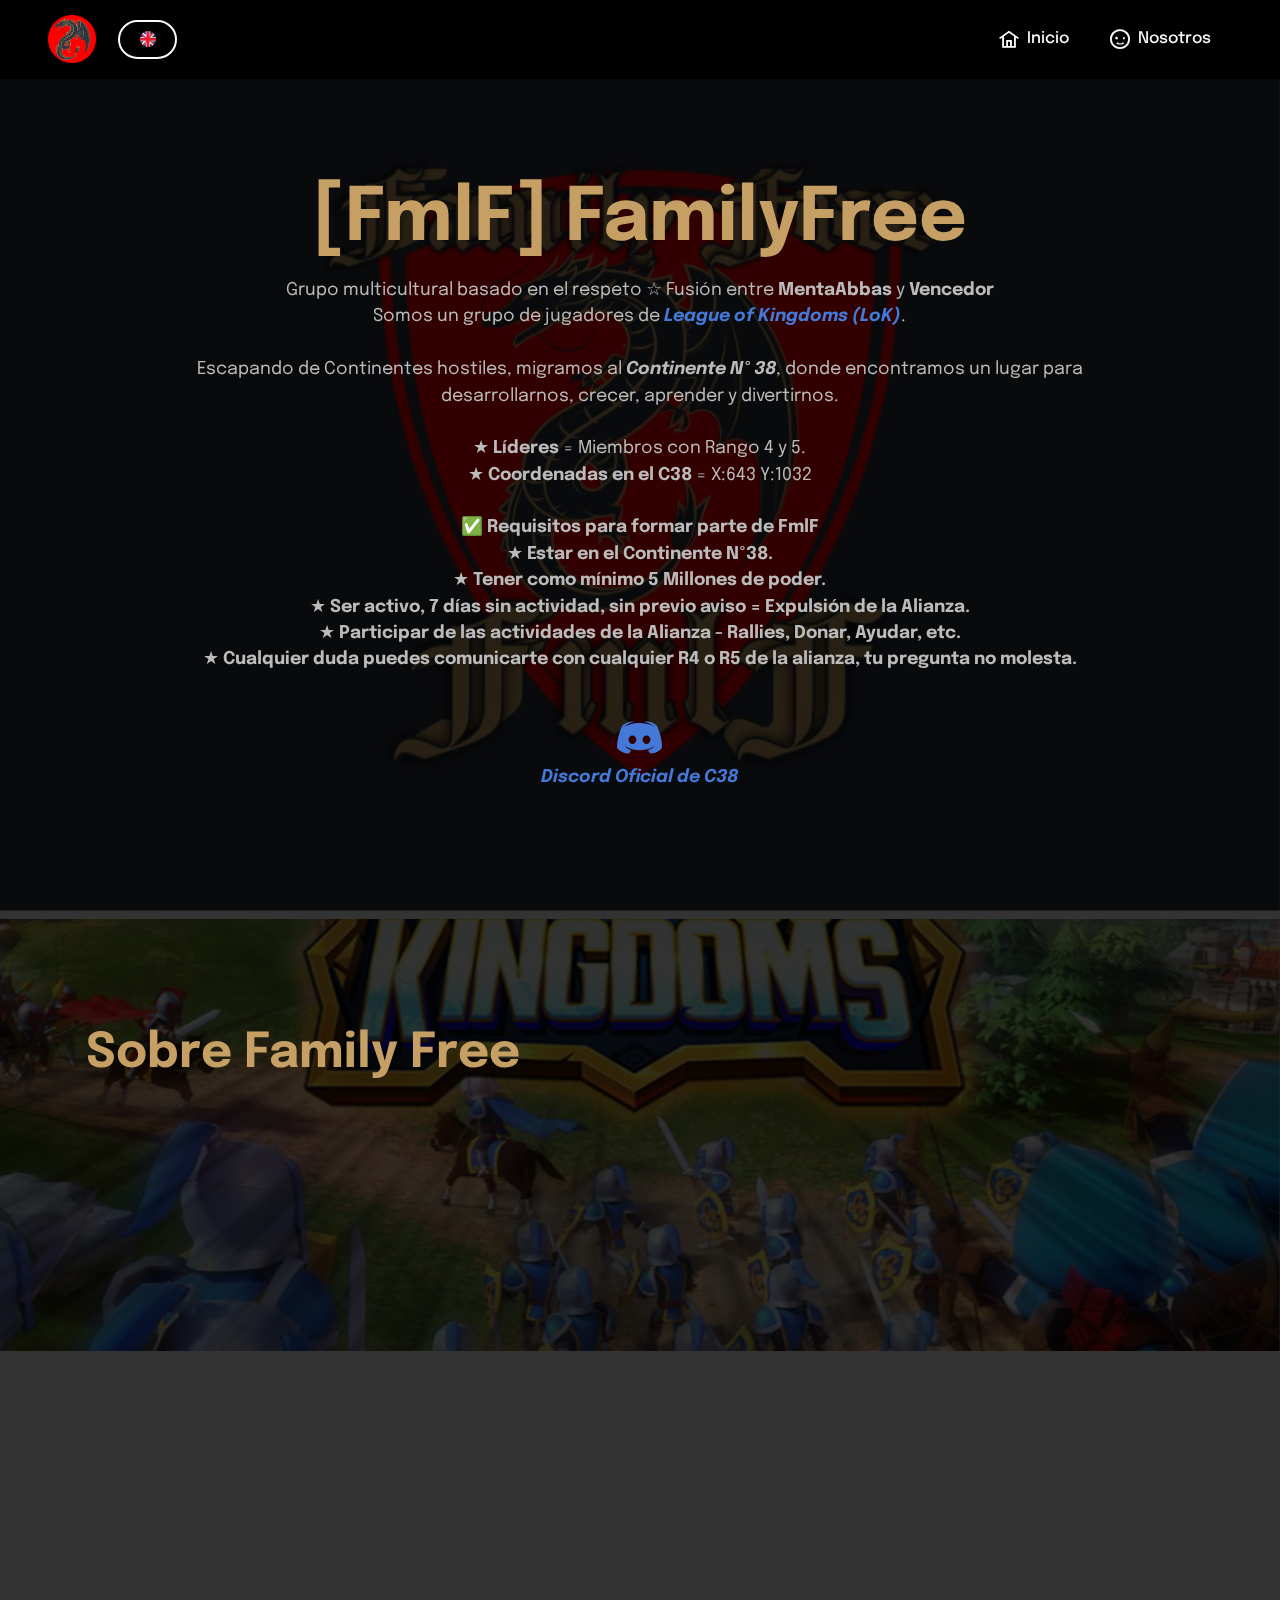
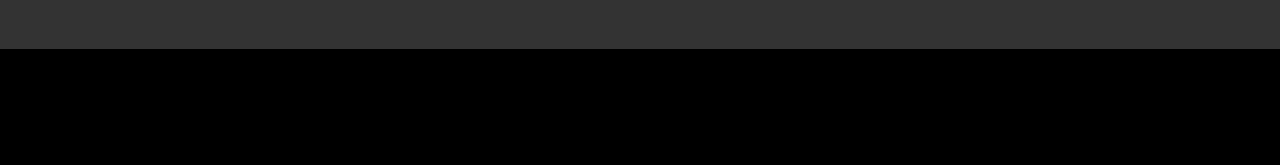
<file: index.html>
<!DOCTYPE html>
<html  >
<head>
  <!-- Pagina web de la alianza FMLF del juego League of Kingdoms -->
  <meta charset="UTF-8">
  <meta http-equiv="X-UA-Compatible" content="IE=edge">
  <meta name="generator" content="HTML">
  <meta name="twitter:card" content="summary_large_image"/>
  <meta name="twitter:image:src" content="assets/images/index-meta.jpg">
  <meta property="og:image" content="assets/images/index-meta.jpg">
  <meta name="twitter:title" content="Inicio | FMLF">
  <meta name="viewport" content="width=device-width, initial-scale=1, minimum-scale=1">
  <link rel="shortcut icon" href="assets/images/fmlficon-1.png" type="image/x-icon">
  <meta name="description" content="Pagina web de la alianza FMLF del juego League of Kingdoms">
  
  
  <title>Inicio | FMLF</title>
  <link rel="stylesheet" href="assets/web/assets/mobirise-icons2/mobirise2.css">
  <link rel="stylesheet" href="assets/bootstrap/css/bootstrap.min.css">
  <link rel="stylesheet" href="assets/bootstrap/css/bootstrap-grid.min.css">
  <link rel="stylesheet" href="assets/bootstrap/css/bootstrap-reboot.min.css">
  <link rel="stylesheet" href="assets/parallax/jarallax.css">
  <link rel="stylesheet" href="assets/animatecss/animate.css">
  <link rel="stylesheet" href="assets/dropdown/css/style.css">
  <link rel="stylesheet" href="assets/socicon/css/styles.css">
  <link rel="stylesheet" href="assets/theme/css/style.css">
  <link rel="preload" href="https://fonts.googleapis.com/css?family=Epilogue:100,200,300,400,500,600,700,800,900,100i,200i,300i,400i,500i,600i,700i,800i,900i&display=swap" as="style" onload="this.onload=null;this.rel='stylesheet'">
  <noscript><link rel="stylesheet" href="https://fonts.googleapis.com/css?family=Epilogue:100,200,300,400,500,600,700,800,900,100i,200i,300i,400i,500i,600i,700i,800i,900i&display=swap"></noscript>
  <link rel="preload" as="style" href="assets/mobirise/css/mbr-additional.css"><link rel="stylesheet" href="assets/mobirise/css/mbr-additional.css" type="text/css">
  
  
  
  
</head>
<body>
  
  <section data-bs-version="5.1" class="menu menu2 cid-tkXeGBVfSu" once="menu" id="menu2-k">
    
    <nav class="navbar navbar-dropdown navbar-fixed-top navbar-expand-lg">
        <div class="container-fluid">
            <div class="navbar-brand">
                <span class="navbar-logo">
                    <a href="index.html#top">
                        <img src="assets/images/fmlficon-1.png" alt="Inicio | Family Free" style="height: 3rem;">
                    </a>
                </span>
                <span class="navbar-caption-wrap"><div class="mbr-section-btn"><a class="btn btn-white-outline display-4" href="eng.html"><img src="assets/images/eng.png" alt="English" title="English" style="height: 1rem; width: 1rem;"></a></div></span>
            </div><button class="navbar-toggler" type="button" data-toggle="collapse" data-bs-toggle="collapse" data-target="#navbarSupportedContent" data-bs-target="#navbarSupportedContent" aria-controls="navbarNavAltMarkup" aria-expanded="false" aria-label="Toggle navigation">
                <div class="hamburger">
                    <span></span>
                    <span></span>
                    <span></span>
                    <span></span>
                </div>
            </button>
            <div class="collapse navbar-collapse" id="navbarSupportedContent">
                <ul class="navbar-nav nav-dropdown nav-right" data-app-modern-menu="true"><li class="nav-item"><a class="nav-link link text-white text-primary display-4" href="index.html#top"><span class="mobi-mbri mobi-mbri-home mbr-iconfont mbr-iconfont-btn"></span>Inicio</a></li>
                    <li class="nav-item"><a class="nav-link link text-white text-primary display-4" href="index.html#nosotros"><span class="mobi-mbri mobi-mbri-smile-face mbr-iconfont mbr-iconfont-btn"></span>Nosotros</a></li></ul>
                
                
            </div>
        </div>
    </nav>
</section>

<section data-bs-version="5.1" class="header19 cid-sFGzrhlvIh mbr-parallax-background" id="header19-3">

    

    <div class="mbr-overlay" style="opacity: 0.8; background-color: rgb(0, 0, 0);">
    </div>

    <div class="container">
        <div class="media-container">
            <div class="col-md-12 col-lg-10 m-auto align-center">
                <h1 class="mbr-section-title mbr-white mbr-fonts-style mb-3 display-1"><strong>[FmlF] FamilyFree</strong></h1>

                <p class="mbr-text mbr-white mbr-fonts-style display-7">Grupo multicultural basado en el respeto ☆ Fusión entre <strong>MentaAbbas</strong> y <strong>Vencedor</strong><br>Somos un grupo de jugadores de <a href="https://leagueofkingdoms.com/" class="text-info" target="_blank"><strong><em>League of Kingdoms (LoK)</em></strong></a>.<br><br>Escapando de Continentes hostiles, migramos al <strong><em>Continente Nº 38</em></strong>, donde encontramos un lugar para desarrollarnos, crecer, aprender y divertirnos.<br><br>★ <strong>Líderes</strong> = Miembros con Rango 4 y 5.<br>★ <strong>Coordenadas en el C38</strong> = X:643 Y:1032<br><br>


✅ <strong>Requisitos para formar parte de FmlF</strong><br>
★ <strong>Estar en el Continente Nº38.</strong><br>
★ <strong>Tener como mínimo 5 Millones de poder.</strong><br>
★ <strong>Ser activo, 7 días sin actividad, sin previo aviso = Expulsión de la Alianza.</strong><br>
★ <strong>Participar de las actividades de la Alianza - Rallies, Donar, Ayudar, etc.</strong><br>
★ <strong>Cualquier duda puedes comunicarte con cualquier R4 o R5 de la alianza, tu pregunta no molesta.</strong><br><br></p>
                
                <div class="card-box align-center">
                                <a href="https://discord.gg/36KEJXa27R" target="_blank"><span class="mbr-iconfont socicon-discord socicon" style="color: rgb(68, 121, 217); fill: rgb(68, 121, 217); font-size: 45px;"></span></a>
                                <h4 class="card-title align-center mbr-black mbr-fonts-style display-7"><a href="https://discord.gg/36KEJXa27R" class="text-info text-primary" target="_blank"><strong><em>Discord Oficial de C38</em></strong></a></h4>
                
                
            </div>
        </div>
    </div>
</section>

<section data-bs-version="5.1" class="features18 cid-sFGGxz3b6J mbr-parallax-background" id="nosotros">

    

    <div class="mbr-overlay" style="opacity: 0.8; background-color: rgb(0, 0, 0);">
    </div>
    <div class="container">
        <div class="row justify-content-center">
            <div class="card col-12 col-lg">
                <div class="card-wrapper">
                    <h6 class="card-title mbr-fonts-style mb-4 display-2"><strong>Sobre Family Free</strong></h6>
                    <p class="mbr-text mbr-fonts-style display-7">Somos un grupo multicultural de jugadores, en donde cada individuo aporta su granito de arena para fortalecer a la alianza. Compartimos un lugar para poder disfrutar del juego, aprender, ayudar a los demás y con el tiempo obtener la experiencia para jugar el famoso CvC del juego LoK.
<br>
<br>El liderazgo de la alianza es compartido y rotativo, de esta manera TODOS los integrantes somos responsable por el bienestar del grupo, compartiendo información, preocupaciones y soluciones.<br>
<br>
Contamos con foro de ayuda en Español e Inglés
                    </p>
                    <div class="mbr-section-btn"><a class="btn btn-danger-outline display-4" href="migrar.html">Cómo Migrar De Continente</a></div>
                </div>
            </div>
            <div class="col-12 col-lg-6">
                <div class="image-wrapper">
                    <img src="assets/images/fmlf10.png" alt="FmlF">
                </div>
            </div>
        </div>
    </div>
</section>

<section data-bs-version="5.1" class="footer7 cid-tkXeeU8nWY" once="footers" id="footer7-j">

    

    

    <div class="container">
        <div class="media-container-row align-center mbr-white">
            <div class="col-12">
                <p class="mbr-text mb-0 mbr-fonts-style display-7">
                    © Diseñado con ❤ &amp; ☕ por <a href="https://navonejuan.ml/" class="text-danger text-primary" target="_blank">Navone Juan</a> (Metalicus)
                </p>
            </div>
        </div>
    </div>
</section><section class="display-7" style="padding: 0;align-items: center;justify-content: center;flex-wrap: wrap;    align-content: center;display: flex;position: relative;height: 0rem;"><a href="https://mobiri.se/2025117" style="flex: 0 0;height: 0rem;position: absolute;width: 0%;z-index: 1;"><img alt="" style="height: 0rem;" src="[data-uri]"></a><p style="margin: 0;text-align: center;" class="display-7"></p><a style="z-index:1" href="https://mobirise.com/website-design-software.html"></a></section><script src="assets/bootstrap/js/bootstrap.bundle.min.js"></script>  <script src="assets/parallax/jarallax.js"></script>  <script src="assets/smoothscroll/smooth-scroll.js"></script>  <script src="assets/ytplayer/index.js"></script>  <script src="assets/vimeoplayer/player.js"></script>  <script src="assets/dropdown/js/navbar-dropdown.js"></script>  <script src="assets/theme/js/script.js"></script>  
  
  
 <div id="scrollToTop" class="scrollToTop mbr-arrow-up"><a style="text-align: center;"><i class="mbr-arrow-up-icon mbr-arrow-up-icon-cm cm-icon cm-icon-smallarrow-up"></i></a></div>
    <input name="animation" type="hidden">
  </body>
</html>
</file>
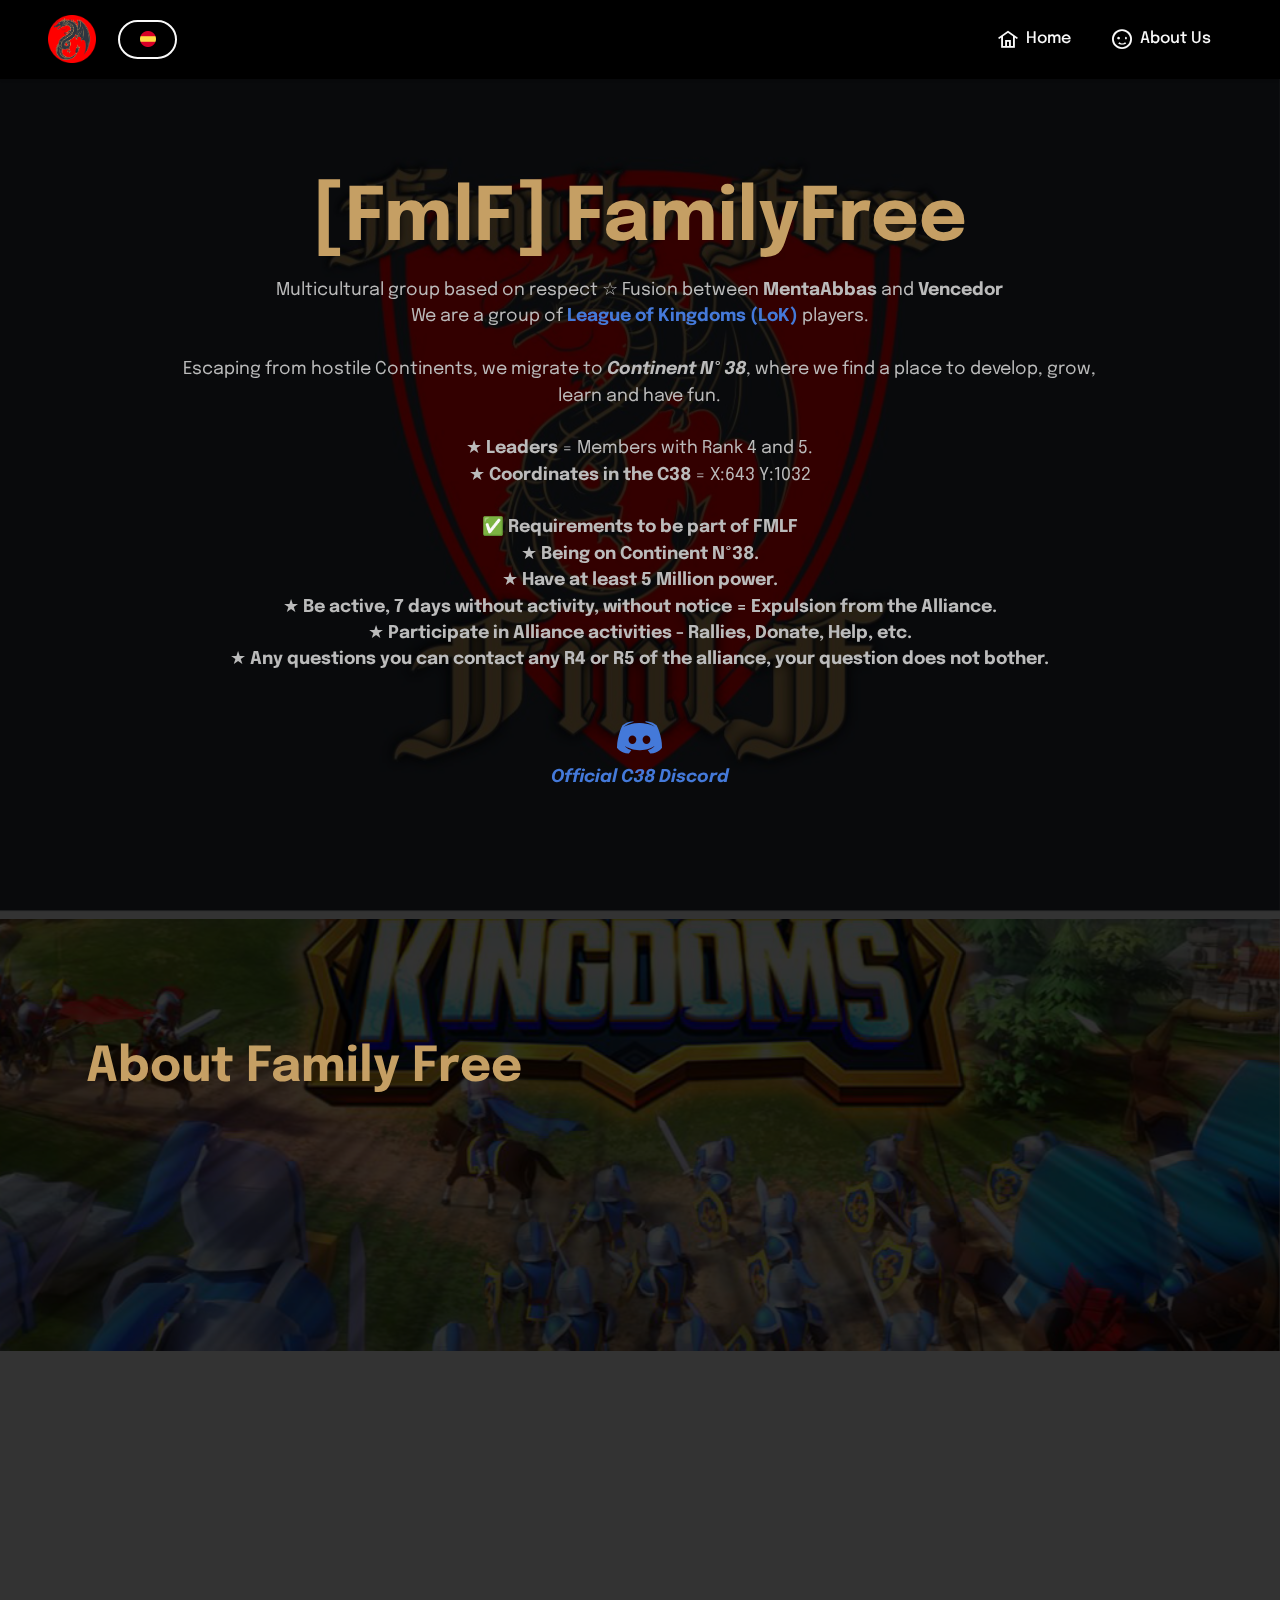
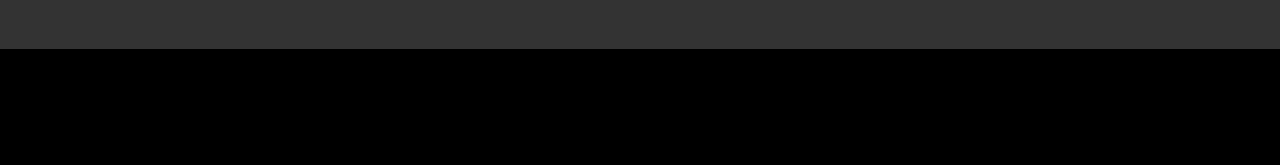
<file: eng.html>
<!DOCTYPE html>
<html  >
<head>
  <!-- League of Kingdoms FMLF alliance website -->
  <meta charset="UTF-8">
  <meta http-equiv="X-UA-Compatible" content="IE=edge">
  <meta name="generator" content="HTML">
  <meta name="twitter:card" content="summary_large_image"/>
  <meta name="twitter:image:src" content="assets/images/eng-meta.jpg">
  <meta property="og:image" content="assets/images/eng-meta.jpg">
  <meta name="twitter:title" content="Home | FMLF">
  <meta name="viewport" content="width=device-width, initial-scale=1, minimum-scale=1">
  <link rel="shortcut icon" href="assets/images/fmlficon-1.png" type="image/x-icon">
  <meta name="description" content="League of Kingdoms FMLF alliance website">
  
  
  <title>Home | FMLF</title>
  <link rel="stylesheet" href="assets/web/assets/mobirise-icons2/mobirise2.css">
  <link rel="stylesheet" href="assets/bootstrap/css/bootstrap.min.css">
  <link rel="stylesheet" href="assets/bootstrap/css/bootstrap-grid.min.css">
  <link rel="stylesheet" href="assets/bootstrap/css/bootstrap-reboot.min.css">
  <link rel="stylesheet" href="assets/parallax/jarallax.css">
  <link rel="stylesheet" href="assets/animatecss/animate.css">
  <link rel="stylesheet" href="assets/dropdown/css/style.css">
  <link rel="stylesheet" href="assets/socicon/css/styles.css">
  <link rel="stylesheet" href="assets/theme/css/style.css">
  <link rel="preload" href="https://fonts.googleapis.com/css?family=Epilogue:100,200,300,400,500,600,700,800,900,100i,200i,300i,400i,500i,600i,700i,800i,900i&display=swap" as="style" onload="this.onload=null;this.rel='stylesheet'">
  <noscript><link rel="stylesheet" href="https://fonts.googleapis.com/css?family=Epilogue:100,200,300,400,500,600,700,800,900,100i,200i,300i,400i,500i,600i,700i,800i,900i&display=swap"></noscript>
  <link rel="preload" as="style" href="assets/mobirise/css/mbr-additional.css"><link rel="stylesheet" href="assets/mobirise/css/mbr-additional.css" type="text/css">
  
  
  
  
</head>
<body>
  
  <section data-bs-version="5.1" class="menu menu2 cid-tkXeGBVfSu" once="menu" id="menu2-k">
    
    <nav class="navbar navbar-dropdown navbar-fixed-top navbar-expand-lg">
        <div class="container-fluid">
            <div class="navbar-brand">
                <span class="navbar-logo">
                    <a href="eng.html#top">
                        <img src="assets/images/fmlficon-1.png" alt="Home | Family Free" style="height: 3rem;">
                    </a>
                </span>
                <span class="navbar-caption-wrap"><div class="mbr-section-btn"><a class="btn btn-white-outline display-4" href="index.html"><img src="assets/images/esp.png" alt="Español" title="Español" style="height: 1rem; width: 1rem;"></a></div></span>
            </div><button class="navbar-toggler" type="button" data-toggle="collapse" data-bs-toggle="collapse" data-target="#navbarSupportedContent" data-bs-target="#navbarSupportedContent" aria-controls="navbarNavAltMarkup" aria-expanded="false" aria-label="Toggle navigation">
                <div class="hamburger">
                    <span></span>
                    <span></span>
                    <span></span>
                    <span></span>
                </div>
            </button>
            <div class="collapse navbar-collapse" id="navbarSupportedContent">
                <ul class="navbar-nav nav-dropdown nav-right" data-app-modern-menu="true"><li class="nav-item"><a class="nav-link link text-white text-primary display-4" href="eng.html#top"><span class="mobi-mbri mobi-mbri-home mbr-iconfont mbr-iconfont-btn"></span>Home</a></li>
                    <li class="nav-item"><a class="nav-link link text-white text-primary display-4" href="eng.html#about"><span class="mobi-mbri mobi-mbri-smile-face mbr-iconfont mbr-iconfont-btn"></span>About Us</a></li></ul>
                
                
            </div>
        </div>
    </nav>
</section>

<section data-bs-version="5.1" class="header19 cid-tkuWr8eZSM mbr-parallax-background" id="header19-2">

    

    <div class="mbr-overlay" style="opacity: 0.8; background-color: rgb(0, 0, 0);">
    </div>

    <div class="container">
        <div class="media-container">
            <div class="col-md-12 col-lg-10 m-auto align-center">
                <h1 class="mbr-section-title mbr-white mbr-fonts-style mb-3 display-1"><strong>[FmlF] FamilyFree</strong></h1>

                <p class="mbr-text mbr-white mbr-fonts-style display-7">Multicultural group based on respect ☆ Fusion between <strong>MentaAbbas</strong> and <strong>Vencedor</strong><br>We are a group of <a href="https://leagueofkingdoms.com/" class="text-info" target="_blank"><strong>League of Kingdoms (LoK)</strong></a> players.<br><br>Escaping from hostile Continents, we migrate to <strong><em>Continent Nº 38</em></strong>, where we find a place to develop, grow, learn and have fun.<br><br>★ <strong>Leaders</strong>&nbsp;= Members with Rank 4 and 5.<br>★ <strong>Coordinates in the C38</strong>&nbsp;= X:643 Y:1032<br><br>


✅ <strong>Requirements to be part of FMLF</strong><br>
★ <strong>Being on Continent Nº38.</strong><br>
★ <strong>Have at least 5 Million power.</strong><br>
★ <strong>Be active, 7 days without activity, without notice = Expulsion from the Alliance.</strong><br>
★ <strong>Participate in Alliance activities - Rallies, Donate, Help, etc.</strong><br>
★ <strong>Any questions you can contact any R4 or R5 of the alliance, your question does not bother.</strong><br><br></p>

                <div class="card-box align-center">
                                <a href="https://discord.gg/36KEJXa27R" target="_blank"><span class="mbr-iconfont socicon-discord socicon" style="color: rgb(68, 121, 217); fill: rgb(68, 121, 217); font-size: 45px;"></span></a>
                                <h4 class="card-title align-center mbr-black mbr-fonts-style display-7"><a href="https://discord.gg/36KEJXa27R" class="text-info text-primary" target="_blank"><strong><em>Official C38 Discord</em></strong></a></h4>                            </div>
                        </div>
                    </div>
                    
                    
                    
                </div>
            </div>
        </div>
    </div>
</section>

<section data-bs-version="5.1" class="features18 cid-tkuWr8PnM6 mbr-parallax-background" id="about">

    

    <div class="mbr-overlay" style="opacity: 0.8; background-color: rgb(0, 0, 0);">
    </div>
    <div class="container">
        <div class="row justify-content-center">
            <div class="card col-12 col-lg">
                <div class="card-wrapper">
                    <h6 class="card-title mbr-fonts-style mb-4 display-2"><strong>About Family Free</strong></h6>
                    <p class="mbr-text mbr-fonts-style display-7">We are a multicultural group of players, where each individual contributes their grain of sand to strengthen the alliance. We share a place to be able to enjoy the game, learn, help others and eventually get the experience to play the famous LoK game CvC.<br><br>The leadership of the alliance is shared and rotating, in this way ALL the members are responsible for the welfare of the group, sharing information, concerns and solutions.<br>
<br>
We have a help forum in Spanish and English
                    </p>
                    <div class="mbr-section-btn"><a class="btn btn-danger-outline display-4" href="migrate.html">How to Migrate from Continent</a></div>
                </div>
            </div>
            <div class="col-12 col-lg-6">
                <div class="image-wrapper">
                    <img src="assets/images/fmlf10.png" alt="FmlF">
                </div>
            </div>
        </div>
    </div>
</section>

<section data-bs-version="5.1" class="footer7 cid-tkXeeU8nWY" once="footers" id="footer7-j">

    

    

    <div class="container">
        <div class="media-container-row align-center mbr-white">
            <div class="col-12">
                <p class="mbr-text mb-0 mbr-fonts-style display-7">
                    © Diseñado con ❤ &amp; ☕ por <a href="https://navonejuan.ml/" class="text-danger text-primary" target="_blank">Navone Juan</a> (Metalicus)
                </p>
            </div>
        </div>
    </div>
</section><section class="display-7" style="padding: 0;align-items: center;justify-content: center;flex-wrap: wrap;    align-content: center;display: flex;position: relative;height: 0rem;"><a href="https://mobiri.se/2025117" style="flex: 0 0;height: 0rem;position: absolute;width: 0%;z-index: 1;"><img alt="" style="height: 0rem;" src="[data-uri]"></a><p style="margin: 0;text-align: center;" class="display-7"></p><a style="z-index:1" href="https://mobirise.com"></a></section><script src="assets/bootstrap/js/bootstrap.bundle.min.js"></script>  <script src="assets/parallax/jarallax.js"></script>  <script src="assets/smoothscroll/smooth-scroll.js"></script>  <script src="assets/ytplayer/index.js"></script>  <script src="assets/vimeoplayer/player.js"></script>  <script src="assets/dropdown/js/navbar-dropdown.js"></script>  <script src="assets/theme/js/script.js"></script>  
  
  
 <div id="scrollToTop" class="scrollToTop mbr-arrow-up"><a style="text-align: center;"><i class="mbr-arrow-up-icon mbr-arrow-up-icon-cm cm-icon cm-icon-smallarrow-up"></i></a></div>
    <input name="animation" type="hidden">
  </body>
</html>
</file>
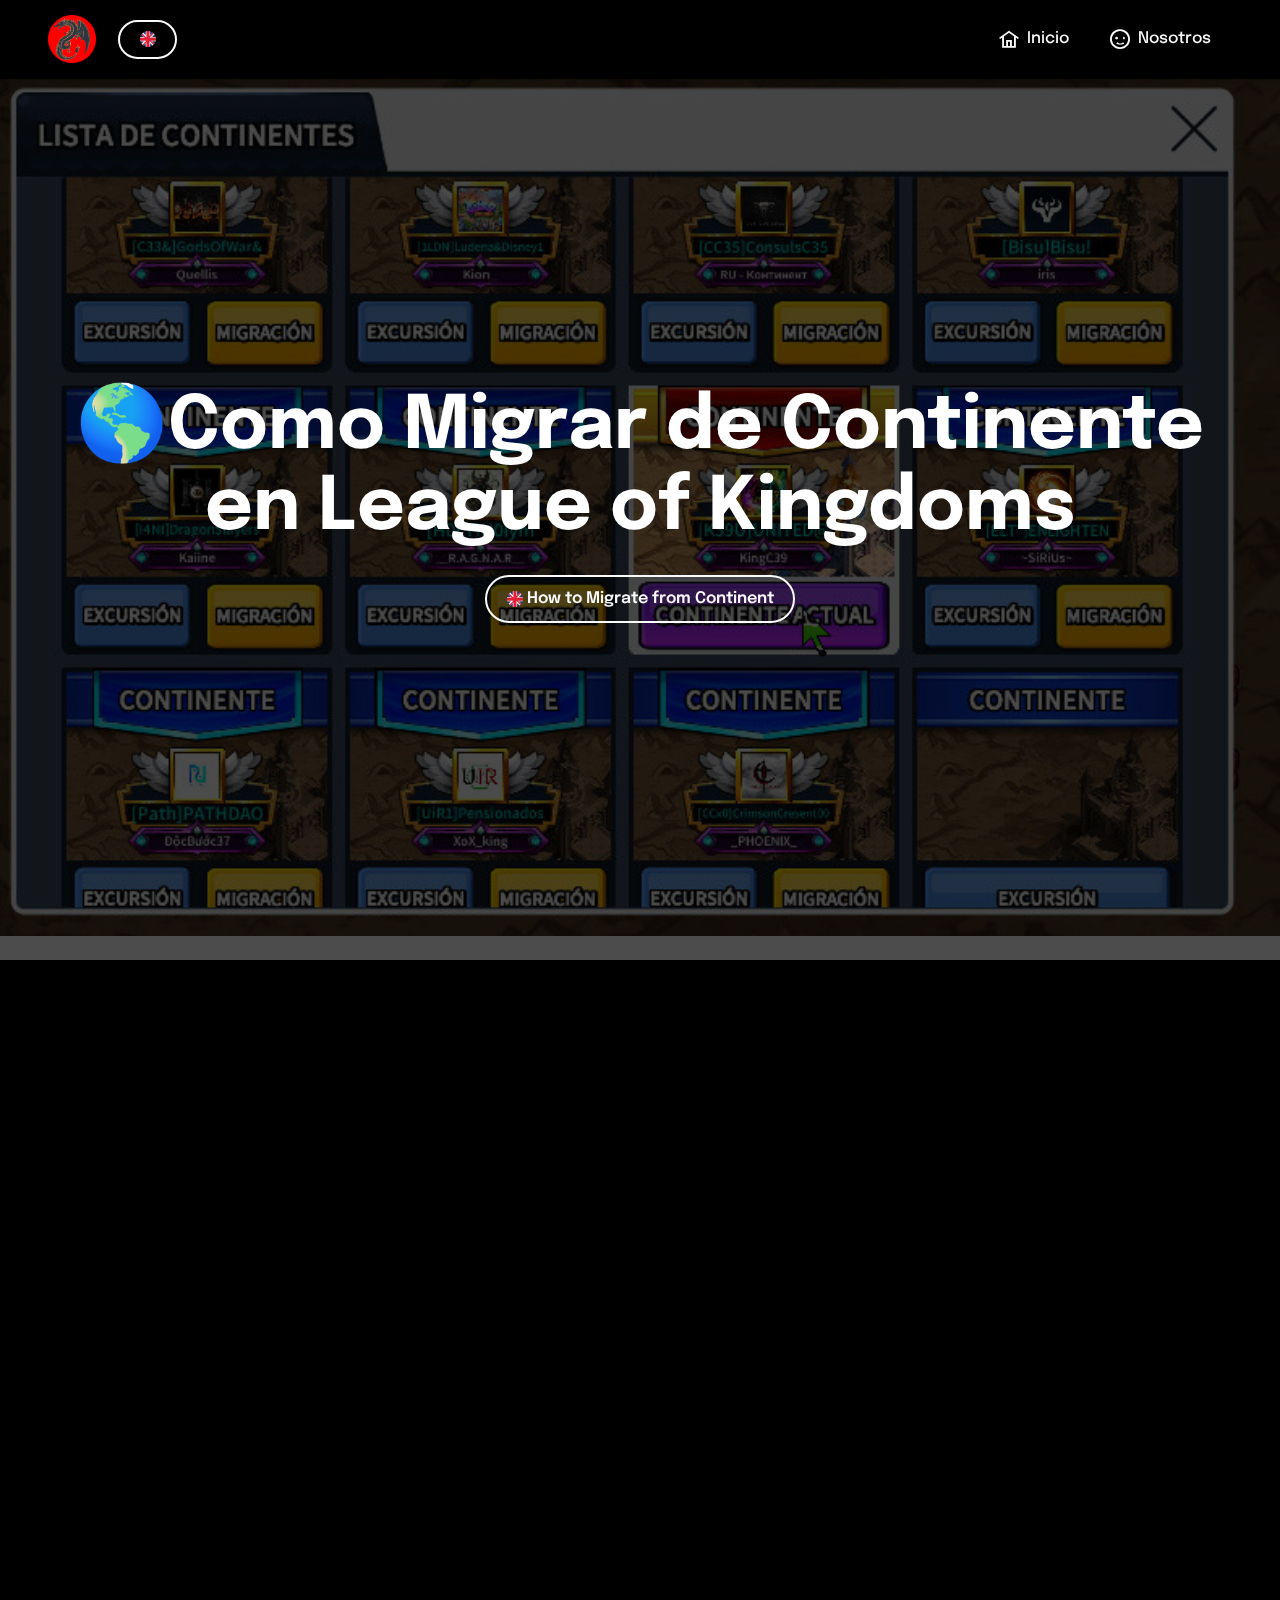
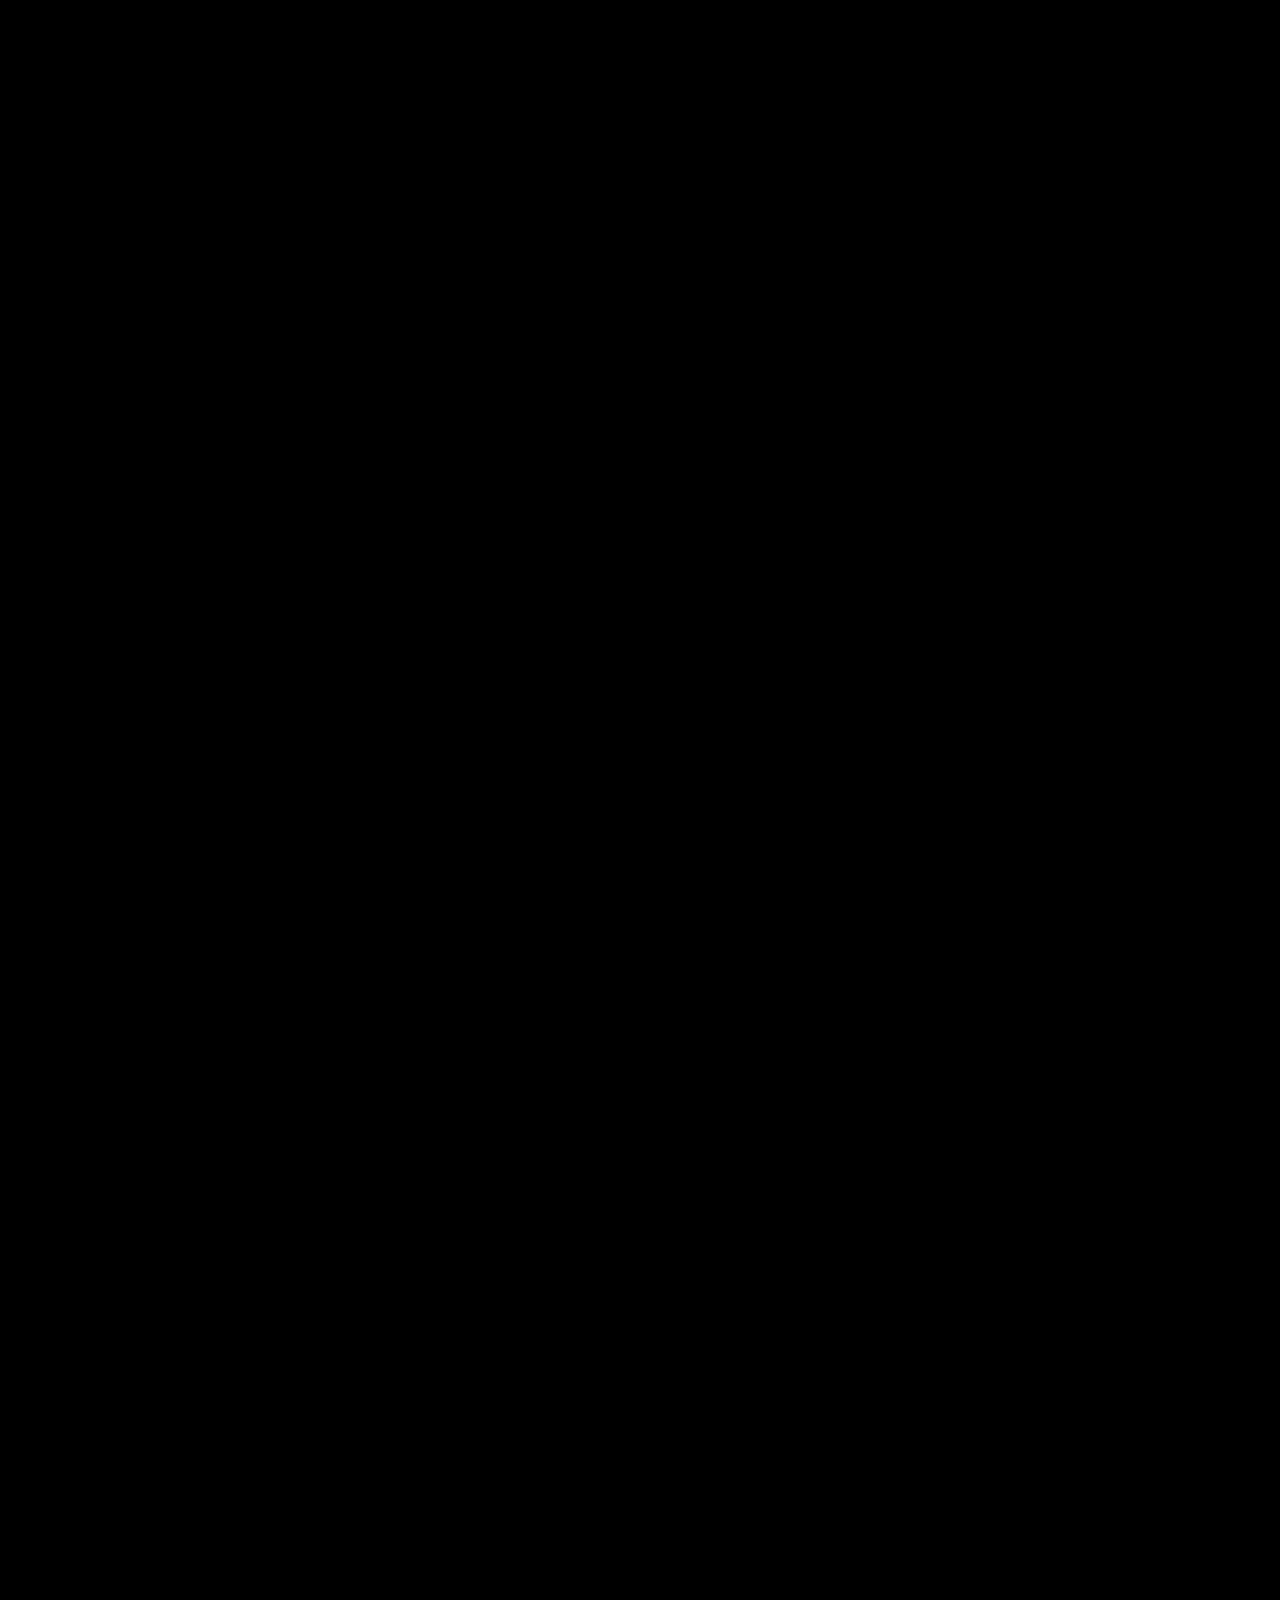
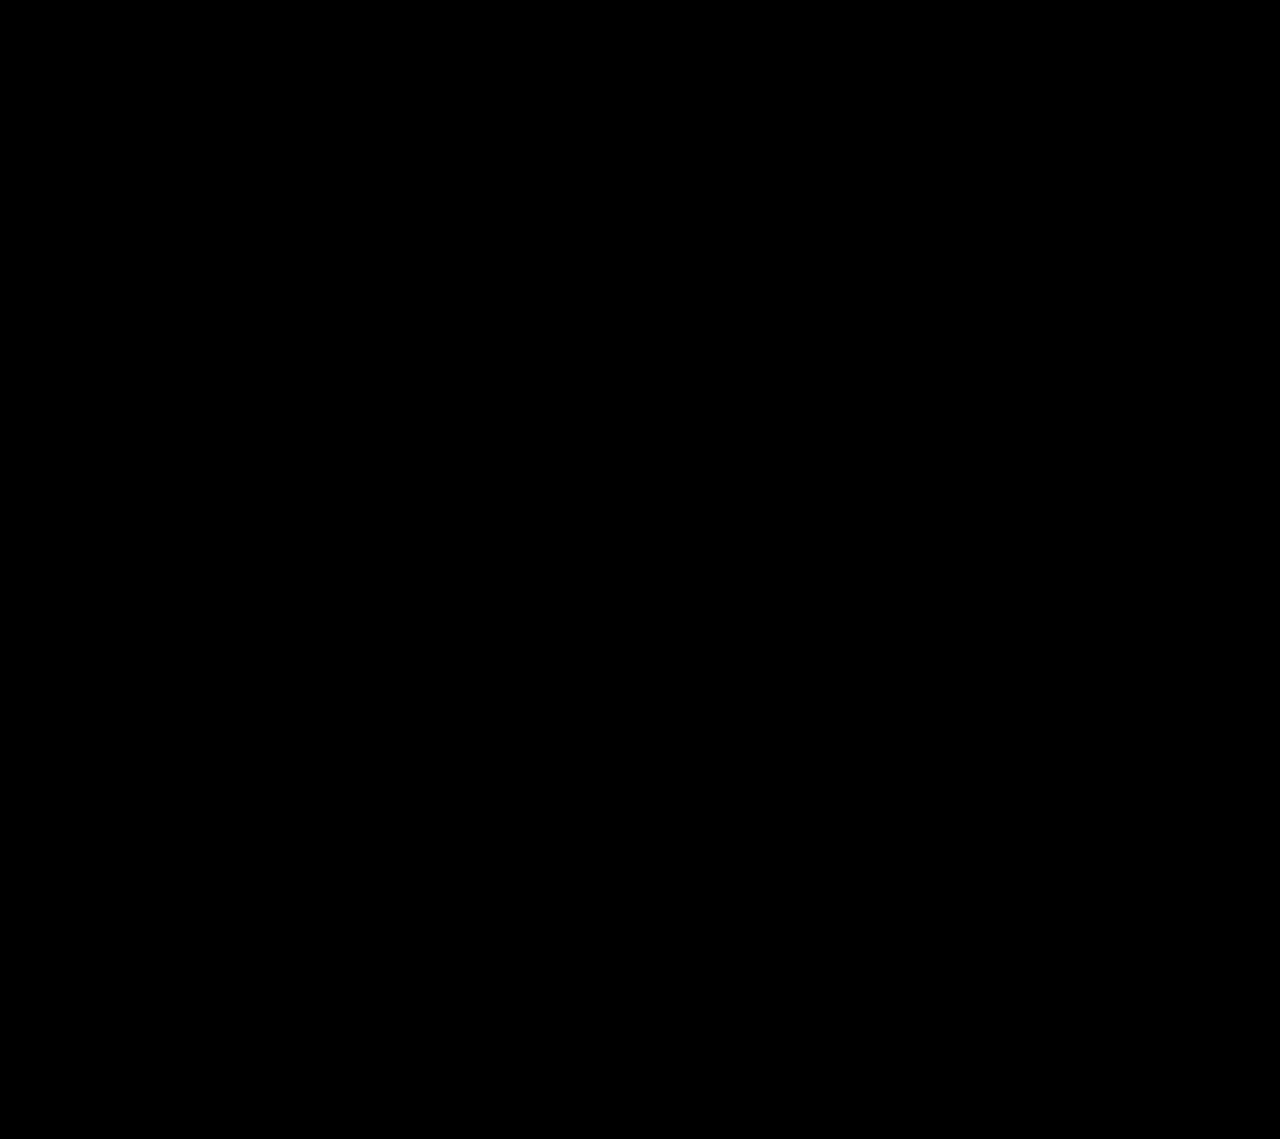
<file: migrar.html>
<!DOCTYPE html>
<html  >
<head>
  <!-- Pagina web de la alianza FMLF del juego League of Kingdoms -->
  <meta charset="UTF-8">
  <meta http-equiv="X-UA-Compatible" content="IE=edge">
  <meta name="generator" content="HTML">
  <meta name="twitter:card" content="summary_large_image"/>
  <meta name="twitter:image:src" content="assets/images/migrar-meta.jpg">
  <meta property="og:image" content="assets/images/migrar-meta.jpg">
  <meta name="twitter:title" content="Migrar de Continente | FMLF">
  <meta name="viewport" content="width=device-width, initial-scale=1, minimum-scale=1">
  <link rel="shortcut icon" href="assets/images/fmlficon-1.png" type="image/x-icon">
  <meta name="description" content="Tutorial | 🌎Como Migrar de Continente
en League of Kingdoms 🌎">
  
  
  <title>Migrar de Continente | FMLF</title>
  <link rel="stylesheet" href="assets/web/assets/mobirise-icons2/mobirise2.css">
  <link rel="stylesheet" href="assets/bootstrap/css/bootstrap.min.css">
  <link rel="stylesheet" href="assets/bootstrap/css/bootstrap-grid.min.css">
  <link rel="stylesheet" href="assets/bootstrap/css/bootstrap-reboot.min.css">
  <link rel="stylesheet" href="assets/parallax/jarallax.css">
  <link rel="stylesheet" href="assets/animatecss/animate.css">
  <link rel="stylesheet" href="assets/dropdown/css/style.css">
  <link rel="stylesheet" href="assets/socicon/css/styles.css">
  <link rel="stylesheet" href="assets/theme/css/style.css">
  <link rel="preload" href="https://fonts.googleapis.com/css?family=Epilogue:100,200,300,400,500,600,700,800,900,100i,200i,300i,400i,500i,600i,700i,800i,900i&display=swap" as="style" onload="this.onload=null;this.rel='stylesheet'">
  <noscript><link rel="stylesheet" href="https://fonts.googleapis.com/css?family=Epilogue:100,200,300,400,500,600,700,800,900,100i,200i,300i,400i,500i,600i,700i,800i,900i&display=swap"></noscript>
  <link rel="preload" as="style" href="assets/mobirise/css/mbr-additional.css"><link rel="stylesheet" href="assets/mobirise/css/mbr-additional.css" type="text/css">
  
  
  
  
</head>
<body>
  
  <section data-bs-version="5.1" class="menu menu2 cid-tkXeGBVfSu" once="menu" id="menu2-k">
    
    <nav class="navbar navbar-dropdown navbar-fixed-top navbar-expand-lg">
        <div class="container-fluid">
            <div class="navbar-brand">
                <span class="navbar-logo">
                    <a href="index.html">
                        <img src="assets/images/fmlficon-1.png" alt="Inicio | Family Free" style="height: 3rem;">
                    </a>
                </span>
                <span class="navbar-caption-wrap"><div class="mbr-section-btn"><a class="btn btn-white-outline display-4" href="migrate.html"><img src="assets/images/eng.png" alt="English" title="English" style="height: 1rem; width: 1rem;"></a></div></span>
            </div>

            <button class="navbar-toggler" type="button" data-toggle="collapse" data-bs-toggle="collapse" data-target="#navbarSupportedContent" data-bs-target="#navbarSupportedContent" aria-controls="navbarNavAltMarkup" aria-expanded="false" aria-label="Toggle navigation">
                <div class="hamburger">
                    <span></span>
                    <span></span>
                    <span></span>
                    <span></span>
                </div>
            </button>
            <div class="collapse navbar-collapse" id="navbarSupportedContent">
                <ul class="navbar-nav nav-dropdown nav-right" data-app-modern-menu="true"><li class="nav-item"><a class="nav-link link text-white text-primary display-4" href="index.html"><span class="mobi-mbri mobi-mbri-home mbr-iconfont mbr-iconfont-btn"></span>Inicio</a></li>
                    <li class="nav-item"><a class="nav-link link text-white text-primary display-4" href="index.html#nosotros"><span class="mobi-mbri mobi-mbri-smile-face mbr-iconfont mbr-iconfont-btn"></span>Nosotros</a></li></ul>
                
                
            </div>
        </div>
    </nav>
</section>

<section data-bs-version="5.1" class="header4 cid-tkXaq4LhKV mbr-fullscreen mbr-parallax-background" id="header4-c">

    
    <div class="mbr-overlay"></div>
    <div class="container-fluid">
        <div class="row">
            <div class="content-wrap">
                <h1 class="mbr-section-title mbr-fonts-style mbr-white mb-3 display-1"><strong>🌎Como Migrar de Continente en League of Kingdoms</strong></h1>
                
                
                <div align="center"><div class="mbr-section-btn"><a class="btn btn-white-outline display-4" href="migrate.html"><img src="assets/images/eng.png" alt="How to Migrate from Continent" title="How to Migrate from Continent" style="height: 1rem; width: 1rem;">&nbsp;How to Migrate from Continent</a></div></div>
                
            </div>
        </div>
    </div>
</section>

<section data-bs-version="5.1" class="image1 cid-tkS3KxTnh3" id="image1-7">
    

    
    

    <div class="container">
        <div class="row align-items-center">
            <div class="col-12 col-lg-5">
                <div class="image-wrapper">
                    <img src="assets/images/migrac10-281x77.jpg" alt="COMO MIGRAR DE CONTINENTE">
                    
                </div>
            </div>
            <div class="col-12 col-lg">
                <div class="text-wrapper">
                    
                    <p class="mbr-text mbr-fonts-style display-7">
                        👉 Primero vamos al mapa general haciendo click en el icono del Mapamundi 🌎</p>
                </div>
            </div>
        </div>
    </div>
</section>

<section data-bs-version="5.1" class="image2 cid-tkS3Li2RpY" id="image2-8">
    

    
    

    <div class="container">
        <div class="row align-items-center">
            <div class="col-12 col-lg-4">
                <div class="image-wrapper">
                    <img src="assets/images/migrac11-281x402.jpg" alt="COMO MIGRAR DE CONTINENTE">
                    
                </div>
            </div>
            <div class="col-12 col-lg">
                <div class="text-wrapper">
                    
                    <p class="mbr-text mbr-fonts-style display-7">
                        👉 A la derecha abajo vas a ver el botón con el número del continente.</p>
                </div>
            </div>
        </div>
    </div>
</section>

<section data-bs-version="5.1" class="image1 cid-tkXa4ZKdM1" id="image1-b">
    

    
    

    <div class="container">
        <div class="row align-items-center">
            <div class="col-12 col-lg-5">
                <div class="image-wrapper">
                    <img src="assets/images/migrac12-790x556.jpg" alt="COMO MIGRAR DE CONTINENTE">
                    
                </div>
            </div>
            <div class="col-12 col-lg">
                <div class="text-wrapper">
                    
                    <p class="mbr-text mbr-fonts-style display-7">
                        👉 Le haces click al botón y te abre la lista de continentes disponibles, pueden navegar para conocerlos con el botón "Excursión" o dar click al botón "Migración"</p>
                </div>
            </div>
        </div>
    </div>
</section>

<section data-bs-version="5.1" class="image2 cid-tkXbcGOxQh" id="image2-d">
    

    
    

    <div class="container">
        <div class="row align-items-center">
            <div class="col-12 col-lg-5">
                <div class="image-wrapper">
                    <img src="assets/images/migrac13-530x423.jpg" alt="COMO MIGRAR DE CONTINENTE">
                    
                </div>
            </div>
            <div class="col-12 col-lg">
                <div class="text-wrapper">
                    
                    <p class="mbr-text mbr-fonts-style display-7">LOS REQUISITOS BÁSICOS PARA PODER MIGRAR:
<br>✅ Debes contar con 1.000 cristales por cada 5 millones de poder de tu castillo
<br>    - Nota: Superando el múltiplo de 5 millones, se suman 1.000 cristales más.
<br>    - Ejemplo básico, un castillo de hasta 9.999.999 de poder, el valor de mudanza es de 2.000 cristales, pero si se supera ese valor, entre 10.000.001 a 14.999.999 el valor será de 3.000 cristales.
<br>✅ Todas tus tropas deben estar en el castillo
<br>✅ No debes ser parte de ninguna alianza, por lo que debes salirte de la alianza a la que perteneces.
<br>✅ El hospital debe estar vacío, por lo que debes curar todas tus tropas.
<br>✅ Solo puedes migrar a un continente que tenga rey, es por eso que algunos mapas solo tienen el botón "Excursión"
<br>✅ Solo podrás migar una vez cada 30 días.</p>
                </div>
            </div>
        </div>
    </div>
</section>

<section data-bs-version="5.1" class="image1 cid-tkXbEDeEVk" id="image1-e">
    

    
    

    <div class="container">
        <div class="row align-items-center">
            <div class="col-12 col-lg-5">
                <div class="image-wrapper">
                    <img src="assets/images/tienda10-651x416.jpg" alt="COMO MIGRAR DE CONTINENTE">
                    
                </div>
            </div>
            <div class="col-12 col-lg">
                <div class="text-wrapper">
                    
                    <p class="mbr-text mbr-fonts-style display-7">RECOMENDACIONES PARA ANTES DE MUDARTE:
<br>✅ Gasta todos tus puntos de alianza comprando lo que necesites. Recomendable comprar por lo menos un "Teletransporte de Alianza".</p>
                </div>
            </div>
        </div>
    </div>
</section>

<section data-bs-version="5.1" class="image2 cid-tkXbXozS7Q" id="image2-f">
    

    
    

    <div class="container">
        <div class="row align-items-center">
            <div class="col-12 col-lg-5">
                <div class="image-wrapper">
                    <img src="assets/images/tienda11-785x530.jpg" alt="COMO MIGRAR DE CONTINENTE">
                    
                </div>
            </div>
            <div class="col-12 col-lg">
                <div class="text-wrapper">
                    
                    <p class="mbr-text mbr-fonts-style display-7">
                        ✅ Si tienes "medallas victor", también aprovecha a comprar lo que necesites o te sirva. Escudo de protección, teletransportador, o aceleradores, en todo caso es lo que creas necesario</p>
                </div>
            </div>
        </div>
    </div>
</section>

<section data-bs-version="5.1" class="image1 cid-tkXcfaAerU" id="image1-g">
    

    
    

    <div class="container">
        <div class="row align-items-center">
            <div class="col-12 col-lg-5">
                <div class="image-wrapper">
                    <img src="assets/images/centro10-542x208.jpg" alt="COMO MIGRAR DE CONTINENTE">
                    
                </div>
            </div>
            <div class="col-12 col-lg">
                <div class="text-wrapper">
                    
                    <p class="mbr-text mbr-fonts-style display-7">RECOMENDACIONES UNA VEZ EN EL NUEVO CONTINENTE
<br>Ya en el continente, comunícate con alguno de los líderes de la alianza que te mantendrá protegido, y una vez aceptado puedes usar el "Teletransporte de Alianza" para ir al centro de tu nueva alianza.
<br>
<br>Para llegar fácilmente a tu nueva alianza, vas hasta el escudo de centro de alianza, ubicado abajo a la izquierda.</p>
                </div>
            </div>
        </div>
    </div>
</section>

<section data-bs-version="5.1" class="image2 cid-tkXcEkSNML" id="image2-h">
    

    
    

    <div class="container">
        <div class="row align-items-center">
            <div class="col-12 col-lg-5">
                <div class="image-wrapper">
                    <img src="assets/images/centro11-405x396.jpg" alt="COMO MIGRAR DE CONTINENTE">
                    
                </div>
            </div>
            <div class="col-12 col-lg">
                <div class="text-wrapper">
                    
                    <p class="mbr-text mbr-fonts-style display-7">
                        Luego vas hasta "EDIFICIO" y haces click en el centro de alianza<br><br>Ahora puede utilizar el "Teletransporte de Alianza" para ubicarte dentro de la zona de protección 👍&nbsp;<br></p>
                </div>
            </div>
        </div>
    </div>
</section>

<section data-bs-version="5.1" class="footer7 cid-tkXeeU8nWY" once="footers" id="footer7-j">

    

    

    <div class="container">
        <div class="media-container-row align-center mbr-white">
            <div class="col-12">
                <p class="mbr-text mb-0 mbr-fonts-style display-7">
                    © Diseñado con ❤ &amp; ☕ por <a href="https://navonejuan.ml/" class="text-danger text-primary" target="_blank">Navone Juan</a> (Metalicus)
                </p>
            </div>
        </div>
    </div>
</section><section class="display-7" style="padding: 0;align-items: center;justify-content: center;flex-wrap: wrap;    align-content: center;display: flex;position: relative;height: 0rem;"><a href="https://mobiri.se/2025117" style="flex: 0 0;height: 0rem;position: absolute;width: 0%;z-index: 1;"><img alt="" style="height: 0rem;" src="[data-uri]"></a><p style="margin: 0;text-align: center;" class="display-7"></p><a style="z-index:1" href="https://mobirise.com/web-page-maker.html"></a></section><script src="assets/bootstrap/js/bootstrap.bundle.min.js"></script>  <script src="assets/parallax/jarallax.js"></script>  <script src="assets/smoothscroll/smooth-scroll.js"></script>  <script src="assets/ytplayer/index.js"></script>  <script src="assets/dropdown/js/navbar-dropdown.js"></script>  <script src="assets/theme/js/script.js"></script>  
  
  
 <div id="scrollToTop" class="scrollToTop mbr-arrow-up"><a style="text-align: center;"><i class="mbr-arrow-up-icon mbr-arrow-up-icon-cm cm-icon cm-icon-smallarrow-up"></i></a></div>
    <input name="animation" type="hidden">
  </body>
</html>
</file>
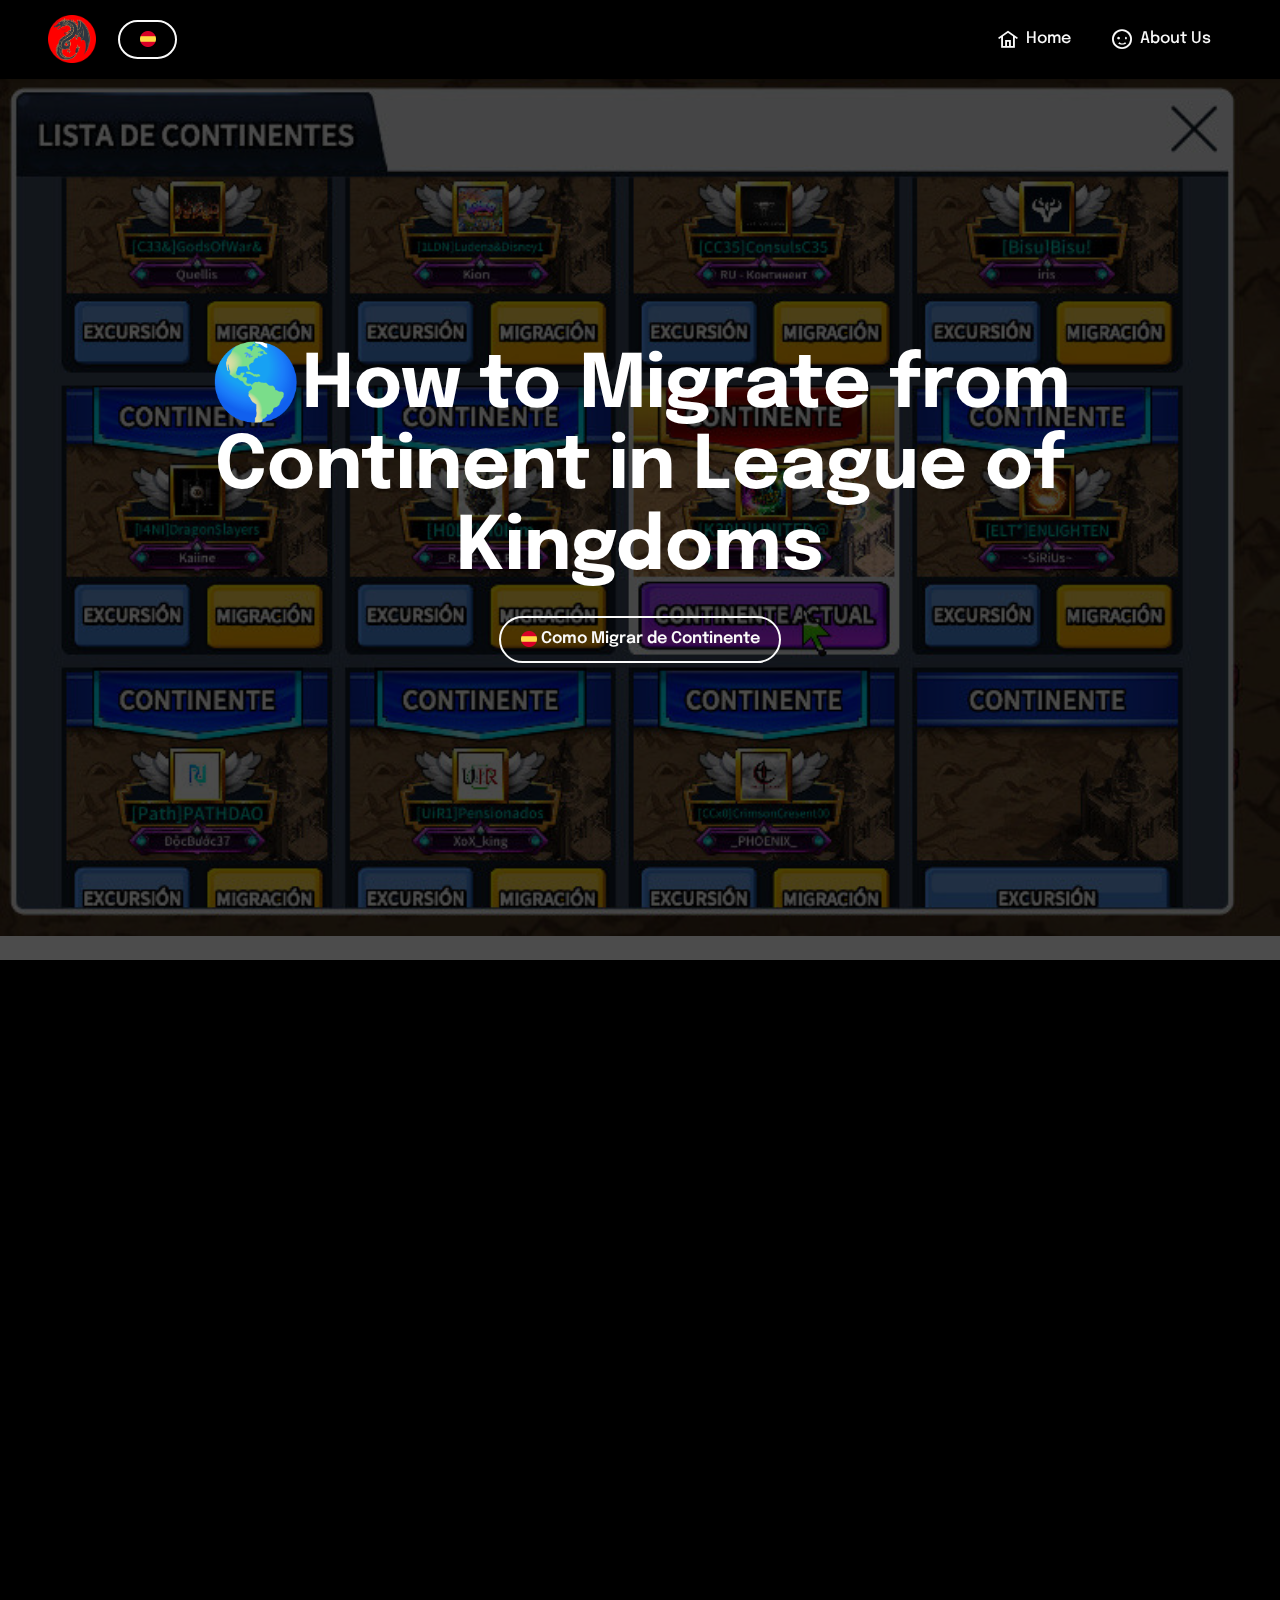
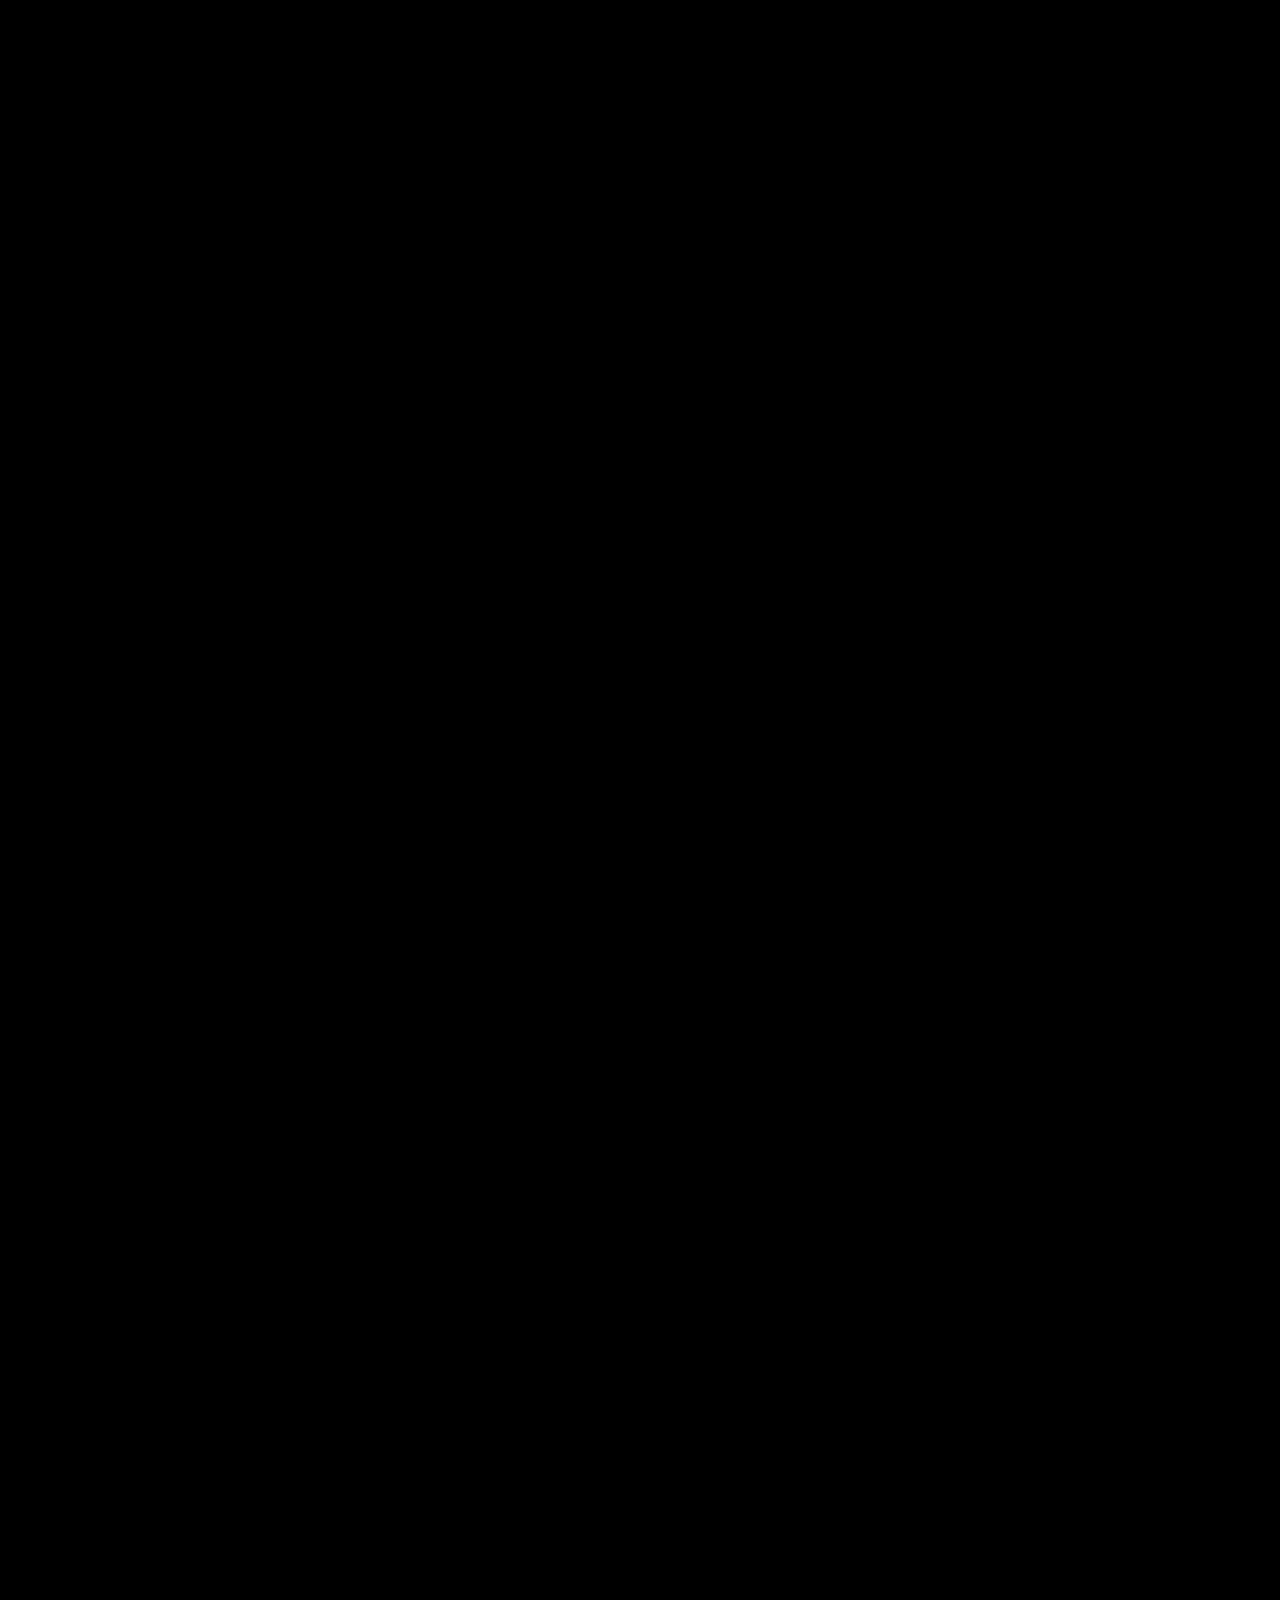
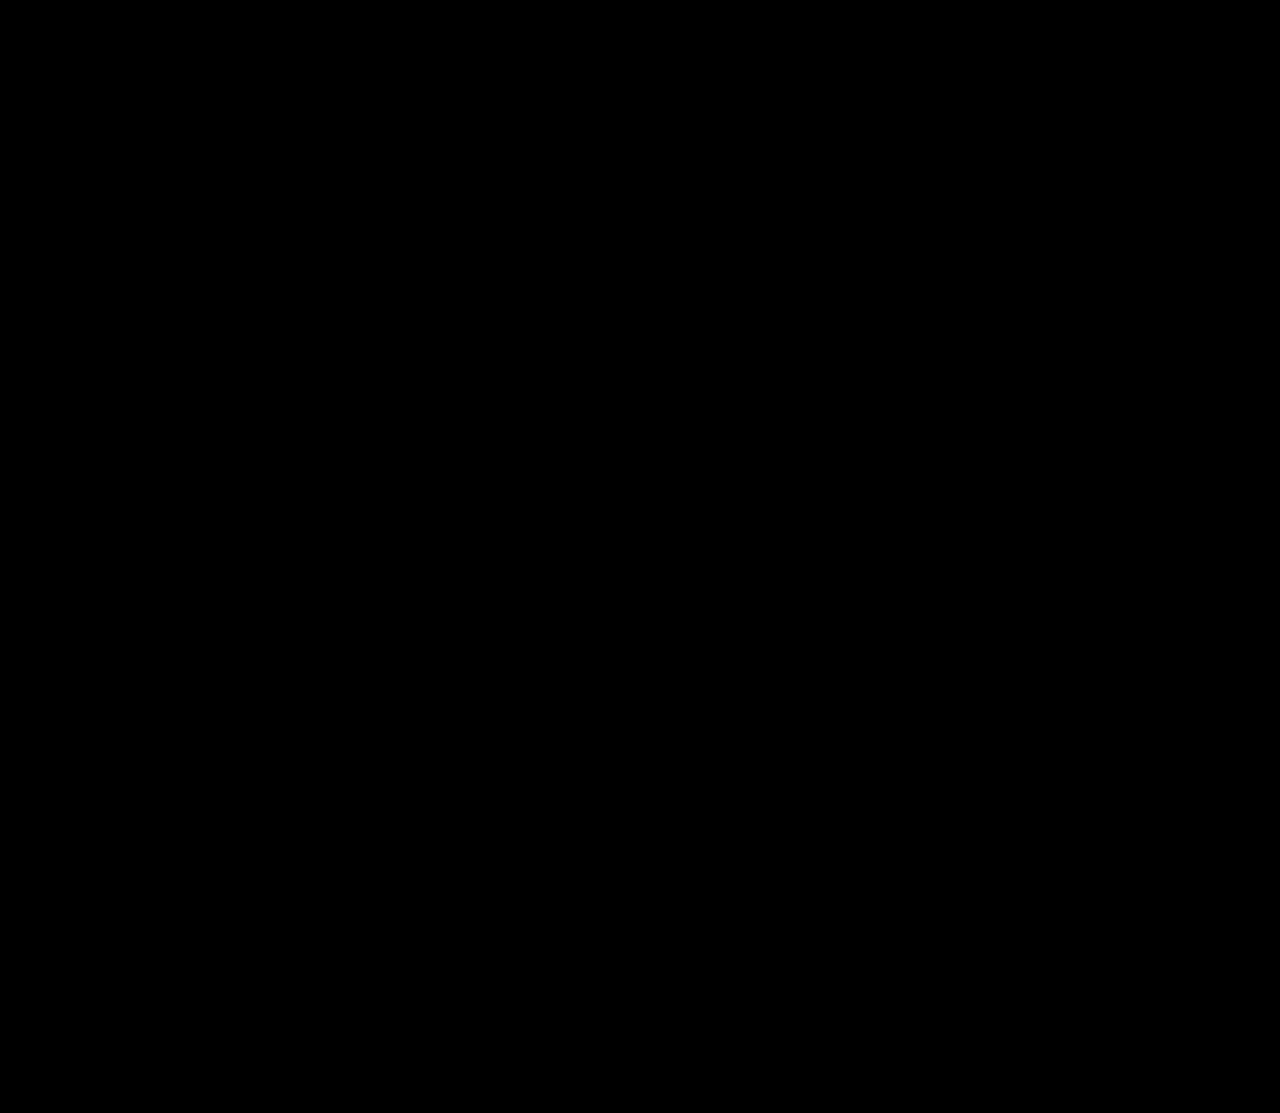
<file: migrate.html>
<!DOCTYPE html>
<html  >
<head>
  <!-- League of Kingdoms FMLF alliance website -->
  <meta charset="UTF-8">
  <meta http-equiv="X-UA-Compatible" content="IE=edge">
  <meta name="generator" content="HTML">
  <meta name="twitter:card" content="summary_large_image"/>
  <meta name="twitter:image:src" content="assets/images/migrate-meta.jpg">
  <meta property="og:image" content="assets/images/migrate-meta.jpg">
  <meta name="twitter:title" content="Migrate from Continent | FMLF">
  <meta name="viewport" content="width=device-width, initial-scale=1, minimum-scale=1">
  <link rel="shortcut icon" href="assets/images/fmlficon-1.png" type="image/x-icon">
  <meta name="description" content="Tutorial | 🌎 How to Migrate from Continent
in League of Kingdoms 🌎">
  
  
  <title>Migrate from Continent | FMLF</title>
  <link rel="stylesheet" href="assets/web/assets/mobirise-icons2/mobirise2.css">
  <link rel="stylesheet" href="assets/bootstrap/css/bootstrap.min.css">
  <link rel="stylesheet" href="assets/bootstrap/css/bootstrap-grid.min.css">
  <link rel="stylesheet" href="assets/bootstrap/css/bootstrap-reboot.min.css">
  <link rel="stylesheet" href="assets/parallax/jarallax.css">
  <link rel="stylesheet" href="assets/animatecss/animate.css">
  <link rel="stylesheet" href="assets/dropdown/css/style.css">
  <link rel="stylesheet" href="assets/socicon/css/styles.css">
  <link rel="stylesheet" href="assets/theme/css/style.css">
  <link rel="preload" href="https://fonts.googleapis.com/css?family=Epilogue:100,200,300,400,500,600,700,800,900,100i,200i,300i,400i,500i,600i,700i,800i,900i&display=swap" as="style" onload="this.onload=null;this.rel='stylesheet'">
  <noscript><link rel="stylesheet" href="https://fonts.googleapis.com/css?family=Epilogue:100,200,300,400,500,600,700,800,900,100i,200i,300i,400i,500i,600i,700i,800i,900i&display=swap"></noscript>
  <link rel="preload" as="style" href="assets/mobirise/css/mbr-additional.css"><link rel="stylesheet" href="assets/mobirise/css/mbr-additional.css" type="text/css">
  
  
  
  
</head>
<body>
  
  <section data-bs-version="5.1" class="menu menu2 cid-tkXvGMUWz3" once="menu" id="menu2-v">
    
    <nav class="navbar navbar-dropdown navbar-fixed-top navbar-expand-lg">
        <div class="container-fluid">
            <div class="navbar-brand">
                <span class="navbar-logo">
                    <a href="eng.html">
                        <img src="assets/images/fmlficon-1.png" alt="Home | Family Free" style="height: 3rem;">
                    </a>
                </span>
                <span class="navbar-caption-wrap"><div class="mbr-section-btn"><a class="btn btn-white-outline display-4" href="migrar.html"><img src="assets/images/esp.png" alt="Español" title="Español" style="height: 1rem; width: 1rem;"></a></div></span>
            </div><button class="navbar-toggler" type="button" data-toggle="collapse" data-bs-toggle="collapse" data-target="#navbarSupportedContent" data-bs-target="#navbarSupportedContent" aria-controls="navbarNavAltMarkup" aria-expanded="false" aria-label="Toggle navigation">
                <div class="hamburger">
                    <span></span>
                    <span></span>
                    <span></span>
                    <span></span>
                </div>
            </button>
            <div class="collapse navbar-collapse" id="navbarSupportedContent">
                <ul class="navbar-nav nav-dropdown nav-right" data-app-modern-menu="true"><li class="nav-item"><a class="nav-link link text-white text-primary display-4" href="eng.html"><span class="mobi-mbri mobi-mbri-home mbr-iconfont mbr-iconfont-btn"></span>Home</a></li>
                    <li class="nav-item"><a class="nav-link link text-white text-primary display-4" href="eng.html#about"><span class="mobi-mbri mobi-mbri-smile-face mbr-iconfont mbr-iconfont-btn"></span>About Us</a></li></ul>
                
                
            </div>
        </div>
    </nav>
</section>

<section data-bs-version="5.1" class="header4 cid-tkXvGGLwq0 mbr-fullscreen mbr-parallax-background" id="header4-l">

    
    <div class="mbr-overlay"></div>
    <div class="container-fluid">
        <div class="row">
            <div class="content-wrap">
                <h1 class="mbr-section-title mbr-fonts-style mbr-white mb-3 display-1"><strong>🌎How to Migrate from Continent in League of Kingdoms</strong></h1>
                
                
                <div align="center"><div class="mbr-section-btn"><a class="btn btn-white-outline display-4" href="migrar.html"><img src="assets/images/esp.png" alt="Como Migrar de Continente" title="Como Migrar de Continente" style="height: 1rem; width: 1rem;">&nbsp;Como Migrar de Continente</a></div></div>
                
            </div>
        </div>
    </div>
</section>

<section data-bs-version="5.1" class="image1 cid-tkXvGHF8bu" id="image1-m">
    

    
    

    <div class="container">
        <div class="row align-items-center">
            <div class="col-12 col-lg-5">
                <div class="image-wrapper">
                    <img src="assets/images/migrac10-281x77.jpg" alt="COMO MIGRAR DE CONTINENTE">
                    
                </div>
            </div>
            <div class="col-12 col-lg">
                <div class="text-wrapper">
                    
                    <p class="mbr-text mbr-fonts-style display-7">
                        👉 First we go to the general map by clicking on the World Map icon 🌎</p>
                </div>
            </div>
        </div>
    </div>
</section>

<section data-bs-version="5.1" class="image2 cid-tkXvGIJSK5" id="image2-n">
    

    
    

    <div class="container">
        <div class="row align-items-center">
            <div class="col-12 col-lg-4">
                <div class="image-wrapper">
                    <img src="assets/images/migrac11-281x402.jpg" alt="COMO MIGRAR DE CONTINENTE">
                    
                </div>
            </div>
            <div class="col-12 col-lg">
                <div class="text-wrapper">
                    
                    <p class="mbr-text mbr-fonts-style display-7">
                        👉 At the bottom right you will see the button with the number of the continent.</p>
                </div>
            </div>
        </div>
    </div>
</section>

<section data-bs-version="5.1" class="image1 cid-tkXvGJKYFL" id="image1-o">
    

    
    

    <div class="container">
        <div class="row align-items-center">
            <div class="col-12 col-lg-5">
                <div class="image-wrapper">
                    <img src="assets/images/migrac12-790x556.jpg" alt="COMO MIGRAR DE CONTINENTE">
                    
                </div>
            </div>
            <div class="col-12 col-lg">
                <div class="text-wrapper">
                    
                    <p class="mbr-text mbr-fonts-style display-7">
                        👉Click on the button and it opens the list of available continents, you can navigate to know them with the "Excursion" button or click on the "Migration" button</p>
                </div>
            </div>
        </div>
    </div>
</section>

<section data-bs-version="5.1" class="image2 cid-tkXvGKbODs" id="image2-p">
    

    
    

    <div class="container">
        <div class="row align-items-center">
            <div class="col-12 col-lg-5">
                <div class="image-wrapper">
                    <img src="assets/images/migrac13-530x423.jpg" alt="COMO MIGRAR DE CONTINENTE">
                    
                </div>
            </div>
            <div class="col-12 col-lg">
                <div class="text-wrapper">
                    
                    <p class="mbr-text mbr-fonts-style display-7">THE BASIC REQUIREMENTS TO BE ABLE TO MIGRATE:
<br>✅ You must have 1,000 crystals for every 5 million power of your castle
<br>    - Note: Exceeding the multiple of 5 million, 1,000 more crystals are added.
<br>    - Basic example, a castle up to 9,999,999 power, the move value is 2,000 crystals, but if that value is exceeded, between 10,000,001 to 14,999,999 the value will be 3,000 crystals.
<br>✅ All your troops must be in the castle
<br>✅ You must not be part of any alliance, so you must leave the alliance to which you belong.
<br>✅ The hospital must be empty, so you must heal all your troops.
<br>✅ You can only migrate to a continent that has a king, that's why some maps only have the "Excursion" button
<br>✅ You will only be able to migrate once every 30 days.</p>
                </div>
            </div>
        </div>
    </div>
</section>

<section data-bs-version="5.1" class="image1 cid-tkXvGKHr9c" id="image1-q">
    

    
    

    <div class="container">
        <div class="row align-items-center">
            <div class="col-12 col-lg-5">
                <div class="image-wrapper">
                    <img src="assets/images/tienda10-651x416.jpg" alt="COMO MIGRAR DE CONTINENTE">
                    
                </div>
            </div>
            <div class="col-12 col-lg">
                <div class="text-wrapper">
                    
                    <p class="mbr-text mbr-fonts-style display-7">RECOMMENDATIONS FOR BEFORE YOU MOVE:
<br>✅ Spend all your alliance points buying what you need. It is recommended to buy at least one "Alliance Teleport".</p>
                </div>
            </div>
        </div>
    </div>
</section>

<section data-bs-version="5.1" class="image2 cid-tkXvGL9B75" id="image2-r">
    

    
    

    <div class="container">
        <div class="row align-items-center">
            <div class="col-12 col-lg-5">
                <div class="image-wrapper">
                    <img src="assets/images/tienda11-785x530.jpg" alt="COMO MIGRAR DE CONTINENTE">
                    
                </div>
            </div>
            <div class="col-12 col-lg">
                <div class="text-wrapper">
                    
                    <p class="mbr-text mbr-fonts-style display-7">
                        ✅ If you have "victor medals", also take the opportunity to buy what you need or serve you. Protection shield, teleporter, or accelerators, in any case it is what you think is necessary.</p>
                </div>
            </div>
        </div>
    </div>
</section>

<section data-bs-version="5.1" class="image1 cid-tkXvGLCcGR" id="image1-s">
    

    
    

    <div class="container">
        <div class="row align-items-center">
            <div class="col-12 col-lg-5">
                <div class="image-wrapper">
                    <img src="assets/images/centro10-542x208.jpg" alt="COMO MIGRAR DE CONTINENTE">
                    
                </div>
            </div>
            <div class="col-12 col-lg">
                <div class="text-wrapper">
                    
                    <p class="mbr-text mbr-fonts-style display-7">RECOMMENDATIONS ONCE IN THE NEW CONTINENT
<br>Once on the continent, communicate with one of the alliance leaders who will keep you protected, and once accepted you can use the "Alliance Teleport" to go to the center of your new alliance.<br><br>To easily reach your new alliance, go to the alliance center shield, located in the lower left.<br></p>
                </div>
            </div>
        </div>
    </div>
</section>

<section data-bs-version="5.1" class="image2 cid-tkXvGM5Jel" id="image2-t">
    

    
    

    <div class="container">
        <div class="row align-items-center">
            <div class="col-12 col-lg-5">
                <div class="image-wrapper">
                    <img src="assets/images/centro11-405x396.jpg" alt="COMO MIGRAR DE CONTINENTE">
                    
                </div>
            </div>
            <div class="col-12 col-lg">
                <div class="text-wrapper">
                    
                    <p class="mbr-text mbr-fonts-style display-7">Then you go to "BUILDING" and click on the alliance center<br><br>You can now use "Alliance Teleport" to place yourself inside the protection zone 👍<br></p>
                </div>
            </div>
        </div>
    </div>
</section>

<section data-bs-version="5.1" class="footer7 cid-tkXvGMzzjD" once="footers" id="footer7-u">

    

    

    <div class="container">
        <div class="media-container-row align-center mbr-white">
            <div class="col-12">
                <p class="mbr-text mb-0 mbr-fonts-style display-7">
                    © Diseñado con ❤ &amp; ☕ por <a href="https://navonejuan.ml/" class="text-danger text-primary" target="_blank">Navone Juan</a> (Metalicus)
                </p>
            </div>
        </div>
    </div>
</section><section class="display-7" style="padding: 0;align-items: center;justify-content: center;flex-wrap: wrap;    align-content: center;display: flex;position: relative;height: 0rem;"><a href="https://mobiri.se/2025117" style="flex: 0 0;height: 0rem;position: absolute;width: 0%;z-index: 1;"><img alt="" style="height: 0rem;" src="[data-uri]"></a><p style="margin: 0;text-align: center;" class="display-7"></p><a style="z-index:1" href="https://mobirise.com"></a></section><script src="assets/bootstrap/js/bootstrap.bundle.min.js"></script>  <script src="assets/parallax/jarallax.js"></script>  <script src="assets/smoothscroll/smooth-scroll.js"></script>  <script src="assets/ytplayer/index.js"></script>  <script src="assets/dropdown/js/navbar-dropdown.js"></script>  <script src="assets/theme/js/script.js"></script>  
  
  
 <div id="scrollToTop" class="scrollToTop mbr-arrow-up"><a style="text-align: center;"><i class="mbr-arrow-up-icon mbr-arrow-up-icon-cm cm-icon cm-icon-smallarrow-up"></i></a></div>
    <input name="animation" type="hidden">
  </body>
</html>
</file>
<file: assets/web/assets/mobirise-icons2/mobirise2.css>
@font-face {
  font-family: 'Moririse2';
  font-display: swap;
  src:  url('mobirise2.eot?f2bix4');
  src:  url('mobirise2.eot?f2bix4#iefix') format('embedded-opentype'),
    url('mobirise2.ttf?f2bix4') format('truetype'),
    url('mobirise2.woff?f2bix4') format('woff'),
    url('mobirise2.svg?f2bix4#mobirise2') format('svg');
  font-weight: normal;
  font-style: normal;
}

[class^="mobi-"], [class*=" mobi-"] {
  /* use !important to prevent issues with browser extensions that change fonts */
  font-family: 'Moririse2' !important;
  speak: none;
  font-style: normal;
  font-weight: normal;
  font-variant: normal;
  text-transform: none;
  line-height: 1;

  /* Better Font Rendering =========== */
  -webkit-font-smoothing: antialiased;
  -moz-osx-font-smoothing: grayscale;
}

.mobi-mbri-add-submenu:before {
  content: "\e900";
}
.mobi-mbri-alert:before {
  content: "\e901";
}
.mobi-mbri-align-center:before {
  content: "\e902";
}
.mobi-mbri-align-justify:before {
  content: "\e903";
}
.mobi-mbri-align-left:before {
  content: "\e904";
}
.mobi-mbri-align-right:before {
  content: "\e905";
}
.mobi-mbri-android:before {
  content: "\e906";
}
.mobi-mbri-apple:before {
  content: "\e907";
}
.mobi-mbri-arrow-down:before {
  content: "\e908";
}
.mobi-mbri-arrow-next:before {
  content: "\e909";
}
.mobi-mbri-arrow-prev:before {
  content: "\e90a";
}
.mobi-mbri-arrow-up:before {
  content: "\e90b";
}
.mobi-mbri-bold:before {
  content: "\e90c";
}
.mobi-mbri-bookmark:before {
  content: "\e90d";
}
.mobi-mbri-bootstrap:before {
  content: "\e90e";
}
.mobi-mbri-briefcase:before {
  content: "\e90f";
}
.mobi-mbri-browse:before {
  content: "\e910";
}
.mobi-mbri-bulleted-list:before {
  content: "\e911";
}
.mobi-mbri-calendar:before {
  content: "\e912";
}
.mobi-mbri-camera:before {
  content: "\e913";
}
.mobi-mbri-cart-add:before {
  content: "\e914";
}
.mobi-mbri-cart-full:before {
  content: "\e915";
}
.mobi-mbri-cash:before {
  content: "\e916";
}
.mobi-mbri-change-style:before {
  content: "\e917";
}
.mobi-mbri-chat:before {
  content: "\e918";
}
.mobi-mbri-clock:before {
  content: "\e919";
}
.mobi-mbri-close:before {
  content: "\e91a";
}
.mobi-mbri-cloud:before {
  content: "\e91b";
}
.mobi-mbri-code:before {
  content: "\e91c";
}
.mobi-mbri-contact-form:before {
  content: "\e91d";
}
.mobi-mbri-credit-card:before {
  content: "\e91e";
}
.mobi-mbri-cursor-click:before {
  content: "\e91f";
}
.mobi-mbri-cust-feedback:before {
  content: "\e920";
}
.mobi-mbri-database:before {
  content: "\e921";
}
.mobi-mbri-delivery:before {
  content: "\e922";
}
.mobi-mbri-desktop:before {
  content: "\e923";
}
.mobi-mbri-devices:before {
  content: "\e924";
}
.mobi-mbri-down:before {
  content: "\e925";
}
.mobi-mbri-download-2:before {
  content: "\e926";
}
.mobi-mbri-download:before {
  content: "\e927";
}
.mobi-mbri-drag-n-drop-2:before {
  content: "\e928";
}
.mobi-mbri-drag-n-drop:before {
  content: "\e929";
}
.mobi-mbri-edit-2:before {
  content: "\e92a";
}
.mobi-mbri-edit:before {
  content: "\e92b";
}
.mobi-mbri-error:before {
  content: "\e92c";
}
.mobi-mbri-extension:before {
  content: "\e92d";
}
.mobi-mbri-features:before {
  content: "\e92e";
}
.mobi-mbri-file:before {
  content: "\e92f";
}
.mobi-mbri-flag:before {
  content: "\e930";
}
.mobi-mbri-folder:before {
  content: "\e931";
}
.mobi-mbri-gift:before {
  content: "\e932";
}
.mobi-mbri-github:before {
  content: "\e933";
}
.mobi-mbri-globe-2:before {
  content: "\e934";
}
.mobi-mbri-globe:before {
  content: "\e935";
}
.mobi-mbri-growing-chart:before {
  content: "\e936";
}
.mobi-mbri-hearth:before {
  content: "\e937";
}
.mobi-mbri-help:before {
  content: "\e938";
}
.mobi-mbri-home:before {
  content: "\e939";
}
.mobi-mbri-hot-cup:before {
  content: "\e93a";
}
.mobi-mbri-idea:before {
  content: "\e93b";
}
.mobi-mbri-image-gallery:before {
  content: "\e93c";
}
.mobi-mbri-image-slider:before {
  content: "\e93d";
}
.mobi-mbri-info:before {
  content: "\e93e";
}
.mobi-mbri-italic:before {
  content: "\e93f";
}
.mobi-mbri-key:before {
  content: "\e940";
}
.mobi-mbri-laptop:before {
  content: "\e941";
}
.mobi-mbri-layers:before {
  content: "\e942";
}
.mobi-mbri-left-right:before {
  content: "\e943";
}
.mobi-mbri-left:before {
  content: "\e944";
}
.mobi-mbri-letter:before {
  content: "\e945";
}
.mobi-mbri-like:before {
  content: "\e946";
}
.mobi-mbri-link:before {
  content: "\e947";
}
.mobi-mbri-lock:before {
  content: "\e948";
}
.mobi-mbri-login:before {
  content: "\e949";
}
.mobi-mbri-logout:before {
  content: "\e94a";
}
.mobi-mbri-magic-stick:before {
  content: "\e94b";
}
.mobi-mbri-map-pin:before {
  content: "\e94c";
}
.mobi-mbri-menu:before {
  content: "\e94d";
}
.mobi-mbri-mobile-2:before {
  content: "\e94e";
}
.mobi-mbri-mobile-horizontal:before {
  content: "\e94f";
}
.mobi-mbri-mobile:before {
  content: "\e950";
}
.mobi-mbri-mobirise:before {
  content: "\e951";
}
.mobi-mbri-more-horizontal:before {
  content: "\e952";
}
.mobi-mbri-more-vertical:before {
  content: "\e953";
}
.mobi-mbri-music:before {
  content: "\e954";
}
.mobi-mbri-new-file:before {
  content: "\e955";
}
.mobi-mbri-numbered-list:before {
  content: "\e956";
}
.mobi-mbri-opened-folder:before {
  content: "\e957";
}
.mobi-mbri-pages:before {
  content: "\e958";
}
.mobi-mbri-paper-plane:before {
  content: "\e959";
}
.mobi-mbri-paperclip:before {
  content: "\e95a";
}
.mobi-mbri-phone:before {
  content: "\e95b";
}
.mobi-mbri-photo:before {
  content: "\e95c";
}
.mobi-mbri-photos:before {
  content: "\e95d";
}
.mobi-mbri-pin:before {
  content: "\e95e";
}
.mobi-mbri-play:before {
  content: "\e95f";
}
.mobi-mbri-plus:before {
  content: "\e960";
}
.mobi-mbri-preview:before {
  content: "\e961";
}
.mobi-mbri-print:before {
  content: "\e962";
}
.mobi-mbri-protect:before {
  content: "\e963";
}
.mobi-mbri-question:before {
  content: "\e964";
}
.mobi-mbri-quote-left:before {
  content: "\e965";
}
.mobi-mbri-quote-right:before {
  content: "\e966";
}
.mobi-mbri-redo:before {
  content: "\e967";
}
.mobi-mbri-refresh:before {
  content: "\e968";
}
.mobi-mbri-responsive-2:before {
  content: "\e969";
}
.mobi-mbri-responsive:before {
  content: "\e96a";
}
.mobi-mbri-right:before {
  content: "\e96b";
}
.mobi-mbri-rocket:before {
  content: "\e96c";
}
.mobi-mbri-sad-face:before {
  content: "\e96d";
}
.mobi-mbri-sale:before {
  content: "\e96e";
}
.mobi-mbri-save:before {
  content: "\e96f";
}
.mobi-mbri-search:before {
  content: "\e970";
}
.mobi-mbri-setting-2:before {
  content: "\e971";
}
.mobi-mbri-setting-3:before {
  content: "\e972";
}
.mobi-mbri-setting:before {
  content: "\e973";
}
.mobi-mbri-share:before {
  content: "\e974";
}
.mobi-mbri-shopping-bag:before {
  content: "\e975";
}
.mobi-mbri-shopping-basket:before {
  content: "\e976";
}
.mobi-mbri-shopping-cart:before {
  content: "\e977";
}
.mobi-mbri-sites:before {
  content: "\e978";
}
.mobi-mbri-smile-face:before {
  content: "\e979";
}
.mobi-mbri-speed:before {
  content: "\e97a";
}
.mobi-mbri-star:before {
  content: "\e97b";
}
.mobi-mbri-success:before {
  content: "\e97c";
}
.mobi-mbri-sun:before {
  content: "\e97d";
}
.mobi-mbri-sun2:before {
  content: "\e97e";
}
.mobi-mbri-tablet-vertical:before {
  content: "\e97f";
}
.mobi-mbri-tablet:before {
  content: "\e980";
}
.mobi-mbri-target:before {
  content: "\e981";
}
.mobi-mbri-timer:before {
  content: "\e982";
}
.mobi-mbri-to-ftp:before {
  content: "\e983";
}
.mobi-mbri-to-local-drive:before {
  content: "\e984";
}
.mobi-mbri-touch-swipe:before {
  content: "\e985";
}
.mobi-mbri-touch:before {
  content: "\e986";
}
.mobi-mbri-trash:before {
  content: "\e987";
}
.mobi-mbri-underline:before {
  content: "\e988";
}
.mobi-mbri-undo:before {
  content: "\e989";
}
.mobi-mbri-unlink:before {
  content: "\e98a";
}
.mobi-mbri-unlock:before {
  content: "\e98b";
}
.mobi-mbri-up-down:before {
  content: "\e98c";
}
.mobi-mbri-up:before {
  content: "\e98d";
}
.mobi-mbri-update:before {
  content: "\e98e";
}
.mobi-mbri-upload-2:before {
  content: "\e98f";
}
.mobi-mbri-upload:before {
  content: "\e990";
}
.mobi-mbri-user-2:before {
  content: "\e991";
}
.mobi-mbri-user:before {
  content: "\e992";
}
.mobi-mbri-users:before {
  content: "\e993";
}
.mobi-mbri-video-play:before {
  content: "\e994";
}
.mobi-mbri-video:before {
  content: "\e995";
}
.mobi-mbri-watch:before {
  content: "\e996";
}
.mobi-mbri-website-theme-2:before {
  content: "\e997";
}
.mobi-mbri-website-theme:before {
  content: "\e998";
}
.mobi-mbri-wifi:before {
  content: "\e999";
}
.mobi-mbri-windows:before {
  content: "\e99a";
}
.mobi-mbri-zoom-in:before {
  content: "\e99b";
}
.mobi-mbri-zoom-out:before {
  content: "\e99c";
}
</file>
<file: assets/parallax/jarallax.css>
.jarallax {
    position: relative;
    z-index: 0;
}
.jarallax > .jarallax-img {
    position: absolute;
    object-fit: cover;
    /* support for plugin https://github.com/bfred-it/object-fit-images */
    font-family: 'object-fit: cover;';
    top: 0;
    left: 0;
    width: 100%;
    height: 100%;
    z-index: -1;
}
</file>
<file: assets/dropdown/css/style.css>
.navbar-dropdown {
  left: 0;
  padding: 0;
  position: absolute;
  right: 0;
  top: 0;
  transition: all 0.45s ease;
  z-index: 1030;
  background: #282828; }
  .navbar-dropdown .navbar-logo {
    margin-right: 0.8rem;
    transition: margin 0.3s ease-in-out;
    vertical-align: middle; }
    .navbar-dropdown .navbar-logo img {
      height: 3.125rem;
      transition: all 0.3s ease-in-out; }
    .navbar-dropdown .navbar-logo.mbr-iconfont {
      font-size: 3.125rem;
      line-height: 3.125rem; }
  .navbar-dropdown .navbar-caption {
    font-weight: 700;
    white-space: normal;
    vertical-align: -4px;
    line-height: 3.125rem !important; }
    .navbar-dropdown .navbar-caption, .navbar-dropdown .navbar-caption:hover {
      color: inherit;
      text-decoration: none; }
  .navbar-dropdown .mbr-iconfont + .navbar-caption {
    vertical-align: -1px; }
  .navbar-dropdown.navbar-fixed-top {
    position: fixed; }
  .navbar-dropdown .navbar-brand span {
    vertical-align: -4px; }
  .navbar-dropdown.bg-color.transparent {
    background: none; }
  .navbar-dropdown.navbar-short .navbar-brand {
    padding: 0.625rem 0; }
    .navbar-dropdown.navbar-short .navbar-brand span {
      vertical-align: -1px; }
  .navbar-dropdown.navbar-short .navbar-caption {
    line-height: 2.375rem !important;
    vertical-align: -2px; }
  .navbar-dropdown.navbar-short .navbar-logo {
    margin-right: 0.5rem; }
    .navbar-dropdown.navbar-short .navbar-logo img {
      height: 2.375rem; }
    .navbar-dropdown.navbar-short .navbar-logo.mbr-iconfont {
      font-size: 2.375rem;
      line-height: 2.375rem; }
  .navbar-dropdown.navbar-short .mbr-table-cell {
    height: 3.625rem; }
  .navbar-dropdown .navbar-close {
    left: 0.6875rem;
    position: fixed;
    top: 0.75rem;
    z-index: 1000; }
  .navbar-dropdown .hamburger-icon {
    content: "";
    display: inline-block;
    vertical-align: middle;
    width: 16px;
    -webkit-box-shadow: 0 -6px 0 1px #282828,0 0 0 1px #282828,0 6px 0 1px #282828;
    -moz-box-shadow: 0 -6px 0 1px #282828,0 0 0 1px #282828,0 6px 0 1px #282828;
    box-shadow: 0 -6px 0 1px #282828,0 0 0 1px #282828,0 6px 0 1px #282828; }

.dropdown-menu .dropdown-toggle[data-toggle="dropdown-submenu"]::after {
  border-bottom: 0.35em solid transparent;
  border-left: 0.35em solid;
  border-right: 0;
  border-top: 0.35em solid transparent;
  margin-left: 0.3rem; }

.dropdown-menu .dropdown-item:focus {
  outline: 0; }

.nav-dropdown {
  font-size: 0.75rem;
  font-weight: 500;
  height: auto !important; }
  .nav-dropdown .nav-btn {
    padding-left: 1rem; }
  .nav-dropdown .link {
    margin: .667em 1.667em;
    font-weight: 500;
    padding: 0;
    transition: color .2s ease-in-out; }
    .nav-dropdown .link.dropdown-toggle {
      margin-right: 2.583em; }
      .nav-dropdown .link.dropdown-toggle::after {
        margin-left: .25rem;
        border-top: 0.35em solid;
        border-right: 0.35em solid transparent;
        border-left: 0.35em solid transparent;
        border-bottom: 0; }
      .nav-dropdown .link.dropdown-toggle[aria-expanded="true"] {
        margin: 0;
        padding: 0.667em 3.263em  0.667em 1.667em; }
  .nav-dropdown .link::after,
  .nav-dropdown .dropdown-item::after {
    color: inherit; }
  .nav-dropdown .btn {
    font-size: 0.75rem;
    font-weight: 700;
    letter-spacing: 0;
    margin-bottom: 0;
    padding-left: 1.25rem;
    padding-right: 1.25rem; }
  .nav-dropdown .dropdown-menu {
    border-radius: 0;
    border: 0;
    left: 0;
    margin: 0;
    padding-bottom: 1.25rem;
    padding-top: 1.25rem;
    position: relative; }
  .nav-dropdown .dropdown-submenu {
    margin-left: 0.125rem;
    top: 0; }
  .nav-dropdown .dropdown-item {
    font-weight: 500;
    line-height: 2;
    padding: 0.3846em 4.615em 0.3846em 1.5385em;
    position: relative;
    transition: color .2s ease-in-out, background-color .2s ease-in-out; }
    .nav-dropdown .dropdown-item::after {
      margin-top: -0.3077em;
      position: absolute;
      right: 1.1538em;
      top: 50%; }
    .nav-dropdown .dropdown-item:focus, .nav-dropdown .dropdown-item:hover {
      background: none; }

@media (max-width: 767px) {
  .nav-dropdown.navbar-toggleable-sm {
    bottom: 0;
    display: none;
    left: 0;
    overflow-x: hidden;
    position: fixed;
    top: 0;
    transform: translateX(-100%);
    -ms-transform: translateX(-100%);
    -webkit-transform: translateX(-100%);
    width: 18.75rem;
    z-index: 999; } }
.nav-dropdown.navbar-toggleable-xl {
  bottom: 0;
  display: none;
  left: 0;
  overflow-x: hidden;
  position: fixed;
  top: 0;
  transform: translateX(-100%);
  -ms-transform: translateX(-100%);
  -webkit-transform: translateX(-100%);
  width: 18.75rem;
  z-index: 999; }

.nav-dropdown-sm {
  display: block !important;
  overflow-x: hidden;
  overflow: auto;
  padding-top: 3.875rem; }
  .nav-dropdown-sm::after {
    content: "";
    display: block;
    height: 3rem;
    width: 100%; }
  .nav-dropdown-sm.collapse.in ~ .navbar-close {
    display: block !important; }
  .nav-dropdown-sm.collapsing, .nav-dropdown-sm.collapse.in {
    transform: translateX(0);
    -ms-transform: translateX(0);
    -webkit-transform: translateX(0);
    transition: all 0.25s ease-out;
    -webkit-transition: all 0.25s ease-out;
    background: #282828; }
  .nav-dropdown-sm.collapsing[aria-expanded="false"] {
    transform: translateX(-100%);
    -ms-transform: translateX(-100%);
    -webkit-transform: translateX(-100%); }
  .nav-dropdown-sm .nav-item {
    display: block;
    margin-left: 0 !important;
    padding-left: 0; }
  .nav-dropdown-sm .link,
  .nav-dropdown-sm .dropdown-item {
    border-top: 1px dotted rgba(255, 255, 255, 0.1);
    font-size: 0.8125rem;
    line-height: 1.6;
    margin: 0 !important;
    padding: 0.875rem 2.4rem 0.875rem 1.5625rem !important;
    position: relative;
    white-space: normal; }
    .nav-dropdown-sm .link:focus, .nav-dropdown-sm .link:hover,
    .nav-dropdown-sm .dropdown-item:focus,
    .nav-dropdown-sm .dropdown-item:hover {
      background: rgba(0, 0, 0, 0.2) !important;
      color: #c0a375; }
  .nav-dropdown-sm .nav-btn {
    position: relative;
    padding: 1.5625rem 1.5625rem 0 1.5625rem; }
    .nav-dropdown-sm .nav-btn::before {
      border-top: 1px dotted rgba(255, 255, 255, 0.1);
      content: "";
      left: 0;
      position: absolute;
      top: 0;
      width: 100%; }
    .nav-dropdown-sm .nav-btn + .nav-btn {
      padding-top: 0.625rem; }
      .nav-dropdown-sm .nav-btn + .nav-btn::before {
        display: none; }
  .nav-dropdown-sm .btn {
    padding: 0.625rem 0; }
  .nav-dropdown-sm .dropdown-toggle[data-toggle="dropdown-submenu"]::after {
    margin-left: .25rem;
    border-top: 0.35em solid;
    border-right: 0.35em solid transparent;
    border-left: 0.35em solid transparent;
    border-bottom: 0; }
  .nav-dropdown-sm .dropdown-toggle[data-toggle="dropdown-submenu"][aria-expanded="true"]::after {
    border-top: 0;
    border-right: 0.35em solid transparent;
    border-left: 0.35em solid transparent;
    border-bottom: 0.35em solid; }
  .nav-dropdown-sm .dropdown-menu {
    margin: 0;
    padding: 0;
    position: relative;
    top: 0;
    left: 0;
    width: 100%;
    border: 0;
    float: none;
    border-radius: 0;
    background: none; }
  .nav-dropdown-sm .dropdown-submenu {
    left: 100%;
    margin-left: 0.125rem;
    margin-top: -1.25rem;
    top: 0; }

.navbar-toggleable-sm .nav-dropdown .dropdown-menu {
  position: absolute; }

.navbar-toggleable-sm .nav-dropdown .dropdown-submenu {
  left: 100%;
  margin-left: 0.125rem;
  margin-top: -1.25rem;
  top: 0; }

.navbar-toggleable-sm.opened .nav-dropdown .dropdown-menu {
  position: relative; }

.navbar-toggleable-sm.opened .nav-dropdown .dropdown-submenu {
  left: 0;
  margin-left: 00rem;
  margin-top: 0rem;
  top: 0; }

.is-builder .nav-dropdown.collapsing {
  transition: none !important; }
</file>
<file: assets/socicon/css/styles.css>
@charset "UTF-8";

@font-face {
  font-family: 'Socicon';
  src:  url('../fonts/socicon.eot');
  src:  url('../fonts/socicon.eot?#iefix') format('embedded-opentype'),
    url('../fonts/socicon.woff2') format('woff2'),
    url('../fonts/socicon.ttf') format('truetype'),
    url('../fonts/socicon.woff') format('woff'),
    url('../fonts/socicon.svg#socicon') format('svg');
  font-weight: normal;
  font-style: normal;
  font-display: swap;
}

[data-icon]:before {
  font-family: "socicon" !important;
  content: attr(data-icon);
  font-style: normal !important;
  font-weight: normal !important;
  font-variant: normal !important;
  text-transform: none !important;
  speak: none;
  line-height: 1;
  -webkit-font-smoothing: antialiased;
  -moz-osx-font-smoothing: grayscale;
}

[class^="socicon-"], [class*=" socicon-"] {
  /* use !important to prevent issues with browser extensions that change fonts */
  font-family: 'Socicon' !important;
  speak: none;
  font-style: normal;
  font-weight: normal;
  font-variant: normal;
  text-transform: none;
  line-height: 1;

  /* Better Font Rendering =========== */
  -webkit-font-smoothing: antialiased;
  -moz-osx-font-smoothing: grayscale;
}

.socicon-eitaa:before {
  content: "\e97c";
}
.socicon-soroush:before {
  content: "\e97d";
}
.socicon-bale:before {
  content: "\e97e";
}
.socicon-zazzle:before {
  content: "\e97b";
}
.socicon-society6:before {
  content: "\e97a";
}
.socicon-redbubble:before {
  content: "\e979";
}
.socicon-avvo:before {
  content: "\e978";
}
.socicon-stitcher:before {
  content: "\e977";
}
.socicon-googlehangouts:before {
  content: "\e974";
}
.socicon-dlive:before {
  content: "\e975";
}
.socicon-vsco:before {
  content: "\e976";
}
.socicon-flipboard:before {
  content: "\e973";
}
.socicon-ubuntu:before {
  content: "\e958";
}
.socicon-artstation:before {
  content: "\e959";
}
.socicon-invision:before {
  content: "\e95a";
}
.socicon-torial:before {
  content: "\e95b";
}
.socicon-collectorz:before {
  content: "\e95c";
}
.socicon-seenthis:before {
  content: "\e95d";
}
.socicon-googleplaymusic:before {
  content: "\e95e";
}
.socicon-debian:before {
  content: "\e95f";
}
.socicon-filmfreeway:before {
  content: "\e960";
}
.socicon-gnome:before {
  content: "\e961";
}
.socicon-itchio:before {
  content: "\e962";
}
.socicon-jamendo:before {
  content: "\e963";
}
.socicon-mix:before {
  content: "\e964";
}
.socicon-sharepoint:before {
  content: "\e965";
}
.socicon-tinder:before {
  content: "\e966";
}
.socicon-windguru:before {
  content: "\e967";
}
.socicon-cdbaby:before {
  content: "\e968";
}
.socicon-elementaryos:before {
  content: "\e969";
}
.socicon-stage32:before {
  content: "\e96a";
}
.socicon-tiktok:before {
  content: "\e96b";
}
.socicon-gitter:before {
  content: "\e96c";
}
.socicon-letterboxd:before {
  content: "\e96d";
}
.socicon-threema:before {
  content: "\e96e";
}
.socicon-splice:before {
  content: "\e96f";
}
.socicon-metapop:before {
  content: "\e970";
}
.socicon-naver:before {
  content: "\e971";
}
.socicon-remote:before {
  content: "\e972";
}
.socicon-internet:before {
  content: "\e957";
}
.socicon-moddb:before {
  content: "\e94b";
}
.socicon-indiedb:before {
  content: "\e94c";
}
.socicon-traxsource:before {
  content: "\e94d";
}
.socicon-gamefor:before {
  content: "\e94e";
}
.socicon-pixiv:before {
  content: "\e94f";
}
.socicon-myanimelist:before {
  content: "\e950";
}
.socicon-blackberry:before {
  content: "\e951";
}
.socicon-wickr:before {
  content: "\e952";
}
.socicon-spip:before {
  content: "\e953";
}
.socicon-napster:before {
  content: "\e954";
}
.socicon-beatport:before {
  content: "\e955";
}
.socicon-hackerone:before {
  content: "\e956";
}
.socicon-hackernews:before {
  content: "\e946";
}
.socicon-smashwords:before {
  content: "\e947";
}
.socicon-kobo:before {
  content: "\e948";
}
.socicon-bookbub:before {
  content: "\e949";
}
.socicon-mailru:before {
  content: "\e94a";
}
.socicon-gitlab:before {
  content: "\e945";
}
.socicon-instructables:before {
  content: "\e944";
}
.socicon-portfolio:before {
  content: "\e943";
}
.socicon-codered:before {
  content: "\e940";
}
.socicon-origin:before {
  content: "\e941";
}
.socicon-nextdoor:before {
  content: "\e942";
}
.socicon-udemy:before {
  content: "\e93f";
}
.socicon-livemaster:before {
  content: "\e93e";
}
.socicon-crunchbase:before {
  content: "\e93b";
}
.socicon-homefy:before {
  content: "\e93c";
}
.socicon-calendly:before {
  content: "\e93d";
}
.socicon-realtor:before {
  content: "\e90f";
}
.socicon-tidal:before {
  content: "\e910";
}
.socicon-qobuz:before {
  content: "\e911";
}
.socicon-natgeo:before {
  content: "\e912";
}
.socicon-mastodon:before {
  content: "\e913";
}
.socicon-unsplash:before {
  content: "\e914";
}
.socicon-homeadvisor:before {
  content: "\e915";
}
.socicon-angieslist:before {
  content: "\e916";
}
.socicon-codepen:before {
  content: "\e917";
}
.socicon-slack:before {
  content: "\e918";
}
.socicon-openaigym:before {
  content: "\e919";
}
.socicon-logmein:before {
  content: "\e91a";
}
.socicon-fiverr:before {
  content: "\e91b";
}
.socicon-gotomeeting:before {
  content: "\e91c";
}
.socicon-aliexpress:before {
  content: "\e91d";
}
.socicon-guru:before {
  content: "\e91e";
}
.socicon-appstore:before {
  content: "\e91f";
}
.socicon-homes:before {
  content: "\e920";
}
.socicon-zoom:before {
  content: "\e921";
}
.socicon-alibaba:before {
  content: "\e922";
}
.socicon-craigslist:before {
  content: "\e923";
}
.socicon-wix:before {
  content: "\e924";
}
.socicon-redfin:before {
  content: "\e925";
}
.socicon-googlecalendar:before {
  content: "\e926";
}
.socicon-shopify:before {
  content: "\e927";
}
.socicon-freelancer:before {
  content: "\e928";
}
.socicon-seedrs:before {
  content: "\e929";
}
.socicon-bing:before {
  content: "\e92a";
}
.socicon-doodle:before {
  content: "\e92b";
}
.socicon-bonanza:before {
  content: "\e92c";
}
.socicon-squarespace:before {
  content: "\e92d";
}
.socicon-toptal:before {
  content: "\e92e";
}
.socicon-gust:before {
  content: "\e92f";
}
.socicon-ask:before {
  content: "\e930";
}
.socicon-trulia:before {
  content: "\e931";
}
.socicon-loomly:before {
  content: "\e932";
}
.socicon-ghost:before {
  content: "\e933";
}
.socicon-upwork:before {
  content: "\e934";
}
.socicon-fundable:before {
  content: "\e935";
}
.socicon-booking:before {
  content: "\e936";
}
.socicon-googlemaps:before {
  content: "\e937";
}
.socicon-zillow:before {
  content: "\e938";
}
.socicon-niconico:before {
  content: "\e939";
}
.socicon-toneden:before {
  content: "\e93a";
}
.socicon-augment:before {
  content: "\e908";
}
.socicon-bitbucket:before {
  content: "\e909";
}
.socicon-fyuse:before {
  content: "\e90a";
}
.socicon-yt-gaming:before {
  content: "\e90b";
}
.socicon-sketchfab:before {
  content: "\e90c";
}
.socicon-mobcrush:before {
  content: "\e90d";
}
.socicon-microsoft:before {
  content: "\e90e";
}
.socicon-pandora:before {
  content: "\e907";
}
.socicon-messenger:before {
  content: "\e906";
}
.socicon-gamewisp:before {
  content: "\e905";
}
.socicon-bloglovin:before {
  content: "\e904";
}
.socicon-tunein:before {
  content: "\e903";
}
.socicon-gamejolt:before {
  content: "\e901";
}
.socicon-trello:before {
  content: "\e902";
}
.socicon-spreadshirt:before {
  content: "\e900";
}
.socicon-500px:before {
  content: "\e000";
}
.socicon-8tracks:before {
  content: "\e001";
}
.socicon-airbnb:before {
  content: "\e002";
}
.socicon-alliance:before {
  content: "\e003";
}
.socicon-amazon:before {
  content: "\e004";
}
.socicon-amplement:before {
  content: "\e005";
}
.socicon-android:before {
  content: "\e006";
}
.socicon-angellist:before {
  content: "\e007";
}
.socicon-apple:before {
  content: "\e008";
}
.socicon-appnet:before {
  content: "\e009";
}
.socicon-baidu:before {
  content: "\e00a";
}
.socicon-bandcamp:before {
  content: "\e00b";
}
.socicon-battlenet:before {
  content: "\e00c";
}
.socicon-mixer:before {
  content: "\e00d";
}
.socicon-bebee:before {
  content: "\e00e";
}
.socicon-bebo:before {
  content: "\e00f";
}
.socicon-behance:before {
  content: "\e010";
}
.socicon-blizzard:before {
  content: "\e011";
}
.socicon-blogger:before {
  content: "\e012";
}
.socicon-buffer:before {
  content: "\e013";
}
.socicon-chrome:before {
  content: "\e014";
}
.socicon-coderwall:before {
  content: "\e015";
}
.socicon-curse:before {
  content: "\e016";
}
.socicon-dailymotion:before {
  content: "\e017";
}
.socicon-deezer:before {
  content: "\e018";
}
.socicon-delicious:before {
  content: "\e019";
}
.socicon-deviantart:before {
  content: "\e01a";
}
.socicon-diablo:before {
  content: "\e01b";
}
.socicon-digg:before {
  content: "\e01c";
}
.socicon-discord:before {
  content: "\e01d";
}
.socicon-disqus:before {
  content: "\e01e";
}
.socicon-douban:before {
  content: "\e01f";
}
.socicon-draugiem:before {
  content: "\e020";
}
.socicon-dribbble:before {
  content: "\e021";
}
.socicon-drupal:before {
  content: "\e022";
}
.socicon-ebay:before {
  content: "\e023";
}
.socicon-ello:before {
  content: "\e024";
}
.socicon-endomodo:before {
  content: "\e025";
}
.socicon-envato:before {
  content: "\e026";
}
.socicon-etsy:before {
  content: "\e027";
}
.socicon-facebook:before {
  content: "\e028";
}
.socicon-feedburner:before {
  content: "\e029";
}
.socicon-filmweb:before {
  content: "\e02a";
}
.socicon-firefox:before {
  content: "\e02b";
}
.socicon-flattr:before {
  content: "\e02c";
}
.socicon-flickr:before {
  content: "\e02d";
}
.socicon-formulr:before {
  content: "\e02e";
}
.socicon-forrst:before {
  content: "\e02f";
}
.socicon-foursquare:before {
  content: "\e030";
}
.socicon-friendfeed:before {
  content: "\e031";
}
.socicon-github:before {
  content: "\e032";
}
.socicon-goodreads:before {
  content: "\e033";
}
.socicon-google:before {
  content: "\e034";
}
.socicon-googlescholar:before {
  content: "\e035";
}
.socicon-googlegroups:before {
  content: "\e036";
}
.socicon-googlephotos:before {
  content: "\e037";
}
.socicon-googleplus:before {
  content: "\e038";
}
.socicon-grooveshark:before {
  content: "\e039";
}
.socicon-hackerrank:before {
  content: "\e03a";
}
.socicon-hearthstone:before {
  content: "\e03b";
}
.socicon-hellocoton:before {
  content: "\e03c";
}
.socicon-heroes:before {
  content: "\e03d";
}
.socicon-smashcast:before {
  content: "\e03e";
}
.socicon-horde:before {
  content: "\e03f";
}
.socicon-houzz:before {
  content: "\e040";
}
.socicon-icq:before {
  content: "\e041";
}
.socicon-identica:before {
  content: "\e042";
}
.socicon-imdb:before {
  content: "\e043";
}
.socicon-instagram:before {
  content: "\e044";
}
.socicon-issuu:before {
  content: "\e045";
}
.socicon-istock:before {
  content: "\e046";
}
.socicon-itunes:before {
  content: "\e047";
}
.socicon-keybase:before {
  content: "\e048";
}
.socicon-lanyrd:before {
  content: "\e049";
}
.socicon-lastfm:before {
  content: "\e04a";
}
.socicon-line:before {
  content: "\e04b";
}
.socicon-linkedin:before {
  content: "\e04c";
}
.socicon-livejournal:before {
  content: "\e04d";
}
.socicon-lyft:before {
  content: "\e04e";
}
.socicon-macos:before {
  content: "\e04f";
}
.socicon-mail:before {
  content: "\e050";
}
.socicon-medium:before {
  content: "\e051";
}
.socicon-meetup:before {
  content: "\e052";
}
.socicon-mixcloud:before {
  content: "\e053";
}
.socicon-modelmayhem:before {
  content: "\e054";
}
.socicon-mumble:before {
  content: "\e055";
}
.socicon-myspace:before {
  content: "\e056";
}
.socicon-newsvine:before {
  content: "\e057";
}
.socicon-nintendo:before {
  content: "\e058";
}
.socicon-npm:before {
  content: "\e059";
}
.socicon-odnoklassniki:before {
  content: "\e05a";
}
.socicon-openid:before {
  content: "\e05b";
}
.socicon-opera:before {
  content: "\e05c";
}
.socicon-outlook:before {
  content: "\e05d";
}
.socicon-overwatch:before {
  content: "\e05e";
}
.socicon-patreon:before {
  content: "\e05f";
}
.socicon-paypal:before {
  content: "\e060";
}
.socicon-periscope:before {
  content: "\e061";
}
.socicon-persona:before {
  content: "\e062";
}
.socicon-pinterest:before {
  content: "\e063";
}
.socicon-play:before {
  content: "\e064";
}
.socicon-player:before {
  content: "\e065";
}
.socicon-playstation:before {
  content: "\e066";
}
.socicon-pocket:before {
  content: "\e067";
}
.socicon-qq:before {
  content: "\e068";
}
.socicon-quora:before {
  content: "\e069";
}
.socicon-raidcall:before {
  content: "\e06a";
}
.socicon-ravelry:before {
  content: "\e06b";
}
.socicon-reddit:before {
  content: "\e06c";
}
.socicon-renren:before {
  content: "\e06d";
}
.socicon-researchgate:before {
  content: "\e06e";
}
.socicon-residentadvisor:before {
  content: "\e06f";
}
.socicon-reverbnation:before {
  content: "\e070";
}
.socicon-rss:before {
  content: "\e071";
}
.socicon-sharethis:before {
  content: "\e072";
}
.socicon-skype:before {
  content: "\e073";
}
.socicon-slideshare:before {
  content: "\e074";
}
.socicon-smugmug:before {
  content: "\e075";
}
.socicon-snapchat:before {
  content: "\e076";
}
.socicon-songkick:before {
  content: "\e077";
}
.socicon-soundcloud:before {
  content: "\e078";
}
.socicon-spotify:before {
  content: "\e079";
}
.socicon-stackexchange:before {
  content: "\e07a";
}
.socicon-stackoverflow:before {
  content: "\e07b";
}
.socicon-starcraft:before {
  content: "\e07c";
}
.socicon-stayfriends:before {
  content: "\e07d";
}
.socicon-steam:before {
  content: "\e07e";
}
.socicon-storehouse:before {
  content: "\e07f";
}
.socicon-strava:before {
  content: "\e080";
}
.socicon-streamjar:before {
  content: "\e081";
}
.socicon-stumbleupon:before {
  content: "\e082";
}
.socicon-swarm:before {
  content: "\e083";
}
.socicon-teamspeak:before {
  content: "\e084";
}
.socicon-teamviewer:before {
  content: "\e085";
}
.socicon-technorati:before {
  content: "\e086";
}
.socicon-telegram:before {
  content: "\e087";
}
.socicon-tripadvisor:before {
  content: "\e088";
}
.socicon-tripit:before {
  content: "\e089";
}
.socicon-triplej:before {
  content: "\e08a";
}
.socicon-tumblr:before {
  content: "\e08b";
}
.socicon-twitch:before {
  content: "\e08c";
}
.socicon-twitter:before {
  content: "\e08d";
}
.socicon-uber:before {
  content: "\e08e";
}
.socicon-ventrilo:before {
  content: "\e08f";
}
.socicon-viadeo:before {
  content: "\e090";
}
.socicon-viber:before {
  content: "\e091";
}
.socicon-viewbug:before {
  content: "\e092";
}
.socicon-vimeo:before {
  content: "\e093";
}
.socicon-vine:before {
  content: "\e094";
}
.socicon-vkontakte:before {
  content: "\e095";
}
.socicon-warcraft:before {
  content: "\e096";
}
.socicon-wechat:before {
  content: "\e097";
}
.socicon-weibo:before {
  content: "\e098";
}
.socicon-whatsapp:before {
  content: "\e099";
}
.socicon-wikipedia:before {
  content: "\e09a";
}
.socicon-windows:before {
  content: "\e09b";
}
.socicon-wordpress:before {
  content: "\e09c";
}
.socicon-wykop:before {
  content: "\e09d";
}
.socicon-xbox:before {
  content: "\e09e";
}
.socicon-xing:before {
  content: "\e09f";
}
.socicon-yahoo:before {
  content: "\e0a0";
}
.socicon-yammer:before {
  content: "\e0a1";
}
.socicon-yandex:before {
  content: "\e0a2";
}
.socicon-yelp:before {
  content: "\e0a3";
}
.socicon-younow:before {
  content: "\e0a4";
}
.socicon-youtube:before {
  content: "\e0a5";
}
.socicon-zapier:before {
  content: "\e0a6";
}
.socicon-zerply:before {
  content: "\e0a7";
}
.socicon-zomato:before {
  content: "\e0a8";
}
.socicon-zynga:before {
  content: "\e0a9";
}
</file>
<file: assets/theme/css/style.css>
@charset "UTF-8";
section {
  background-color: #ffffff;
}

body {
  font-style: normal;
  line-height: 1.5;
  font-weight: 400;
  color: #232323;
  position: relative;
}

button {
  background-color: transparent;
  border-color: transparent;
}

section,
.container,
.container-fluid {
  position: relative;
  word-wrap: break-word;
}

a.mbr-iconfont:hover {
  text-decoration: none;
}

.article .lead p,
.article .lead ul,
.article .lead ol,
.article .lead pre,
.article .lead blockquote {
  margin-bottom: 0;
}

a {
  font-style: normal;
  font-weight: 400;
  cursor: pointer;
}
a, a:hover {
  text-decoration: none;
}

.mbr-section-title {
  font-style: normal;
  line-height: 1.3;
}

.mbr-section-subtitle {
  line-height: 1.3;
}

.mbr-text {
  font-style: normal;
  line-height: 1.7;
}

h1,
h2,
h3,
h4,
h5,
h6,
.display-1,
.display-2,
.display-4,
.display-5,
.display-7,
span,
p,
a {
  line-height: 1;
  word-break: break-word;
  word-wrap: break-word;
  font-weight: 400;
}

b,
strong {
  font-weight: bold;
}

input:-webkit-autofill, input:-webkit-autofill:hover, input:-webkit-autofill:focus, input:-webkit-autofill:active {
  transition-delay: 9999s;
  -webkit-transition-property: background-color, color;
  transition-property: background-color, color;
}

textarea[type=hidden] {
  display: none;
}

section {
  background-position: 50% 50%;
  background-repeat: no-repeat;
  background-size: cover;
}
section .mbr-background-video,
section .mbr-background-video-preview {
  position: absolute;
  bottom: 0;
  left: 0;
  right: 0;
  top: 0;
}

.hidden {
  visibility: hidden;
}

.mbr-z-index20 {
  z-index: 20;
}

/*! Base colors */
.mbr-white {
  color: #ffffff;
}

.mbr-black {
  color: #111111;
}

.mbr-bg-white {
  background-color: #ffffff;
}

.mbr-bg-black {
  background-color: #000000;
}

/*! Text-aligns */
.align-left {
  text-align: left;
}

.align-center {
  text-align: center;
}

.align-right {
  text-align: right;
}

/*! Font-weight  */
.mbr-light {
  font-weight: 300;
}

.mbr-regular {
  font-weight: 400;
}

.mbr-semibold {
  font-weight: 500;
}

.mbr-bold {
  font-weight: 700;
}

/*! Media  */
.media-content {
  flex-basis: 100%;
}

.media-container-row {
  display: flex;
  flex-direction: row;
  flex-wrap: wrap;
  justify-content: center;
  align-content: center;
  align-items: start;
}
.media-container-row .media-size-item {
  width: 400px;
}

.media-container-column {
  display: flex;
  flex-direction: column;
  flex-wrap: wrap;
  justify-content: center;
  align-content: center;
  align-items: stretch;
}
.media-container-column > * {
  width: 100%;
}

@media (min-width: 992px) {
  .media-container-row {
    flex-wrap: nowrap;
  }
}
figure {
  margin-bottom: 0;
  overflow: hidden;
}

figure[mbr-media-size] {
  transition: width 0.1s;
}

img,
iframe {
  display: block;
  width: 100%;
}

.card {
  background-color: transparent;
  border: none;
}

.card-box {
  width: 100%;
}

.card-img {
  text-align: center;
  flex-shrink: 0;
  -webkit-flex-shrink: 0;
}

.media {
  max-width: 100%;
  margin: 0 auto;
}

.mbr-figure {
  align-self: center;
}

.media-container > div {
  max-width: 100%;
}

.mbr-figure img,
.card-img img {
  width: 100%;
}

@media (max-width: 991px) {
  .media-size-item {
    width: auto !important;
  }

  .media {
    width: auto;
  }

  .mbr-figure {
    width: 100% !important;
  }
}
/*! Buttons */
.mbr-section-btn {
  margin-left: -0.6rem;
  margin-right: -0.6rem;
  font-size: 0;
}

.btn {
  font-weight: 600;
  border-width: 1px;
  font-style: normal;
  margin: 0.6rem 0.6rem;
  white-space: normal;
  transition: all 0.2s ease-in-out;
  display: inline-flex;
  align-items: center;
  justify-content: center;
  word-break: break-word;
}

.btn-sm {
  font-weight: 600;
  letter-spacing: 0px;
  transition: all 0.3s ease-in-out;
}

.btn-md {
  font-weight: 600;
  letter-spacing: 0px;
  transition: all 0.3s ease-in-out;
}

.btn-lg {
  font-weight: 600;
  letter-spacing: 0px;
  transition: all 0.3s ease-in-out;
}

.btn-form {
  margin: 0;
}
.btn-form:hover {
  cursor: pointer;
}

nav .mbr-section-btn {
  margin-left: 0rem;
  margin-right: 0rem;
}

/*! Btn icon margin */
.btn .mbr-iconfont,
.btn.btn-sm .mbr-iconfont {
  order: 1;
  cursor: pointer;
  margin-left: 0.5rem;
  vertical-align: sub;
}

.btn.btn-md .mbr-iconfont,
.btn.btn-md .mbr-iconfont {
  margin-left: 0.8rem;
}

.mbr-regular {
  font-weight: 400;
}

.mbr-semibold {
  font-weight: 500;
}

.mbr-bold {
  font-weight: 700;
}

[type=submit] {
  -webkit-appearance: none;
}

/*! Full-screen */
.mbr-fullscreen .mbr-overlay {
  min-height: 100vh;
}

.mbr-fullscreen {
  display: flex;
  display: -moz-flex;
  display: -ms-flex;
  display: -o-flex;
  align-items: center;
  min-height: 100vh;
  padding-top: 3rem;
  padding-bottom: 3rem;
}

/*! Map */
.map {
  height: 25rem;
  position: relative;
}
.map iframe {
  width: 100%;
  height: 100%;
}

/*! Scroll to top arrow */
.mbr-arrow-up {
  bottom: 25px;
  right: 90px;
  position: fixed;
  text-align: right;
  z-index: 5000;
  color: #ffffff;
  font-size: 22px;
}

.mbr-arrow-up a {
  background: rgba(0, 0, 0, 0.2);
  border-radius: 50%;
  color: #fff;
  display: inline-block;
  height: 60px;
  width: 60px;
  border: 2px solid #fff;
  outline-style: none !important;
  position: relative;
  text-decoration: none;
  transition: all 0.3s ease-in-out;
  cursor: pointer;
  text-align: center;
}
.mbr-arrow-up a:hover {
  background-color: rgba(0, 0, 0, 0.4);
}
.mbr-arrow-up a i {
  line-height: 60px;
}

.mbr-arrow-up-icon {
  display: block;
  color: #fff;
}

.mbr-arrow-up-icon::before {
  content: "›";
  display: inline-block;
  font-family: serif;
  font-size: 22px;
  line-height: 1;
  font-style: normal;
  position: relative;
  top: 6px;
  left: -4px;
  transform: rotate(-90deg);
}

/*! Arrow Down */
.mbr-arrow {
  position: absolute;
  bottom: 45px;
  left: 50%;
  width: 60px;
  height: 60px;
  cursor: pointer;
  background-color: rgba(80, 80, 80, 0.5);
  border-radius: 50%;
  transform: translateX(-50%);
}
@media (max-width: 767px) {
  .mbr-arrow {
    display: none;
  }
}
.mbr-arrow > a {
  display: inline-block;
  text-decoration: none;
  outline-style: none;
  -webkit-animation: arrowdown 1.7s ease-in-out infinite;
          animation: arrowdown 1.7s ease-in-out infinite;
  color: #ffffff;
}
.mbr-arrow > a > i {
  position: absolute;
  top: -2px;
  left: 15px;
  font-size: 2rem;
}

#scrollToTop a i::before {
  content: "";
  position: absolute;
  display: block;
  border-bottom: 2.5px solid #fff;
  border-left: 2.5px solid #fff;
  width: 27.8%;
  height: 27.8%;
  left: 50%;
  top: 51%;
  transform: translateY(-30%) translateX(-50%) rotate(135deg);
}

@keyframes arrowdown {
  0% {
    transform: translateY(0px);
  }
  50% {
    transform: translateY(-5px);
  }
  100% {
    transform: translateY(0px);
  }
}
@-webkit-keyframes arrowdown {
  0% {
    transform: translateY(0px);
  }
  50% {
    transform: translateY(-5px);
  }
  100% {
    transform: translateY(0px);
  }
}
@media (max-width: 500px) {
  .mbr-arrow-up {
    left: 0;
    right: 0;
    text-align: center;
  }
}
/*Gradients animation*/
@keyframes gradient-animation {
  from {
    background-position: 0% 100%;
    -webkit-animation-timing-function: ease-in-out;
            animation-timing-function: ease-in-out;
  }
  to {
    background-position: 100% 0%;
    -webkit-animation-timing-function: ease-in-out;
            animation-timing-function: ease-in-out;
  }
}
@-webkit-keyframes gradient-animation {
  from {
    background-position: 0% 100%;
    -webkit-animation-timing-function: ease-in-out;
            animation-timing-function: ease-in-out;
  }
  to {
    background-position: 100% 0%;
    -webkit-animation-timing-function: ease-in-out;
            animation-timing-function: ease-in-out;
  }
}
.bg-gradient {
  background-size: 200% 200%;
  animation: gradient-animation 5s infinite alternate;
  -webkit-animation: gradient-animation 5s infinite alternate;
}

.menu .navbar-brand {
  display: -webkit-flex;
}
.menu .navbar-brand span {
  display: flex;
  display: -webkit-flex;
}
.menu .navbar-brand .navbar-caption-wrap {
  display: -webkit-flex;
}
.menu .navbar-brand .navbar-logo img {
  display: -webkit-flex;
  width: auto;
}
@media (min-width: 768px) and (max-width: 991px) {
  .menu .navbar-toggleable-sm .navbar-nav {
    display: -ms-flexbox;
  }
}
@media (max-width: 991px) {
  .menu .navbar-collapse {
    max-height: 93.5vh;
  }
  .menu .navbar-collapse.show {
    overflow: auto;
  }
}
@media (min-width: 992px) {
  .menu .navbar-nav.nav-dropdown {
    display: -webkit-flex;
  }
  .menu .navbar-toggleable-sm .navbar-collapse {
    display: -webkit-flex !important;
  }
  .menu .collapsed .navbar-collapse {
    max-height: 93.5vh;
  }
  .menu .collapsed .navbar-collapse.show {
    overflow: auto;
  }
}
@media (max-width: 767px) {
  .menu .navbar-collapse {
    max-height: 80vh;
  }
}

.nav-link .mbr-iconfont {
  margin-right: 0.5rem;
}

.navbar {
  display: -webkit-flex;
  -webkit-flex-wrap: wrap;
  -webkit-align-items: center;
  -webkit-justify-content: space-between;
}

.navbar-collapse {
  -webkit-flex-basis: 100%;
  -webkit-flex-grow: 1;
  -webkit-align-items: center;
}

.nav-dropdown .link {
  padding: 0.667em 1.667em !important;
  margin: 0 !important;
}

.nav {
  display: -webkit-flex;
  -webkit-flex-wrap: wrap;
}

.row {
  display: -webkit-flex;
  -webkit-flex-wrap: wrap;
}

.justify-content-center {
  -webkit-justify-content: center;
}

.form-inline {
  display: -webkit-flex;
}

.card-wrapper {
  -webkit-flex: 1;
}

.carousel-control {
  z-index: 10;
  display: -webkit-flex;
}

.carousel-controls {
  display: -webkit-flex;
}

.media {
  display: -webkit-flex;
}

.form-group:focus {
  outline: none;
}

.jq-selectbox__select {
  padding: 7px 0;
  position: relative;
}

.jq-selectbox__dropdown {
  overflow: hidden;
  border-radius: 10px;
  position: absolute;
  top: 100%;
  left: 0 !important;
  width: 100% !important;
}

.jq-selectbox__trigger-arrow {
  right: 0;
  transform: translateY(-50%);
}

.jq-selectbox li {
  padding: 1.07em 0.5em;
}

input[type=range] {
  padding-left: 0 !important;
  padding-right: 0 !important;
}

.modal-dialog,
.modal-content {
  height: 100%;
}

.modal-dialog .carousel-inner {
  height: calc(100vh - 1.75rem);
}
@media (max-width: 575px) {
  .modal-dialog .carousel-inner {
    height: calc(100vh - 1rem);
  }
}

.carousel-item {
  text-align: center;
}

.carousel-item img {
  margin: auto;
}

.navbar-toggler {
  align-self: flex-start;
  padding: 0.25rem 0.75rem;
  font-size: 1.25rem;
  line-height: 1;
  background: transparent;
  border: 1px solid transparent;
  border-radius: 0.25rem;
}

.navbar-toggler:focus,
.navbar-toggler:hover {
  text-decoration: none;
  box-shadow: none;
}

.navbar-toggler-icon {
  display: inline-block;
  width: 1.5em;
  height: 1.5em;
  vertical-align: middle;
  content: "";
  background: no-repeat center center;
  background-size: 100% 100%;
}

.navbar-toggler-left {
  position: absolute;
  left: 1rem;
}

.navbar-toggler-right {
  position: absolute;
  right: 1rem;
}

.card-img {
  width: auto;
}

.menu .navbar.collapsed:not(.beta-menu) {
  flex-direction: column;
}

.carousel-item.active,
.carousel-item-next,
.carousel-item-prev {
  display: flex;
}

.note-air-layout .dropup .dropdown-menu,
.note-air-layout .navbar-fixed-bottom .dropdown .dropdown-menu {
  bottom: initial !important;
}

html,
body {
  height: auto;
  min-height: 100vh;
}

.dropup .dropdown-toggle::after {
  display: none;
}

.form-asterisk {
  font-family: initial;
  position: absolute;
  top: -2px;
  font-weight: normal;
}

.form-control-label {
  position: relative;
  cursor: pointer;
  margin-bottom: 0.357em;
  padding: 0;
}

.alert {
  color: #ffffff;
  border-radius: 0;
  border: 0;
  font-size: 1.1rem;
  line-height: 1.5;
  margin-bottom: 1.875rem;
  padding: 1.25rem;
  position: relative;
  text-align: center;
}
.alert.alert-form::after {
  background-color: inherit;
  bottom: -7px;
  content: "";
  display: block;
  height: 14px;
  left: 50%;
  margin-left: -7px;
  position: absolute;
  transform: rotate(45deg);
  width: 14px;
}

.form-control {
  background-color: #ffffff;
  background-clip: border-box;
  color: #232323;
  line-height: 1rem !important;
  height: auto;
  padding: 0.6rem 1.2rem;
  transition: border-color 0.25s ease 0s;
  border: 1px solid transparent !important;
  border-radius: 4px;
  box-shadow: rgba(0, 0, 0, 0.07) 0px 1px 1px 0px, rgba(0, 0, 0, 0.07) 0px 1px 3px 0px, rgba(0, 0, 0, 0.03) 0px 0px 0px 1px;
}
.form-active .form-control:invalid {
  border-color: red;
}

form .row {
  margin-left: -0.6rem;
  margin-right: -0.6rem;
}
form .row [class*=col] {
  padding-left: 0.6rem;
  padding-right: 0.6rem;
}

form .mbr-section-btn {
  margin: 0;
  padding-left: 0.6rem;
  padding-right: 0.6rem;
}

form .btn {
  display: flex;
  padding: 0.6rem 1.2rem;
  margin: 0;
}

form .form-check-input {
  margin-top: 0.5;
}

textarea.form-control {
  line-height: 1.5rem !important;
}

.form-group {
  margin-bottom: 1.2rem;
}

.form-control,
form .btn {
  min-height: 48px;
}

.gdpr-block label span.textGDPR input[name=gdpr] {
  top: 7px;
}

.form-control:focus {
  box-shadow: none;
}

:focus {
  outline: none;
}

.mbr-overlay {
  background-color: #000;
  bottom: 0;
  left: 0;
  opacity: 0.5;
  position: absolute;
  right: 0;
  top: 0;
  z-index: 0;
  pointer-events: none;
}

blockquote {
  font-style: italic;
  padding: 3rem;
  font-size: 1.09rem;
  position: relative;
  border-left: 3px solid;
}

ul,
ol,
pre,
blockquote {
  margin-bottom: 2.3125rem;
}

.mt-4 {
  margin-top: 2rem !important;
}

.mb-4 {
  margin-bottom: 2rem !important;
}

@media (min-width: 992px) {
  .container {
    padding-left: 16px;
    padding-right: 16px;
  }

  .row {
    margin-left: -16px;
    margin-right: -16px;
  }
  .row > [class*=col] {
    padding-left: 16px;
    padding-right: 16px;
  }
}
@media (min-width: 768px) {
  .container-fluid {
    padding-left: 32px;
    padding-right: 32px;
  }
}
@media (min-width: 768px) and (max-width: 991px) {
  .mbr-container {
    padding-left: 32px;
    padding-right: 32px;
  }
}
@media (max-width: 767px) {
  .mbr-container {
    padding-left: 16px;
    padding-right: 16px;
  }
}
.card-wrapper,
.item-wrapper {
  overflow: hidden;
}

.app-video-wrapper > img {
  opacity: 1;
}

.item {
  position: relative;
}

.dropdown-menu .dropdown-menu {
  left: 100%;
}

.dropdown-item + .dropdown-menu {
  display: none;
}

.dropdown-item:hover + .dropdown-menu,
.dropdown-menu:hover {
  display: block;
}

@media (min-aspect-ratio: 16/9) {
  .mbr-video-foreground {
    height: 300% !important;
    top: -100% !important;
  }
}
@media (max-aspect-ratio: 16/9) {
  .mbr-video-foreground {
    width: 300% !important;
    left: -100% !important;
  }
}.engine {
	position: absolute;
	text-indent: -2400px;
	text-align: center;
	padding: 0;
	top: 0;
	left: -2400px;
}
</file>
<file: assets/mobirise/css/mbr-additional.css>
.btn {
  border-width: 2px;
}
body {
  font-family: Jost;
}
.display-1 {
  font-family: 'Epilogue', sans-serif;
  font-size: 4.6rem;
  line-height: 1.1;
}
.display-1 > .mbr-iconfont {
  font-size: 5.75rem;
}
.display-2 {
  font-family: 'Epilogue', sans-serif;
  font-size: 3rem;
  line-height: 1.1;
}
.display-2 > .mbr-iconfont {
  font-size: 3.75rem;
}
.display-4 {
  font-family: 'Epilogue', sans-serif;
  font-size: 1rem;
  line-height: 1.5;
}
.display-4 > .mbr-iconfont {
  font-size: 1.25rem;
}
.display-5 {
  font-family: 'Epilogue', sans-serif;
  font-size: 1.8rem;
  line-height: 1.5;
}
.display-5 > .mbr-iconfont {
  font-size: 2.25rem;
}
.display-7 {
  font-family: 'Epilogue', sans-serif;
  font-size: 1.1rem;
  line-height: 1.5;
}
.display-7 > .mbr-iconfont {
  font-size: 1.375rem;
}
/* ---- Fluid typography for mobile devices ---- */
/* 1.4 - font scale ratio ( bootstrap == 1.42857 ) */
/* 100vw - current viewport width */
/* (48 - 20)  48 == 48rem == 768px, 20 == 20rem == 320px(minimal supported viewport) */
/* 0.65 - min scale variable, may vary */
@media (max-width: 992px) {
  .display-1 {
    font-size: 3.68rem;
  }
}
@media (max-width: 768px) {
  .display-1 {
    font-size: 3.22rem;
    font-size: calc( 2.26rem + (4.6 - 2.26) * ((100vw - 20rem) / (48 - 20)));
    line-height: calc( 1.1 * (2.26rem + (4.6 - 2.26) * ((100vw - 20rem) / (48 - 20))));
  }
  .display-2 {
    font-size: 2.4rem;
    font-size: calc( 1.7rem + (3 - 1.7) * ((100vw - 20rem) / (48 - 20)));
    line-height: calc( 1.3 * (1.7rem + (3 - 1.7) * ((100vw - 20rem) / (48 - 20))));
  }
  .display-4 {
    font-size: 0.8rem;
    font-size: calc( 1rem + (1 - 1) * ((100vw - 20rem) / (48 - 20)));
    line-height: calc( 1.4 * (1rem + (1 - 1) * ((100vw - 20rem) / (48 - 20))));
  }
  .display-5 {
    font-size: 1.44rem;
    font-size: calc( 1.28rem + (1.8 - 1.28) * ((100vw - 20rem) / (48 - 20)));
    line-height: calc( 1.4 * (1.28rem + (1.8 - 1.28) * ((100vw - 20rem) / (48 - 20))));
  }
  .display-7 {
    font-size: 0.88rem;
    font-size: calc( 1.0350000000000001rem + (1.1 - 1.0350000000000001) * ((100vw - 20rem) / (48 - 20)));
    line-height: calc( 1.4 * (1.0350000000000001rem + (1.1 - 1.0350000000000001) * ((100vw - 20rem) / (48 - 20))));
  }
}
/* Buttons */
.btn {
  padding: 0.6rem 1.2rem;
  border-radius: 4px;
}
.btn-sm {
  padding: 0.6rem 1.2rem;
  border-radius: 4px;
}
.btn-md {
  padding: 0.6rem 1.2rem;
  border-radius: 4px;
}
.btn-lg {
  padding: 1rem 2.6rem;
  border-radius: 4px;
}
.bg-primary {
  background-color: #c59f64 !important;
}
.bg-success {
  background-color: #40b0bf !important;
}
.bg-info {
  background-color: #4479d9 !important;
}
.bg-warning {
  background-color: #ffe161 !important;
}
.bg-danger {
  background-color: #c59f64 !important;
}
.btn-primary,
.btn-primary:active {
  background-color: #c59f64 !important;
  border-color: #c59f64 !important;
  color: #ffffff !important;
  box-shadow: 0 2px 2px 0 rgba(0, 0, 0, 0.2);
}
.btn-primary:hover,
.btn-primary:focus,
.btn-primary.focus,
.btn-primary.active {
  color: #ffffff !important;
  background-color: #997439 !important;
  border-color: #997439 !important;
  box-shadow: 0 2px 5px 0 rgba(0, 0, 0, 0.2);
}
.btn-primary.disabled,
.btn-primary:disabled {
  color: #ffffff !important;
  background-color: #997439 !important;
  border-color: #997439 !important;
}
.btn-secondary,
.btn-secondary:active {
  background-color: #379683 !important;
  border-color: #379683 !important;
  color: #ffffff !important;
  box-shadow: 0 2px 2px 0 rgba(0, 0, 0, 0.2);
}
.btn-secondary:hover,
.btn-secondary:focus,
.btn-secondary.focus,
.btn-secondary.active {
  color: #ffffff !important;
  background-color: #20574c !important;
  border-color: #20574c !important;
  box-shadow: 0 2px 5px 0 rgba(0, 0, 0, 0.2);
}
.btn-secondary.disabled,
.btn-secondary:disabled {
  color: #ffffff !important;
  background-color: #20574c !important;
  border-color: #20574c !important;
}
.btn-info,
.btn-info:active {
  background-color: #4479d9 !important;
  border-color: #4479d9 !important;
  color: #ffffff !important;
  box-shadow: 0 2px 2px 0 rgba(0, 0, 0, 0.2);
}
.btn-info:hover,
.btn-info:focus,
.btn-info.focus,
.btn-info.active {
  color: #ffffff !important;
  background-color: #2150a5 !important;
  border-color: #2150a5 !important;
  box-shadow: 0 2px 5px 0 rgba(0, 0, 0, 0.2);
}
.btn-info.disabled,
.btn-info:disabled {
  color: #ffffff !important;
  background-color: #2150a5 !important;
  border-color: #2150a5 !important;
}
.btn-success,
.btn-success:active {
  background-color: #40b0bf !important;
  border-color: #40b0bf !important;
  color: #ffffff !important;
  box-shadow: 0 2px 2px 0 rgba(0, 0, 0, 0.2);
}
.btn-success:hover,
.btn-success:focus,
.btn-success.focus,
.btn-success.active {
  color: #ffffff !important;
  background-color: #2a747e !important;
  border-color: #2a747e !important;
  box-shadow: 0 2px 5px 0 rgba(0, 0, 0, 0.2);
}
.btn-success.disabled,
.btn-success:disabled {
  color: #ffffff !important;
  background-color: #2a747e !important;
  border-color: #2a747e !important;
}
.btn-warning,
.btn-warning:active {
  background-color: #ffe161 !important;
  border-color: #ffe161 !important;
  color: #614f00 !important;
  box-shadow: 0 2px 2px 0 rgba(0, 0, 0, 0.2);
}
.btn-warning:hover,
.btn-warning:focus,
.btn-warning.focus,
.btn-warning.active {
  color: #0a0800 !important;
  background-color: #ffd10a !important;
  border-color: #ffd10a !important;
  box-shadow: 0 2px 5px 0 rgba(0, 0, 0, 0.2);
}
.btn-warning.disabled,
.btn-warning:disabled {
  color: #614f00 !important;
  background-color: #ffd10a !important;
  border-color: #ffd10a !important;
}
.btn-danger,
.btn-danger:active {
  background-color: #c59f64 !important;
  border-color: #c59f64 !important;
  color: #ffffff !important;
  box-shadow: 0 2px 2px 0 rgba(0, 0, 0, 0.2);
}
.btn-danger:hover,
.btn-danger:focus,
.btn-danger.focus,
.btn-danger.active {
  color: #ffffff !important;
  background-color: #997439 !important;
  border-color: #997439 !important;
  box-shadow: 0 2px 5px 0 rgba(0, 0, 0, 0.2);
}
.btn-danger.disabled,
.btn-danger:disabled {
  color: #ffffff !important;
  background-color: #997439 !important;
  border-color: #997439 !important;
}
.btn-white,
.btn-white:active {
  background-color: #fafafa !important;
  border-color: #fafafa !important;
  color: #7a7a7a !important;
  box-shadow: 0 2px 2px 0 rgba(0, 0, 0, 0.2);
}
.btn-white:hover,
.btn-white:focus,
.btn-white.focus,
.btn-white.active {
  color: #4f4f4f !important;
  background-color: #cfcfcf !important;
  border-color: #cfcfcf !important;
  box-shadow: 0 2px 5px 0 rgba(0, 0, 0, 0.2);
}
.btn-white.disabled,
.btn-white:disabled {
  color: #7a7a7a !important;
  background-color: #cfcfcf !important;
  border-color: #cfcfcf !important;
}
.btn-black,
.btn-black:active {
  background-color: #232323 !important;
  border-color: #232323 !important;
  color: #ffffff !important;
  box-shadow: 0 2px 2px 0 rgba(0, 0, 0, 0.2);
}
.btn-black:hover,
.btn-black:focus,
.btn-black.focus,
.btn-black.active {
  color: #ffffff !important;
  background-color: #000000 !important;
  border-color: #000000 !important;
  box-shadow: 0 2px 5px 0 rgba(0, 0, 0, 0.2);
}
.btn-black.disabled,
.btn-black:disabled {
  color: #ffffff !important;
  background-color: #000000 !important;
  border-color: #000000 !important;
}
.btn-primary-outline,
.btn-primary-outline:active {
  background-color: transparent !important;
  border-color: #c59f64;
  color: #c59f64;
}
.btn-primary-outline:hover,
.btn-primary-outline:focus,
.btn-primary-outline.focus,
.btn-primary-outline.active {
  color: #997439 !important;
  background-color: transparent!important;
  border-color: #997439 !important;
  box-shadow: none!important;
}
.btn-primary-outline.disabled,
.btn-primary-outline:disabled {
  color: #ffffff !important;
  background-color: #c59f64 !important;
  border-color: #c59f64 !important;
}
.btn-secondary-outline,
.btn-secondary-outline:active {
  background-color: transparent !important;
  border-color: #379683;
  color: #379683;
}
.btn-secondary-outline:hover,
.btn-secondary-outline:focus,
.btn-secondary-outline.focus,
.btn-secondary-outline.active {
  color: #20574c !important;
  background-color: transparent!important;
  border-color: #20574c !important;
  box-shadow: none!important;
}
.btn-secondary-outline.disabled,
.btn-secondary-outline:disabled {
  color: #ffffff !important;
  background-color: #379683 !important;
  border-color: #379683 !important;
}
.btn-info-outline,
.btn-info-outline:active {
  background-color: transparent !important;
  border-color: #4479d9;
  color: #4479d9;
}
.btn-info-outline:hover,
.btn-info-outline:focus,
.btn-info-outline.focus,
.btn-info-outline.active {
  color: #2150a5 !important;
  background-color: transparent!important;
  border-color: #2150a5 !important;
  box-shadow: none!important;
}
.btn-info-outline.disabled,
.btn-info-outline:disabled {
  color: #ffffff !important;
  background-color: #4479d9 !important;
  border-color: #4479d9 !important;
}
.btn-success-outline,
.btn-success-outline:active {
  background-color: transparent !important;
  border-color: #40b0bf;
  color: #40b0bf;
}
.btn-success-outline:hover,
.btn-success-outline:focus,
.btn-success-outline.focus,
.btn-success-outline.active {
  color: #2a747e !important;
  background-color: transparent!important;
  border-color: #2a747e !important;
  box-shadow: none!important;
}
.btn-success-outline.disabled,
.btn-success-outline:disabled {
  color: #ffffff !important;
  background-color: #40b0bf !important;
  border-color: #40b0bf !important;
}
.btn-warning-outline,
.btn-warning-outline:active {
  background-color: transparent !important;
  border-color: #ffe161;
  color: #ffe161;
}
.btn-warning-outline:hover,
.btn-warning-outline:focus,
.btn-warning-outline.focus,
.btn-warning-outline.active {
  color: #ffd10a !important;
  background-color: transparent!important;
  border-color: #ffd10a !important;
  box-shadow: none!important;
}
.btn-warning-outline.disabled,
.btn-warning-outline:disabled {
  color: #614f00 !important;
  background-color: #ffe161 !important;
  border-color: #ffe161 !important;
}
.btn-danger-outline,
.btn-danger-outline:active {
  background-color: transparent !important;
  border-color: #c59f64;
  color: #c59f64;
}
.btn-danger-outline:hover,
.btn-danger-outline:focus,
.btn-danger-outline.focus,
.btn-danger-outline.active {
  color: #997439 !important;
  background-color: transparent!important;
  border-color: #997439 !important;
  box-shadow: none!important;
}
.btn-danger-outline.disabled,
.btn-danger-outline:disabled {
  color: #ffffff !important;
  background-color: #c59f64 !important;
  border-color: #c59f64 !important;
}
.btn-black-outline,
.btn-black-outline:active {
  background-color: transparent !important;
  border-color: #232323;
  color: #232323;
}
.btn-black-outline:hover,
.btn-black-outline:focus,
.btn-black-outline.focus,
.btn-black-outline.active {
  color: #000000 !important;
  background-color: transparent!important;
  border-color: #000000 !important;
  box-shadow: none!important;
}
.btn-black-outline.disabled,
.btn-black-outline:disabled {
  color: #ffffff !important;
  background-color: #232323 !important;
  border-color: #232323 !important;
}
.btn-white-outline,
.btn-white-outline:active {
  background-color: transparent !important;
  border-color: #fafafa;
  color: #fafafa;
}
.btn-white-outline:hover,
.btn-white-outline:focus,
.btn-white-outline.focus,
.btn-white-outline.active {
  color: #cfcfcf !important;
  background-color: transparent!important;
  border-color: #cfcfcf !important;
  box-shadow: none!important;
}
.btn-white-outline.disabled,
.btn-white-outline:disabled {
  color: #7a7a7a !important;
  background-color: #fafafa !important;
  border-color: #fafafa !important;
}
.text-primary {
  color: #c59f64 !important;
}
.text-secondary {
  color: #379683 !important;
}
.text-success {
  color: #40b0bf !important;
}
.text-info {
  color: #4479d9 !important;
}
.text-warning {
  color: #ffe161 !important;
}
.text-danger {
  color: #c59f64 !important;
}
.text-white {
  color: #fafafa !important;
}
.text-black {
  color: #232323 !important;
}
a.text-primary:hover,
a.text-primary:focus,
a.text-primary.active {
  color: #8e6b35 !important;
}
a.text-secondary:hover,
a.text-secondary:focus,
a.text-secondary.active {
  color: #1c4b42 !important;
}
a.text-success:hover,
a.text-success:focus,
a.text-success.active {
  color: #266a73 !important;
}
a.text-info:hover,
a.text-info:focus,
a.text-info.active {
  color: #1f4a98 !important;
}
a.text-warning:hover,
a.text-warning:focus,
a.text-warning.active {
  color: #facb00 !important;
}
a.text-danger:hover,
a.text-danger:focus,
a.text-danger.active {
  color: #8e6b35 !important;
}
a.text-white:hover,
a.text-white:focus,
a.text-white.active {
  color: #c7c7c7 !important;
}
a.text-black:hover,
a.text-black:focus,
a.text-black.active {
  color: #000000 !important;
}
a[class*="text-"]:not(.nav-link):not(.dropdown-item):not([role]):not(.navbar-caption) {
  position: relative;
  background-image: transparent;
  background-size: 10000px 2px;
  background-repeat: no-repeat;
  background-position: 0px 1.2em;
  background-position: -10000px 1.2em;
}
a[class*="text-"]:not(.nav-link):not(.dropdown-item):not([role]):not(.navbar-caption):hover {
  transition: background-position 2s ease-in-out;
  background-image: linear-gradient(currentColor 50%, currentColor 50%);
  background-position: 0px 1.2em;
}
.nav-tabs .nav-link.active {
  color: #c59f64;
}
.nav-tabs .nav-link:not(.active) {
  color: #232323;
}
.alert-success {
  background-color: #70c770;
}
.alert-info {
  background-color: #4479d9;
}
.alert-warning {
  background-color: #ffe161;
}
.alert-danger {
  background-color: #c59f64;
}
.mbr-section-btn a.btn:not(.btn-form) {
  border-radius: 100px;
}
.mbr-gallery-filter li a {
  border-radius: 100px !important;
}
.mbr-gallery-filter li.active .btn {
  background-color: #c59f64;
  border-color: #c59f64;
  color: #ffffff;
}
.mbr-gallery-filter li.active .btn:focus {
  box-shadow: none;
}
.nav-tabs .nav-link {
  border-radius: 100px !important;
}
a,
a:hover {
  color: #c59f64;
}
.mbr-plan-header.bg-primary .mbr-plan-subtitle,
.mbr-plan-header.bg-primary .mbr-plan-price-desc {
  color: #e8d8c1;
}
.mbr-plan-header.bg-success .mbr-plan-subtitle,
.mbr-plan-header.bg-success .mbr-plan-price-desc {
  color: #a0d8df;
}
.mbr-plan-header.bg-info .mbr-plan-subtitle,
.mbr-plan-header.bg-info .mbr-plan-price-desc {
  color: #eef2fb;
}
.mbr-plan-header.bg-warning .mbr-plan-subtitle,
.mbr-plan-header.bg-warning .mbr-plan-price-desc {
  color: #ffffff;
}
.mbr-plan-header.bg-danger .mbr-plan-subtitle,
.mbr-plan-header.bg-danger .mbr-plan-price-desc {
  color: #e8d8c1;
}
/* Scroll to top button*/
#scrollToTop a {
  border-radius: 100px;
}
.form-control {
  font-family: 'Epilogue', sans-serif;
  font-size: 1rem;
  line-height: 1.5;
  font-weight: 400;
}
.form-control > .mbr-iconfont {
  font-size: 1.25rem;
}
.form-control:hover,
.form-control:focus {
  box-shadow: rgba(0, 0, 0, 0.07) 0px 1px 1px 0px, rgba(0, 0, 0, 0.07) 0px 1px 3px 0px, rgba(0, 0, 0, 0.03) 0px 0px 0px 1px;
  border-color: #c59f64 !important;
}
.form-control:-webkit-input-placeholder {
  font-family: 'Epilogue', sans-serif;
  font-size: 1rem;
  line-height: 1.5;
  font-weight: 400;
}
.form-control:-webkit-input-placeholder > .mbr-iconfont {
  font-size: 1.25rem;
}
blockquote {
  border-color: #c59f64;
}
/* Forms */
.mbr-form .input-group-btn a.btn {
  border-radius: 100px !important;
}
.mbr-form .input-group-btn a.btn:hover {
  box-shadow: 0 10px 40px 0 rgba(0, 0, 0, 0.2);
}
.mbr-form .input-group-btn button[type="submit"] {
  border-radius: 100px !important;
  padding: 1rem 3rem;
}
.mbr-form .input-group-btn button[type="submit"]:hover {
  box-shadow: 0 10px 40px 0 rgba(0, 0, 0, 0.2);
}
.jq-selectbox li:hover,
.jq-selectbox li.selected {
  background-color: #c59f64;
  color: #ffffff;
}
.jq-number__spin {
  transition: 0.25s ease;
}
.jq-number__spin:hover {
  border-color: #c59f64;
}
.jq-selectbox .jq-selectbox__trigger-arrow,
.jq-number__spin.minus:after,
.jq-number__spin.plus:after {
  transition: 0.4s;
  border-top-color: #353535;
  border-bottom-color: #353535;
}
.jq-selectbox:hover .jq-selectbox__trigger-arrow,
.jq-number__spin.minus:hover:after,
.jq-number__spin.plus:hover:after {
  border-top-color: #c59f64;
  border-bottom-color: #c59f64;
}
.xdsoft_datetimepicker .xdsoft_calendar td.xdsoft_default,
.xdsoft_datetimepicker .xdsoft_calendar td.xdsoft_current,
.xdsoft_datetimepicker .xdsoft_timepicker .xdsoft_time_box > div > div.xdsoft_current {
  color: #000000 !important;
  background-color: #c59f64 !important;
  box-shadow: none !important;
}
.xdsoft_datetimepicker .xdsoft_calendar td:hover,
.xdsoft_datetimepicker .xdsoft_timepicker .xdsoft_time_box > div > div:hover {
  color: #ffffff !important;
  background: #379683 !important;
  box-shadow: none !important;
}
.lazy-bg {
  background-image: none !important;
}
.lazy-placeholder:not(section),
.lazy-none {
  display: block;
  position: relative;
  padding-bottom: 56.25%;
  width: 100%;
  height: auto;
}
iframe.lazy-placeholder,
.lazy-placeholder:after {
  content: '';
  position: absolute;
  width: 200px;
  height: 200px;
  background: transparent no-repeat center;
  background-size: contain;
  top: 50%;
  left: 50%;
  transform: translateX(-50%) translateY(-50%);
  background-image: url("data:image/svg+xml;charset=UTF-8,%3csvg width='32' height='32' viewBox='0 0 64 64' xmlns='http://www.w3.org/2000/svg' stroke='%23c59f64' %3e%3cg fill='none' fill-rule='evenodd'%3e%3cg transform='translate(16 16)' stroke-width='2'%3e%3ccircle stroke-opacity='.5' cx='16' cy='16' r='16'/%3e%3cpath d='M32 16c0-9.94-8.06-16-16-16'%3e%3canimateTransform attributeName='transform' type='rotate' from='0 16 16' to='360 16 16' dur='1s' repeatCount='indefinite'/%3e%3c/path%3e%3c/g%3e%3c/g%3e%3c/svg%3e");
}
section.lazy-placeholder:after {
  opacity: 0.5;
}
body {
  overflow-x: hidden;
}
a {
  transition: color 0.6s;
}
.cid-sFGzrhlvIh {
  padding-top: 120px;
  padding-bottom: 120px;
  background-image: url("../../../assets/images/fmlfondex2.jpg");
}
.cid-sFGzrhlvIh .icons-media-container {
  display: flex;
  -webkit-justify-content: center;
  justify-content: center;
  -webkit-flex-direction: row;
  flex-direction: row;
  -webkit-flex-wrap: wrap;
  flex-wrap: wrap;
  padding-top: 4rem;
}
.cid-sFGzrhlvIh .icons-media-container .mbr-iconfont {
  font-size: 96px;
  color: #ffffff;
}
.cid-sFGzrhlvIh .icons-media-container .icon-block {
  padding-bottom: 1rem;
}
.cid-sFGzrhlvIh .mbr-text {
  color: #ffffff;
}
.cid-sFGzrhlvIh .card {
  padding-bottom: 1.5rem;
}
.cid-sFGzrhlvIh .card-wrapper {
  min-height: 220px;
  transition: all 0.3s;
  border-radius: 4px;
  padding: 1rem;
  display: flex;
  justify-content: center;
  align-items: center;
}
.cid-sFGzrhlvIh .card-wrapper .mbr-iconfont {
  display: block;
  font-size: 4rem;
  color: #ffffff;
  margin-bottom: 2rem;
}
.cid-sFGzrhlvIh .card-wrapper .card-title {
  color: #ffffff;
}
.cid-sFGzrhlvIh H1 {
  color: #c59f64;
}
.cid-sFGzrhlvIh .mbr-text,
.cid-sFGzrhlvIh .mbr-section-btn {
  color: #bbbbbb;
}
.cid-sFGzrhlvIh .card-wrapper .card-title,
.cid-sFGzrhlvIh .card-box {
  color: #bbbbbb;
}
.cid-sFGGxz3b6J {
  padding-top: 6rem;
  padding-bottom: 6rem;
  background-image: url("../../../assets/images/00lok-1200x630.jpg");
}
.cid-sFGGxz3b6J .row {
  align-items: center;
}
@media (max-width: 991px) {
  .cid-sFGGxz3b6J .row {
    flex-direction: column-reverse;
  }
  .cid-sFGGxz3b6J .image-wrapper {
    margin-bottom: 2rem;
  }
  .cid-sFGGxz3b6J .card-wrapper {
    padding: 0 1rem;
  }
}
@media (min-width: 992px) {
  .cid-sFGGxz3b6J .card-wrapper {
    padding-right: 2rem;
  }
}
.cid-sFGGxz3b6J .image-wrapper img {
  width: 100%;
  object-fit: cover;
}
.cid-sFGGxz3b6J .mbr-text,
.cid-sFGGxz3b6J .mbr-section-btn {
  color: #bbbbbb;
}
.cid-sFGGxz3b6J .card-title {
  color: #c59f64;
}
.cid-tkXeeU8nWY {
  padding-top: 45px;
  padding-bottom: 45px;
  background-color: #000000;
  overflow: hidden;
}
.cid-tkXeeU8nWY .media-container-row .mbr-text {
  color: #ffffff;
}
.cid-tkXeGBVfSu {
  z-index: 1000;
  width: 100%;
  position: relative;
  min-height: 60px;
}
.cid-tkXeGBVfSu nav.navbar {
  position: fixed;
}
.cid-tkXeGBVfSu .dropdown-item:before {
  font-family: Moririse2 !important;
  content: "\e966";
  display: inline-block;
  width: 0;
  position: absolute;
  left: 1rem;
  top: 0.5rem;
  margin-right: 0.5rem;
  line-height: 1;
  font-size: inherit;
  vertical-align: middle;
  text-align: center;
  overflow: hidden;
  transform: scale(0, 1);
  transition: all 0.25s ease-in-out;
}
.cid-tkXeGBVfSu .dropdown-menu {
  padding: 0;
  border-radius: 4px;
  box-shadow: 0 1px 3px 0 rgba(0, 0, 0, 0.1);
}
.cid-tkXeGBVfSu .dropdown-item {
  border-bottom: 1px solid #e6e6e6;
}
.cid-tkXeGBVfSu .dropdown-item:hover,
.cid-tkXeGBVfSu .dropdown-item:focus {
  background: #c59f64 !important;
  color: white !important;
}
.cid-tkXeGBVfSu .dropdown-item:hover span {
  color: white;
}
.cid-tkXeGBVfSu .dropdown-item:first-child {
  border-top-left-radius: 4px;
  border-top-right-radius: 4px;
}
.cid-tkXeGBVfSu .dropdown-item:last-child {
  border-bottom: none;
  border-bottom-left-radius: 4px;
  border-bottom-right-radius: 4px;
}
.cid-tkXeGBVfSu .nav-dropdown .link {
  padding: 0 0.3em !important;
  margin: 0.667em 1em !important;
}
.cid-tkXeGBVfSu .nav-dropdown .link.dropdown-toggle::after {
  margin-left: 0.5rem;
  margin-top: 0.2rem;
}
.cid-tkXeGBVfSu .nav-link {
  position: relative;
}
.cid-tkXeGBVfSu .container {
  display: flex;
  margin: auto;
}
@media (min-width: 992px) {
  .cid-tkXeGBVfSu .container {
    flex-wrap: nowrap;
  }
}
.cid-tkXeGBVfSu .iconfont-wrapper {
  color: #000000 !important;
  font-size: 1.5rem;
  padding-right: 0.5rem;
}
.cid-tkXeGBVfSu .dropdown-menu,
.cid-tkXeGBVfSu .navbar.opened {
  background: #000000 !important;
}
.cid-tkXeGBVfSu .nav-item:focus,
.cid-tkXeGBVfSu .nav-link:focus {
  outline: none;
}
.cid-tkXeGBVfSu .dropdown .dropdown-menu .dropdown-item {
  width: auto;
  transition: all 0.25s ease-in-out;
}
.cid-tkXeGBVfSu .dropdown .dropdown-menu .dropdown-item::after {
  right: 0.5rem;
}
.cid-tkXeGBVfSu .dropdown .dropdown-menu .dropdown-item .mbr-iconfont {
  margin-right: 0.5rem;
  vertical-align: sub;
}
.cid-tkXeGBVfSu .dropdown .dropdown-menu .dropdown-item .mbr-iconfont:before {
  display: inline-block;
  transform: scale(1, 1);
  transition: all 0.25s ease-in-out;
}
.cid-tkXeGBVfSu .collapsed .dropdown-menu .dropdown-item:before {
  display: none;
}
.cid-tkXeGBVfSu .collapsed .dropdown .dropdown-menu .dropdown-item {
  padding: 0.235em 1.5em 0.235em 1.5em !important;
  transition: none;
  margin: 0 !important;
}
.cid-tkXeGBVfSu .navbar {
  min-height: 70px;
  transition: all 0.3s;
  border-bottom: 1px solid transparent;
  box-shadow: 0 1px 3px 0 rgba(0, 0, 0, 0.1);
  background: #000000;
}
.cid-tkXeGBVfSu .navbar.opened {
  transition: all 0.3s;
}
.cid-tkXeGBVfSu .navbar .dropdown-item {
  padding: 0.5rem 1.8rem;
}
.cid-tkXeGBVfSu .navbar .navbar-logo img {
  width: auto;
}
.cid-tkXeGBVfSu .navbar .navbar-collapse {
  justify-content: flex-end;
  z-index: 1;
}
.cid-tkXeGBVfSu .navbar.collapsed {
  justify-content: center;
}
.cid-tkXeGBVfSu .navbar.collapsed .nav-item .nav-link::before {
  display: none;
}
.cid-tkXeGBVfSu .navbar.collapsed.opened .dropdown-menu {
  top: 0;
}
@media (min-width: 992px) {
  .cid-tkXeGBVfSu .navbar.collapsed.opened:not(.navbar-short) .navbar-collapse {
    max-height: calc(98.5vh - 3rem);
  }
}
.cid-tkXeGBVfSu .navbar.collapsed .dropdown-menu .dropdown-submenu {
  left: 0 !important;
}
.cid-tkXeGBVfSu .navbar.collapsed .dropdown-menu .dropdown-item:after {
  right: auto;
}
.cid-tkXeGBVfSu .navbar.collapsed .dropdown-menu .dropdown-toggle[data-toggle="dropdown-submenu"]:after {
  margin-left: 0.5rem;
  margin-top: 0.2rem;
  border-top: 0.35em solid;
  border-right: 0.35em solid transparent;
  border-left: 0.35em solid transparent;
  border-bottom: 0;
  top: 41%;
}
.cid-tkXeGBVfSu .navbar.collapsed ul.navbar-nav li {
  margin: auto;
}
.cid-tkXeGBVfSu .navbar.collapsed .dropdown-menu .dropdown-item {
  padding: 0.25rem 1.5rem;
  text-align: center;
}
.cid-tkXeGBVfSu .navbar.collapsed .icons-menu {
  padding-left: 0;
  padding-right: 0;
  padding-top: 0.5rem;
  padding-bottom: 0.5rem;
}
@media (max-width: 991px) {
  .cid-tkXeGBVfSu .navbar .nav-item .nav-link::before {
    display: none;
  }
  .cid-tkXeGBVfSu .navbar.opened .dropdown-menu {
    top: 0;
  }
  .cid-tkXeGBVfSu .navbar .dropdown-menu .dropdown-submenu {
    left: 0 !important;
  }
  .cid-tkXeGBVfSu .navbar .dropdown-menu .dropdown-item:after {
    right: auto;
  }
  .cid-tkXeGBVfSu .navbar .dropdown-menu .dropdown-toggle[data-toggle="dropdown-submenu"]:after {
    margin-left: 0.5rem;
    margin-top: 0.2rem;
    border-top: 0.35em solid;
    border-right: 0.35em solid transparent;
    border-left: 0.35em solid transparent;
    border-bottom: 0;
    top: 40%;
  }
  .cid-tkXeGBVfSu .navbar .navbar-logo img {
    height: 3rem !important;
  }
  .cid-tkXeGBVfSu .navbar ul.navbar-nav li {
    margin: auto;
  }
  .cid-tkXeGBVfSu .navbar .dropdown-menu .dropdown-item {
    padding: 0.25rem 1.5rem !important;
    text-align: center;
  }
  .cid-tkXeGBVfSu .navbar .navbar-brand {
    flex-shrink: initial;
    flex-basis: auto;
    word-break: break-word;
    padding-right: 2rem;
  }
  .cid-tkXeGBVfSu .navbar .navbar-toggler {
    flex-basis: auto;
  }
  .cid-tkXeGBVfSu .navbar .icons-menu {
    padding-left: 0;
    padding-top: 0.5rem;
    padding-bottom: 0.5rem;
  }
}
@media (max-width: 991px) and (max-width: 767px) {
  .cid-tkXeGBVfSu .navbar .navbar-brand {
    width: calc(100% - 31px);
  }
}
.cid-tkXeGBVfSu .navbar.navbar-short {
  min-height: 60px;
}
.cid-tkXeGBVfSu .navbar.navbar-short .navbar-logo img {
  height: 2.5rem !important;
}
.cid-tkXeGBVfSu .navbar.navbar-short .navbar-brand {
  min-height: 60px;
  padding: 0;
}
.cid-tkXeGBVfSu .navbar-brand {
  min-height: 70px;
  flex-shrink: 0;
  align-items: center;
  margin-right: 0;
  padding: 10px 0;
  transition: all 0.3s;
  word-break: break-word;
  z-index: 1;
}
.cid-tkXeGBVfSu .navbar-brand .navbar-caption {
  line-height: inherit !important;
}
.cid-tkXeGBVfSu .navbar-brand .navbar-logo a {
  outline: none;
}
.cid-tkXeGBVfSu .dropdown-item.active,
.cid-tkXeGBVfSu .dropdown-item:active {
  background-color: transparent;
}
.cid-tkXeGBVfSu .navbar-expand-lg .navbar-nav .nav-link {
  padding: 0;
}
.cid-tkXeGBVfSu .nav-dropdown .link.dropdown-toggle {
  margin-right: 1.667em;
}
.cid-tkXeGBVfSu .nav-dropdown .link.dropdown-toggle[aria-expanded="true"] {
  margin-right: 0;
  padding: 0.667em 1.667em;
}
.cid-tkXeGBVfSu .navbar.navbar-expand-lg .dropdown .dropdown-menu {
  background: #000000;
}
.cid-tkXeGBVfSu .navbar.navbar-expand-lg .dropdown .dropdown-menu .dropdown-submenu {
  margin: 0;
  left: 100%;
}
.cid-tkXeGBVfSu .navbar .dropdown.open > .dropdown-menu {
  display: block;
}
.cid-tkXeGBVfSu ul.navbar-nav {
  flex-wrap: wrap;
}
.cid-tkXeGBVfSu .navbar-buttons {
  text-align: center;
  min-width: 170px;
}
.cid-tkXeGBVfSu button.navbar-toggler {
  outline: none;
  width: 31px;
  height: 20px;
  cursor: pointer;
  transition: all 0.2s;
  position: relative;
  align-self: center;
}
.cid-tkXeGBVfSu button.navbar-toggler .hamburger span {
  position: absolute;
  right: 0;
  width: 30px;
  height: 2px;
  border-right: 5px;
  background-color: #ffffff;
}
.cid-tkXeGBVfSu button.navbar-toggler .hamburger span:nth-child(1) {
  top: 0;
  transition: all 0.2s;
}
.cid-tkXeGBVfSu button.navbar-toggler .hamburger span:nth-child(2) {
  top: 8px;
  transition: all 0.15s;
}
.cid-tkXeGBVfSu button.navbar-toggler .hamburger span:nth-child(3) {
  top: 8px;
  transition: all 0.15s;
}
.cid-tkXeGBVfSu button.navbar-toggler .hamburger span:nth-child(4) {
  top: 16px;
  transition: all 0.2s;
}
.cid-tkXeGBVfSu nav.opened .hamburger span:nth-child(1) {
  top: 8px;
  width: 0;
  opacity: 0;
  right: 50%;
  transition: all 0.2s;
}
.cid-tkXeGBVfSu nav.opened .hamburger span:nth-child(2) {
  transform: rotate(45deg);
  transition: all 0.25s;
}
.cid-tkXeGBVfSu nav.opened .hamburger span:nth-child(3) {
  transform: rotate(-45deg);
  transition: all 0.25s;
}
.cid-tkXeGBVfSu nav.opened .hamburger span:nth-child(4) {
  top: 8px;
  width: 0;
  opacity: 0;
  right: 50%;
  transition: all 0.2s;
}
.cid-tkXeGBVfSu .navbar-dropdown {
  padding: 0 1rem;
  position: fixed;
}
.cid-tkXeGBVfSu a.nav-link {
  display: flex;
  align-items: center;
  justify-content: center;
}
.cid-tkXeGBVfSu .icons-menu {
  flex-wrap: nowrap;
  display: flex;
  justify-content: center;
  padding-left: 1rem;
  padding-right: 1rem;
  padding-top: 0.3rem;
  text-align: center;
}
@media screen and (-ms-high-contrast: active), (-ms-high-contrast: none) {
  .cid-tkXeGBVfSu .navbar {
    height: 70px;
  }
  .cid-tkXeGBVfSu .navbar.opened {
    height: auto;
  }
  .cid-tkXeGBVfSu .nav-item .nav-link:hover::before {
    width: 175%;
    max-width: calc(100% + 2rem);
    left: -1rem;
  }
}
.cid-tkuWr8eZSM {
  padding-top: 120px;
  padding-bottom: 120px;
  background-image: url("../../../assets/images/fmlfondex2.jpg");
}
.cid-tkuWr8eZSM .icons-media-container {
  display: flex;
  -webkit-justify-content: center;
  justify-content: center;
  -webkit-flex-direction: row;
  flex-direction: row;
  -webkit-flex-wrap: wrap;
  flex-wrap: wrap;
  padding-top: 4rem;
}
.cid-tkuWr8eZSM .icons-media-container .mbr-iconfont {
  font-size: 96px;
  color: #ffffff;
}
.cid-tkuWr8eZSM .icons-media-container .icon-block {
  padding-bottom: 1rem;
}
.cid-tkuWr8eZSM .mbr-text {
  color: #ffffff;
}
.cid-tkuWr8eZSM .card {
  padding-bottom: 1.5rem;
}
.cid-tkuWr8eZSM .card-wrapper {
  min-height: 220px;
  transition: all 0.3s;
  border-radius: 4px;
  padding: 1rem;
  display: flex;
  justify-content: center;
  align-items: center;
}
.cid-tkuWr8eZSM .card-wrapper .mbr-iconfont {
  display: block;
  font-size: 4rem;
  color: #ffffff;
  margin-bottom: 2rem;
}
.cid-tkuWr8eZSM .card-wrapper .card-title {
  color: #ffffff;
}
.cid-tkuWr8eZSM H1 {
  color: #c59f64;
}
.cid-tkuWr8eZSM .mbr-text,
.cid-tkuWr8eZSM .mbr-section-btn {
  color: #bbbbbb;
}
.cid-tkuWr8eZSM .card-wrapper .card-title,
.cid-tkuWr8eZSM .card-box {
  color: #bbbbbb;
}
.cid-tkuWr8PnM6 {
  padding-top: 6rem;
  padding-bottom: 6rem;
  background-image: url("../../../assets/images/00lok-1200x630.jpg");
}
.cid-tkuWr8PnM6 .row {
  align-items: center;
}
@media (max-width: 991px) {
  .cid-tkuWr8PnM6 .row {
    flex-direction: column-reverse;
  }
  .cid-tkuWr8PnM6 .image-wrapper {
    margin-bottom: 2rem;
  }
  .cid-tkuWr8PnM6 .card-wrapper {
    padding: 0 1rem;
  }
}
@media (min-width: 992px) {
  .cid-tkuWr8PnM6 .card-wrapper {
    padding-right: 2rem;
  }
}
.cid-tkuWr8PnM6 .image-wrapper img {
  width: 100%;
  object-fit: cover;
}
.cid-tkuWr8PnM6 .mbr-text,
.cid-tkuWr8PnM6 .mbr-section-btn {
  color: #bbbbbb;
}
.cid-tkuWr8PnM6 .card-title {
  color: #c59f64;
}
.cid-tkXeeU8nWY {
  padding-top: 45px;
  padding-bottom: 45px;
  background-color: #000000;
  overflow: hidden;
}
.cid-tkXeeU8nWY .media-container-row .mbr-text {
  color: #ffffff;
}
.cid-tkXeGBVfSu {
  z-index: 1000;
  width: 100%;
  position: relative;
  min-height: 60px;
}
.cid-tkXeGBVfSu nav.navbar {
  position: fixed;
}
.cid-tkXeGBVfSu .dropdown-item:before {
  font-family: Moririse2 !important;
  content: "\e966";
  display: inline-block;
  width: 0;
  position: absolute;
  left: 1rem;
  top: 0.5rem;
  margin-right: 0.5rem;
  line-height: 1;
  font-size: inherit;
  vertical-align: middle;
  text-align: center;
  overflow: hidden;
  transform: scale(0, 1);
  transition: all 0.25s ease-in-out;
}
.cid-tkXeGBVfSu .dropdown-menu {
  padding: 0;
  border-radius: 4px;
  box-shadow: 0 1px 3px 0 rgba(0, 0, 0, 0.1);
}
.cid-tkXeGBVfSu .dropdown-item {
  border-bottom: 1px solid #e6e6e6;
}
.cid-tkXeGBVfSu .dropdown-item:hover,
.cid-tkXeGBVfSu .dropdown-item:focus {
  background: #c59f64 !important;
  color: white !important;
}
.cid-tkXeGBVfSu .dropdown-item:hover span {
  color: white;
}
.cid-tkXeGBVfSu .dropdown-item:first-child {
  border-top-left-radius: 4px;
  border-top-right-radius: 4px;
}
.cid-tkXeGBVfSu .dropdown-item:last-child {
  border-bottom: none;
  border-bottom-left-radius: 4px;
  border-bottom-right-radius: 4px;
}
.cid-tkXeGBVfSu .nav-dropdown .link {
  padding: 0 0.3em !important;
  margin: 0.667em 1em !important;
}
.cid-tkXeGBVfSu .nav-dropdown .link.dropdown-toggle::after {
  margin-left: 0.5rem;
  margin-top: 0.2rem;
}
.cid-tkXeGBVfSu .nav-link {
  position: relative;
}
.cid-tkXeGBVfSu .container {
  display: flex;
  margin: auto;
}
@media (min-width: 992px) {
  .cid-tkXeGBVfSu .container {
    flex-wrap: nowrap;
  }
}
.cid-tkXeGBVfSu .iconfont-wrapper {
  color: #000000 !important;
  font-size: 1.5rem;
  padding-right: 0.5rem;
}
.cid-tkXeGBVfSu .dropdown-menu,
.cid-tkXeGBVfSu .navbar.opened {
  background: #000000 !important;
}
.cid-tkXeGBVfSu .nav-item:focus,
.cid-tkXeGBVfSu .nav-link:focus {
  outline: none;
}
.cid-tkXeGBVfSu .dropdown .dropdown-menu .dropdown-item {
  width: auto;
  transition: all 0.25s ease-in-out;
}
.cid-tkXeGBVfSu .dropdown .dropdown-menu .dropdown-item::after {
  right: 0.5rem;
}
.cid-tkXeGBVfSu .dropdown .dropdown-menu .dropdown-item .mbr-iconfont {
  margin-right: 0.5rem;
  vertical-align: sub;
}
.cid-tkXeGBVfSu .dropdown .dropdown-menu .dropdown-item .mbr-iconfont:before {
  display: inline-block;
  transform: scale(1, 1);
  transition: all 0.25s ease-in-out;
}
.cid-tkXeGBVfSu .collapsed .dropdown-menu .dropdown-item:before {
  display: none;
}
.cid-tkXeGBVfSu .collapsed .dropdown .dropdown-menu .dropdown-item {
  padding: 0.235em 1.5em 0.235em 1.5em !important;
  transition: none;
  margin: 0 !important;
}
.cid-tkXeGBVfSu .navbar {
  min-height: 70px;
  transition: all 0.3s;
  border-bottom: 1px solid transparent;
  box-shadow: 0 1px 3px 0 rgba(0, 0, 0, 0.1);
  background: #000000;
}
.cid-tkXeGBVfSu .navbar.opened {
  transition: all 0.3s;
}
.cid-tkXeGBVfSu .navbar .dropdown-item {
  padding: 0.5rem 1.8rem;
}
.cid-tkXeGBVfSu .navbar .navbar-logo img {
  width: auto;
}
.cid-tkXeGBVfSu .navbar .navbar-collapse {
  justify-content: flex-end;
  z-index: 1;
}
.cid-tkXeGBVfSu .navbar.collapsed {
  justify-content: center;
}
.cid-tkXeGBVfSu .navbar.collapsed .nav-item .nav-link::before {
  display: none;
}
.cid-tkXeGBVfSu .navbar.collapsed.opened .dropdown-menu {
  top: 0;
}
@media (min-width: 992px) {
  .cid-tkXeGBVfSu .navbar.collapsed.opened:not(.navbar-short) .navbar-collapse {
    max-height: calc(98.5vh - 3rem);
  }
}
.cid-tkXeGBVfSu .navbar.collapsed .dropdown-menu .dropdown-submenu {
  left: 0 !important;
}
.cid-tkXeGBVfSu .navbar.collapsed .dropdown-menu .dropdown-item:after {
  right: auto;
}
.cid-tkXeGBVfSu .navbar.collapsed .dropdown-menu .dropdown-toggle[data-toggle="dropdown-submenu"]:after {
  margin-left: 0.5rem;
  margin-top: 0.2rem;
  border-top: 0.35em solid;
  border-right: 0.35em solid transparent;
  border-left: 0.35em solid transparent;
  border-bottom: 0;
  top: 41%;
}
.cid-tkXeGBVfSu .navbar.collapsed ul.navbar-nav li {
  margin: auto;
}
.cid-tkXeGBVfSu .navbar.collapsed .dropdown-menu .dropdown-item {
  padding: 0.25rem 1.5rem;
  text-align: center;
}
.cid-tkXeGBVfSu .navbar.collapsed .icons-menu {
  padding-left: 0;
  padding-right: 0;
  padding-top: 0.5rem;
  padding-bottom: 0.5rem;
}
@media (max-width: 991px) {
  .cid-tkXeGBVfSu .navbar .nav-item .nav-link::before {
    display: none;
  }
  .cid-tkXeGBVfSu .navbar.opened .dropdown-menu {
    top: 0;
  }
  .cid-tkXeGBVfSu .navbar .dropdown-menu .dropdown-submenu {
    left: 0 !important;
  }
  .cid-tkXeGBVfSu .navbar .dropdown-menu .dropdown-item:after {
    right: auto;
  }
  .cid-tkXeGBVfSu .navbar .dropdown-menu .dropdown-toggle[data-toggle="dropdown-submenu"]:after {
    margin-left: 0.5rem;
    margin-top: 0.2rem;
    border-top: 0.35em solid;
    border-right: 0.35em solid transparent;
    border-left: 0.35em solid transparent;
    border-bottom: 0;
    top: 40%;
  }
  .cid-tkXeGBVfSu .navbar .navbar-logo img {
    height: 3rem !important;
  }
  .cid-tkXeGBVfSu .navbar ul.navbar-nav li {
    margin: auto;
  }
  .cid-tkXeGBVfSu .navbar .dropdown-menu .dropdown-item {
    padding: 0.25rem 1.5rem !important;
    text-align: center;
  }
  .cid-tkXeGBVfSu .navbar .navbar-brand {
    flex-shrink: initial;
    flex-basis: auto;
    word-break: break-word;
    padding-right: 2rem;
  }
  .cid-tkXeGBVfSu .navbar .navbar-toggler {
    flex-basis: auto;
  }
  .cid-tkXeGBVfSu .navbar .icons-menu {
    padding-left: 0;
    padding-top: 0.5rem;
    padding-bottom: 0.5rem;
  }
}
@media (max-width: 991px) and (max-width: 767px) {
  .cid-tkXeGBVfSu .navbar .navbar-brand {
    width: calc(100% - 31px);
  }
}
.cid-tkXeGBVfSu .navbar.navbar-short {
  min-height: 60px;
}
.cid-tkXeGBVfSu .navbar.navbar-short .navbar-logo img {
  height: 2.5rem !important;
}
.cid-tkXeGBVfSu .navbar.navbar-short .navbar-brand {
  min-height: 60px;
  padding: 0;
}
.cid-tkXeGBVfSu .navbar-brand {
  min-height: 70px;
  flex-shrink: 0;
  align-items: center;
  margin-right: 0;
  padding: 10px 0;
  transition: all 0.3s;
  word-break: break-word;
  z-index: 1;
}
.cid-tkXeGBVfSu .navbar-brand .navbar-caption {
  line-height: inherit !important;
}
.cid-tkXeGBVfSu .navbar-brand .navbar-logo a {
  outline: none;
}
.cid-tkXeGBVfSu .dropdown-item.active,
.cid-tkXeGBVfSu .dropdown-item:active {
  background-color: transparent;
}
.cid-tkXeGBVfSu .navbar-expand-lg .navbar-nav .nav-link {
  padding: 0;
}
.cid-tkXeGBVfSu .nav-dropdown .link.dropdown-toggle {
  margin-right: 1.667em;
}
.cid-tkXeGBVfSu .nav-dropdown .link.dropdown-toggle[aria-expanded="true"] {
  margin-right: 0;
  padding: 0.667em 1.667em;
}
.cid-tkXeGBVfSu .navbar.navbar-expand-lg .dropdown .dropdown-menu {
  background: #000000;
}
.cid-tkXeGBVfSu .navbar.navbar-expand-lg .dropdown .dropdown-menu .dropdown-submenu {
  margin: 0;
  left: 100%;
}
.cid-tkXeGBVfSu .navbar .dropdown.open > .dropdown-menu {
  display: block;
}
.cid-tkXeGBVfSu ul.navbar-nav {
  flex-wrap: wrap;
}
.cid-tkXeGBVfSu .navbar-buttons {
  text-align: center;
  min-width: 170px;
}
.cid-tkXeGBVfSu button.navbar-toggler {
  outline: none;
  width: 31px;
  height: 20px;
  cursor: pointer;
  transition: all 0.2s;
  position: relative;
  align-self: center;
}
.cid-tkXeGBVfSu button.navbar-toggler .hamburger span {
  position: absolute;
  right: 0;
  width: 30px;
  height: 2px;
  border-right: 5px;
  background-color: #ffffff;
}
.cid-tkXeGBVfSu button.navbar-toggler .hamburger span:nth-child(1) {
  top: 0;
  transition: all 0.2s;
}
.cid-tkXeGBVfSu button.navbar-toggler .hamburger span:nth-child(2) {
  top: 8px;
  transition: all 0.15s;
}
.cid-tkXeGBVfSu button.navbar-toggler .hamburger span:nth-child(3) {
  top: 8px;
  transition: all 0.15s;
}
.cid-tkXeGBVfSu button.navbar-toggler .hamburger span:nth-child(4) {
  top: 16px;
  transition: all 0.2s;
}
.cid-tkXeGBVfSu nav.opened .hamburger span:nth-child(1) {
  top: 8px;
  width: 0;
  opacity: 0;
  right: 50%;
  transition: all 0.2s;
}
.cid-tkXeGBVfSu nav.opened .hamburger span:nth-child(2) {
  transform: rotate(45deg);
  transition: all 0.25s;
}
.cid-tkXeGBVfSu nav.opened .hamburger span:nth-child(3) {
  transform: rotate(-45deg);
  transition: all 0.25s;
}
.cid-tkXeGBVfSu nav.opened .hamburger span:nth-child(4) {
  top: 8px;
  width: 0;
  opacity: 0;
  right: 50%;
  transition: all 0.2s;
}
.cid-tkXeGBVfSu .navbar-dropdown {
  padding: 0 1rem;
  position: fixed;
}
.cid-tkXeGBVfSu a.nav-link {
  display: flex;
  align-items: center;
  justify-content: center;
}
.cid-tkXeGBVfSu .icons-menu {
  flex-wrap: nowrap;
  display: flex;
  justify-content: center;
  padding-left: 1rem;
  padding-right: 1rem;
  padding-top: 0.3rem;
  text-align: center;
}
@media screen and (-ms-high-contrast: active), (-ms-high-contrast: none) {
  .cid-tkXeGBVfSu .navbar {
    height: 70px;
  }
  .cid-tkXeGBVfSu .navbar.opened {
    height: auto;
  }
  .cid-tkXeGBVfSu .nav-item .nav-link:hover::before {
    width: 175%;
    max-width: calc(100% + 2rem);
    left: -1rem;
  }
}
.cid-tkXaq4LhKV {
  display: flex;
  background-image: url("../../../assets/images/migrac12-790x556.jpg");
}
.cid-tkXaq4LhKV .mbr-overlay {
  background-color: #000000;
  opacity: 0.7;
}
.cid-tkXaq4LhKV .content-wrap {
  padding: 5rem 1rem;
}
@media (min-width: 768px) {
  .cid-tkXaq4LhKV {
    align-items: center;
  }
  .cid-tkXaq4LhKV .row {
    justify-content: center;
  }
  .cid-tkXaq4LhKV .content-wrap {
    width: 100%;
  }
}
@media (max-width: 991px) and (min-width: 768px) {
  .cid-tkXaq4LhKV .content-wrap {
    min-width: 50%;
  }
}
@media (max-width: 767px) {
  .cid-tkXaq4LhKV {
    -webkit-align-items: center;
    align-items: center;
  }
  .cid-tkXaq4LhKV .mbr-row {
    -webkit-justify-content: center;
    justify-content: center;
  }
  .cid-tkXaq4LhKV .content-wrap {
    width: 100%;
  }
}
.cid-tkXaq4LhKV .mbr-section-title {
  text-align: center;
}
.cid-tkS3KxTnh3 {
  padding-top: 2rem;
  padding-bottom: 2rem;
  background-color: #000000;
}
.cid-tkS3KxTnh3 .mbr-fallback-image.disabled {
  display: none;
}
.cid-tkS3KxTnh3 .mbr-fallback-image {
  display: block;
  background-size: cover;
  background-position: center center;
  width: 100%;
  height: 100%;
  position: absolute;
  top: 0;
}
@media (max-width: 991px) {
  .cid-tkS3KxTnh3 .image-wrapper {
    margin-bottom: 1rem;
  }
}
.cid-tkS3KxTnh3 img {
  width: 100%;
}
@media (min-width: 992px) {
  .cid-tkS3KxTnh3 .text-wrapper {
    padding: 2rem;
  }
}
.cid-tkS3KxTnh3 .mbr-text {
  color: #ffffff;
  text-align: center;
}
.cid-tkS3KxTnh3 .mbr-section-title {
  color: #ffffff;
  text-align: center;
}
.cid-tkS3Li2RpY {
  padding-top: 2rem;
  padding-bottom: 2rem;
  background-color: #000000;
}
.cid-tkS3Li2RpY .mbr-fallback-image.disabled {
  display: none;
}
.cid-tkS3Li2RpY .mbr-fallback-image {
  display: block;
  background-size: cover;
  background-position: center center;
  width: 100%;
  height: 100%;
  position: absolute;
  top: 0;
}
@media (max-width: 991px) {
  .cid-tkS3Li2RpY .image-wrapper {
    margin-bottom: 1rem;
  }
}
.cid-tkS3Li2RpY .row {
  flex-direction: row-reverse;
}
.cid-tkS3Li2RpY img {
  width: 100%;
}
@media (min-width: 992px) {
  .cid-tkS3Li2RpY .text-wrapper {
    padding: 2rem;
  }
}
.cid-tkS3Li2RpY .mbr-text {
  color: #ffffff;
  text-align: center;
}
.cid-tkXa4ZKdM1 {
  padding-top: 2rem;
  padding-bottom: 2rem;
  background-color: #000000;
}
.cid-tkXa4ZKdM1 .mbr-fallback-image.disabled {
  display: none;
}
.cid-tkXa4ZKdM1 .mbr-fallback-image {
  display: block;
  background-size: cover;
  background-position: center center;
  width: 100%;
  height: 100%;
  position: absolute;
  top: 0;
}
@media (max-width: 991px) {
  .cid-tkXa4ZKdM1 .image-wrapper {
    margin-bottom: 1rem;
  }
}
.cid-tkXa4ZKdM1 img {
  width: 100%;
}
@media (min-width: 992px) {
  .cid-tkXa4ZKdM1 .text-wrapper {
    padding: 2rem;
  }
}
.cid-tkXa4ZKdM1 .mbr-text {
  color: #ffffff;
  text-align: center;
}
.cid-tkXbcGOxQh {
  padding-top: 2rem;
  padding-bottom: 2rem;
  background-color: #000000;
}
.cid-tkXbcGOxQh .mbr-fallback-image.disabled {
  display: none;
}
.cid-tkXbcGOxQh .mbr-fallback-image {
  display: block;
  background-size: cover;
  background-position: center center;
  width: 100%;
  height: 100%;
  position: absolute;
  top: 0;
}
@media (max-width: 991px) {
  .cid-tkXbcGOxQh .image-wrapper {
    margin-bottom: 1rem;
  }
}
.cid-tkXbcGOxQh .row {
  flex-direction: row-reverse;
}
.cid-tkXbcGOxQh img {
  width: 100%;
}
@media (min-width: 992px) {
  .cid-tkXbcGOxQh .text-wrapper {
    padding: 2rem;
  }
}
.cid-tkXbcGOxQh .mbr-text {
  color: #ffffff;
}
.cid-tkXbEDeEVk {
  padding-top: 2rem;
  padding-bottom: 2rem;
  background-color: #000000;
}
.cid-tkXbEDeEVk .mbr-fallback-image.disabled {
  display: none;
}
.cid-tkXbEDeEVk .mbr-fallback-image {
  display: block;
  background-size: cover;
  background-position: center center;
  width: 100%;
  height: 100%;
  position: absolute;
  top: 0;
}
@media (max-width: 991px) {
  .cid-tkXbEDeEVk .image-wrapper {
    margin-bottom: 1rem;
  }
}
.cid-tkXbEDeEVk img {
  width: 100%;
}
@media (min-width: 992px) {
  .cid-tkXbEDeEVk .text-wrapper {
    padding: 2rem;
  }
}
.cid-tkXbEDeEVk .mbr-text {
  color: #ffffff;
}
.cid-tkXbXozS7Q {
  padding-top: 2rem;
  padding-bottom: 2rem;
  background-color: #000000;
}
.cid-tkXbXozS7Q .mbr-fallback-image.disabled {
  display: none;
}
.cid-tkXbXozS7Q .mbr-fallback-image {
  display: block;
  background-size: cover;
  background-position: center center;
  width: 100%;
  height: 100%;
  position: absolute;
  top: 0;
}
@media (max-width: 991px) {
  .cid-tkXbXozS7Q .image-wrapper {
    margin-bottom: 1rem;
  }
}
.cid-tkXbXozS7Q .row {
  flex-direction: row-reverse;
}
.cid-tkXbXozS7Q img {
  width: 100%;
}
@media (min-width: 992px) {
  .cid-tkXbXozS7Q .text-wrapper {
    padding: 2rem;
  }
}
.cid-tkXbXozS7Q .mbr-text {
  color: #ffffff;
}
.cid-tkXcfaAerU {
  padding-top: 2rem;
  padding-bottom: 2rem;
  background-color: #000000;
}
.cid-tkXcfaAerU .mbr-fallback-image.disabled {
  display: none;
}
.cid-tkXcfaAerU .mbr-fallback-image {
  display: block;
  background-size: cover;
  background-position: center center;
  width: 100%;
  height: 100%;
  position: absolute;
  top: 0;
}
@media (max-width: 991px) {
  .cid-tkXcfaAerU .image-wrapper {
    margin-bottom: 1rem;
  }
}
.cid-tkXcfaAerU img {
  width: 100%;
}
@media (min-width: 992px) {
  .cid-tkXcfaAerU .text-wrapper {
    padding: 2rem;
  }
}
.cid-tkXcfaAerU .mbr-text {
  color: #ffffff;
}
.cid-tkXcEkSNML {
  padding-top: 2rem;
  padding-bottom: 2rem;
  background-color: #000000;
}
.cid-tkXcEkSNML .mbr-fallback-image.disabled {
  display: none;
}
.cid-tkXcEkSNML .mbr-fallback-image {
  display: block;
  background-size: cover;
  background-position: center center;
  width: 100%;
  height: 100%;
  position: absolute;
  top: 0;
}
@media (max-width: 991px) {
  .cid-tkXcEkSNML .image-wrapper {
    margin-bottom: 1rem;
  }
}
.cid-tkXcEkSNML .row {
  flex-direction: row-reverse;
}
.cid-tkXcEkSNML img {
  width: 100%;
}
@media (min-width: 992px) {
  .cid-tkXcEkSNML .text-wrapper {
    padding: 2rem;
  }
}
.cid-tkXcEkSNML .mbr-text {
  color: #ffffff;
}
.cid-tkXeeU8nWY {
  padding-top: 45px;
  padding-bottom: 45px;
  background-color: #000000;
  overflow: hidden;
}
.cid-tkXeeU8nWY .media-container-row .mbr-text {
  color: #ffffff;
}
.cid-tkXeGBVfSu {
  z-index: 1000;
  width: 100%;
  position: relative;
  min-height: 60px;
}
.cid-tkXeGBVfSu nav.navbar {
  position: fixed;
}
.cid-tkXeGBVfSu .dropdown-item:before {
  font-family: Moririse2 !important;
  content: "\e966";
  display: inline-block;
  width: 0;
  position: absolute;
  left: 1rem;
  top: 0.5rem;
  margin-right: 0.5rem;
  line-height: 1;
  font-size: inherit;
  vertical-align: middle;
  text-align: center;
  overflow: hidden;
  transform: scale(0, 1);
  transition: all 0.25s ease-in-out;
}
.cid-tkXeGBVfSu .dropdown-menu {
  padding: 0;
  border-radius: 4px;
  box-shadow: 0 1px 3px 0 rgba(0, 0, 0, 0.1);
}
.cid-tkXeGBVfSu .dropdown-item {
  border-bottom: 1px solid #e6e6e6;
}
.cid-tkXeGBVfSu .dropdown-item:hover,
.cid-tkXeGBVfSu .dropdown-item:focus {
  background: #c59f64 !important;
  color: white !important;
}
.cid-tkXeGBVfSu .dropdown-item:hover span {
  color: white;
}
.cid-tkXeGBVfSu .dropdown-item:first-child {
  border-top-left-radius: 4px;
  border-top-right-radius: 4px;
}
.cid-tkXeGBVfSu .dropdown-item:last-child {
  border-bottom: none;
  border-bottom-left-radius: 4px;
  border-bottom-right-radius: 4px;
}
.cid-tkXeGBVfSu .nav-dropdown .link {
  padding: 0 0.3em !important;
  margin: 0.667em 1em !important;
}
.cid-tkXeGBVfSu .nav-dropdown .link.dropdown-toggle::after {
  margin-left: 0.5rem;
  margin-top: 0.2rem;
}
.cid-tkXeGBVfSu .nav-link {
  position: relative;
}
.cid-tkXeGBVfSu .container {
  display: flex;
  margin: auto;
}
@media (min-width: 992px) {
  .cid-tkXeGBVfSu .container {
    flex-wrap: nowrap;
  }
}
.cid-tkXeGBVfSu .iconfont-wrapper {
  color: #000000 !important;
  font-size: 1.5rem;
  padding-right: 0.5rem;
}
.cid-tkXeGBVfSu .dropdown-menu,
.cid-tkXeGBVfSu .navbar.opened {
  background: #000000 !important;
}
.cid-tkXeGBVfSu .nav-item:focus,
.cid-tkXeGBVfSu .nav-link:focus {
  outline: none;
}
.cid-tkXeGBVfSu .dropdown .dropdown-menu .dropdown-item {
  width: auto;
  transition: all 0.25s ease-in-out;
}
.cid-tkXeGBVfSu .dropdown .dropdown-menu .dropdown-item::after {
  right: 0.5rem;
}
.cid-tkXeGBVfSu .dropdown .dropdown-menu .dropdown-item .mbr-iconfont {
  margin-right: 0.5rem;
  vertical-align: sub;
}
.cid-tkXeGBVfSu .dropdown .dropdown-menu .dropdown-item .mbr-iconfont:before {
  display: inline-block;
  transform: scale(1, 1);
  transition: all 0.25s ease-in-out;
}
.cid-tkXeGBVfSu .collapsed .dropdown-menu .dropdown-item:before {
  display: none;
}
.cid-tkXeGBVfSu .collapsed .dropdown .dropdown-menu .dropdown-item {
  padding: 0.235em 1.5em 0.235em 1.5em !important;
  transition: none;
  margin: 0 !important;
}
.cid-tkXeGBVfSu .navbar {
  min-height: 70px;
  transition: all 0.3s;
  border-bottom: 1px solid transparent;
  box-shadow: 0 1px 3px 0 rgba(0, 0, 0, 0.1);
  background: #000000;
}
.cid-tkXeGBVfSu .navbar.opened {
  transition: all 0.3s;
}
.cid-tkXeGBVfSu .navbar .dropdown-item {
  padding: 0.5rem 1.8rem;
}
.cid-tkXeGBVfSu .navbar .navbar-logo img {
  width: auto;
}
.cid-tkXeGBVfSu .navbar .navbar-collapse {
  justify-content: flex-end;
  z-index: 1;
}
.cid-tkXeGBVfSu .navbar.collapsed {
  justify-content: center;
}
.cid-tkXeGBVfSu .navbar.collapsed .nav-item .nav-link::before {
  display: none;
}
.cid-tkXeGBVfSu .navbar.collapsed.opened .dropdown-menu {
  top: 0;
}
@media (min-width: 992px) {
  .cid-tkXeGBVfSu .navbar.collapsed.opened:not(.navbar-short) .navbar-collapse {
    max-height: calc(98.5vh - 3rem);
  }
}
.cid-tkXeGBVfSu .navbar.collapsed .dropdown-menu .dropdown-submenu {
  left: 0 !important;
}
.cid-tkXeGBVfSu .navbar.collapsed .dropdown-menu .dropdown-item:after {
  right: auto;
}
.cid-tkXeGBVfSu .navbar.collapsed .dropdown-menu .dropdown-toggle[data-toggle="dropdown-submenu"]:after {
  margin-left: 0.5rem;
  margin-top: 0.2rem;
  border-top: 0.35em solid;
  border-right: 0.35em solid transparent;
  border-left: 0.35em solid transparent;
  border-bottom: 0;
  top: 41%;
}
.cid-tkXeGBVfSu .navbar.collapsed ul.navbar-nav li {
  margin: auto;
}
.cid-tkXeGBVfSu .navbar.collapsed .dropdown-menu .dropdown-item {
  padding: 0.25rem 1.5rem;
  text-align: center;
}
.cid-tkXeGBVfSu .navbar.collapsed .icons-menu {
  padding-left: 0;
  padding-right: 0;
  padding-top: 0.5rem;
  padding-bottom: 0.5rem;
}
@media (max-width: 991px) {
  .cid-tkXeGBVfSu .navbar .nav-item .nav-link::before {
    display: none;
  }
  .cid-tkXeGBVfSu .navbar.opened .dropdown-menu {
    top: 0;
  }
  .cid-tkXeGBVfSu .navbar .dropdown-menu .dropdown-submenu {
    left: 0 !important;
  }
  .cid-tkXeGBVfSu .navbar .dropdown-menu .dropdown-item:after {
    right: auto;
  }
  .cid-tkXeGBVfSu .navbar .dropdown-menu .dropdown-toggle[data-toggle="dropdown-submenu"]:after {
    margin-left: 0.5rem;
    margin-top: 0.2rem;
    border-top: 0.35em solid;
    border-right: 0.35em solid transparent;
    border-left: 0.35em solid transparent;
    border-bottom: 0;
    top: 40%;
  }
  .cid-tkXeGBVfSu .navbar .navbar-logo img {
    height: 3rem !important;
  }
  .cid-tkXeGBVfSu .navbar ul.navbar-nav li {
    margin: auto;
  }
  .cid-tkXeGBVfSu .navbar .dropdown-menu .dropdown-item {
    padding: 0.25rem 1.5rem !important;
    text-align: center;
  }
  .cid-tkXeGBVfSu .navbar .navbar-brand {
    flex-shrink: initial;
    flex-basis: auto;
    word-break: break-word;
    padding-right: 2rem;
  }
  .cid-tkXeGBVfSu .navbar .navbar-toggler {
    flex-basis: auto;
  }
  .cid-tkXeGBVfSu .navbar .icons-menu {
    padding-left: 0;
    padding-top: 0.5rem;
    padding-bottom: 0.5rem;
  }
}
@media (max-width: 991px) and (max-width: 767px) {
  .cid-tkXeGBVfSu .navbar .navbar-brand {
    width: calc(100% - 31px);
  }
}
.cid-tkXeGBVfSu .navbar.navbar-short {
  min-height: 60px;
}
.cid-tkXeGBVfSu .navbar.navbar-short .navbar-logo img {
  height: 2.5rem !important;
}
.cid-tkXeGBVfSu .navbar.navbar-short .navbar-brand {
  min-height: 60px;
  padding: 0;
}
.cid-tkXeGBVfSu .navbar-brand {
  min-height: 70px;
  flex-shrink: 0;
  align-items: center;
  margin-right: 0;
  padding: 10px 0;
  transition: all 0.3s;
  word-break: break-word;
  z-index: 1;
}
.cid-tkXeGBVfSu .navbar-brand .navbar-caption {
  line-height: inherit !important;
}
.cid-tkXeGBVfSu .navbar-brand .navbar-logo a {
  outline: none;
}
.cid-tkXeGBVfSu .dropdown-item.active,
.cid-tkXeGBVfSu .dropdown-item:active {
  background-color: transparent;
}
.cid-tkXeGBVfSu .navbar-expand-lg .navbar-nav .nav-link {
  padding: 0;
}
.cid-tkXeGBVfSu .nav-dropdown .link.dropdown-toggle {
  margin-right: 1.667em;
}
.cid-tkXeGBVfSu .nav-dropdown .link.dropdown-toggle[aria-expanded="true"] {
  margin-right: 0;
  padding: 0.667em 1.667em;
}
.cid-tkXeGBVfSu .navbar.navbar-expand-lg .dropdown .dropdown-menu {
  background: #000000;
}
.cid-tkXeGBVfSu .navbar.navbar-expand-lg .dropdown .dropdown-menu .dropdown-submenu {
  margin: 0;
  left: 100%;
}
.cid-tkXeGBVfSu .navbar .dropdown.open > .dropdown-menu {
  display: block;
}
.cid-tkXeGBVfSu ul.navbar-nav {
  flex-wrap: wrap;
}
.cid-tkXeGBVfSu .navbar-buttons {
  text-align: center;
  min-width: 170px;
}
.cid-tkXeGBVfSu button.navbar-toggler {
  outline: none;
  width: 31px;
  height: 20px;
  cursor: pointer;
  transition: all 0.2s;
  position: relative;
  align-self: center;
}
.cid-tkXeGBVfSu button.navbar-toggler .hamburger span {
  position: absolute;
  right: 0;
  width: 30px;
  height: 2px;
  border-right: 5px;
  background-color: #ffffff;
}
.cid-tkXeGBVfSu button.navbar-toggler .hamburger span:nth-child(1) {
  top: 0;
  transition: all 0.2s;
}
.cid-tkXeGBVfSu button.navbar-toggler .hamburger span:nth-child(2) {
  top: 8px;
  transition: all 0.15s;
}
.cid-tkXeGBVfSu button.navbar-toggler .hamburger span:nth-child(3) {
  top: 8px;
  transition: all 0.15s;
}
.cid-tkXeGBVfSu button.navbar-toggler .hamburger span:nth-child(4) {
  top: 16px;
  transition: all 0.2s;
}
.cid-tkXeGBVfSu nav.opened .hamburger span:nth-child(1) {
  top: 8px;
  width: 0;
  opacity: 0;
  right: 50%;
  transition: all 0.2s;
}
.cid-tkXeGBVfSu nav.opened .hamburger span:nth-child(2) {
  transform: rotate(45deg);
  transition: all 0.25s;
}
.cid-tkXeGBVfSu nav.opened .hamburger span:nth-child(3) {
  transform: rotate(-45deg);
  transition: all 0.25s;
}
.cid-tkXeGBVfSu nav.opened .hamburger span:nth-child(4) {
  top: 8px;
  width: 0;
  opacity: 0;
  right: 50%;
  transition: all 0.2s;
}
.cid-tkXeGBVfSu .navbar-dropdown {
  padding: 0 1rem;
  position: fixed;
}
.cid-tkXeGBVfSu a.nav-link {
  display: flex;
  align-items: center;
  justify-content: center;
}
.cid-tkXeGBVfSu .icons-menu {
  flex-wrap: nowrap;
  display: flex;
  justify-content: center;
  padding-left: 1rem;
  padding-right: 1rem;
  padding-top: 0.3rem;
  text-align: center;
}
@media screen and (-ms-high-contrast: active), (-ms-high-contrast: none) {
  .cid-tkXeGBVfSu .navbar {
    height: 70px;
  }
  .cid-tkXeGBVfSu .navbar.opened {
    height: auto;
  }
  .cid-tkXeGBVfSu .nav-item .nav-link:hover::before {
    width: 175%;
    max-width: calc(100% + 2rem);
    left: -1rem;
  }
}
.cid-tkXvGGLwq0 {
  display: flex;
  background-image: url("../../../assets/images/migrac12-790x556.jpg");
}
.cid-tkXvGGLwq0 .mbr-overlay {
  background-color: #000000;
  opacity: 0.7;
}
.cid-tkXvGGLwq0 .content-wrap {
  padding: 5rem 1rem;
}
@media (min-width: 768px) {
  .cid-tkXvGGLwq0 {
    align-items: center;
  }
  .cid-tkXvGGLwq0 .row {
    justify-content: center;
  }
  .cid-tkXvGGLwq0 .content-wrap {
    width: 100%;
  }
}
@media (max-width: 991px) and (min-width: 768px) {
  .cid-tkXvGGLwq0 .content-wrap {
    min-width: 50%;
  }
}
@media (max-width: 767px) {
  .cid-tkXvGGLwq0 {
    -webkit-align-items: center;
    align-items: center;
  }
  .cid-tkXvGGLwq0 .mbr-row {
    -webkit-justify-content: center;
    justify-content: center;
  }
  .cid-tkXvGGLwq0 .content-wrap {
    width: 100%;
  }
}
.cid-tkXvGGLwq0 .mbr-section-title {
  text-align: center;
}
.cid-tkXvGHF8bu {
  padding-top: 2rem;
  padding-bottom: 2rem;
  background-color: #000000;
}
.cid-tkXvGHF8bu .mbr-fallback-image.disabled {
  display: none;
}
.cid-tkXvGHF8bu .mbr-fallback-image {
  display: block;
  background-size: cover;
  background-position: center center;
  width: 100%;
  height: 100%;
  position: absolute;
  top: 0;
}
@media (max-width: 991px) {
  .cid-tkXvGHF8bu .image-wrapper {
    margin-bottom: 1rem;
  }
}
.cid-tkXvGHF8bu img {
  width: 100%;
}
@media (min-width: 992px) {
  .cid-tkXvGHF8bu .text-wrapper {
    padding: 2rem;
  }
}
.cid-tkXvGHF8bu .mbr-text {
  color: #ffffff;
  text-align: center;
}
.cid-tkXvGHF8bu .mbr-section-title {
  color: #ffffff;
  text-align: center;
}
.cid-tkXvGIJSK5 {
  padding-top: 2rem;
  padding-bottom: 2rem;
  background-color: #000000;
}
.cid-tkXvGIJSK5 .mbr-fallback-image.disabled {
  display: none;
}
.cid-tkXvGIJSK5 .mbr-fallback-image {
  display: block;
  background-size: cover;
  background-position: center center;
  width: 100%;
  height: 100%;
  position: absolute;
  top: 0;
}
@media (max-width: 991px) {
  .cid-tkXvGIJSK5 .image-wrapper {
    margin-bottom: 1rem;
  }
}
.cid-tkXvGIJSK5 .row {
  flex-direction: row-reverse;
}
.cid-tkXvGIJSK5 img {
  width: 100%;
}
@media (min-width: 992px) {
  .cid-tkXvGIJSK5 .text-wrapper {
    padding: 2rem;
  }
}
.cid-tkXvGIJSK5 .mbr-text {
  color: #ffffff;
  text-align: center;
}
.cid-tkXvGJKYFL {
  padding-top: 2rem;
  padding-bottom: 2rem;
  background-color: #000000;
}
.cid-tkXvGJKYFL .mbr-fallback-image.disabled {
  display: none;
}
.cid-tkXvGJKYFL .mbr-fallback-image {
  display: block;
  background-size: cover;
  background-position: center center;
  width: 100%;
  height: 100%;
  position: absolute;
  top: 0;
}
@media (max-width: 991px) {
  .cid-tkXvGJKYFL .image-wrapper {
    margin-bottom: 1rem;
  }
}
.cid-tkXvGJKYFL img {
  width: 100%;
}
@media (min-width: 992px) {
  .cid-tkXvGJKYFL .text-wrapper {
    padding: 2rem;
  }
}
.cid-tkXvGJKYFL .mbr-text {
  color: #ffffff;
  text-align: center;
}
.cid-tkXvGKbODs {
  padding-top: 2rem;
  padding-bottom: 2rem;
  background-color: #000000;
}
.cid-tkXvGKbODs .mbr-fallback-image.disabled {
  display: none;
}
.cid-tkXvGKbODs .mbr-fallback-image {
  display: block;
  background-size: cover;
  background-position: center center;
  width: 100%;
  height: 100%;
  position: absolute;
  top: 0;
}
@media (max-width: 991px) {
  .cid-tkXvGKbODs .image-wrapper {
    margin-bottom: 1rem;
  }
}
.cid-tkXvGKbODs .row {
  flex-direction: row-reverse;
}
.cid-tkXvGKbODs img {
  width: 100%;
}
@media (min-width: 992px) {
  .cid-tkXvGKbODs .text-wrapper {
    padding: 2rem;
  }
}
.cid-tkXvGKbODs .mbr-text {
  color: #ffffff;
}
.cid-tkXvGKHr9c {
  padding-top: 2rem;
  padding-bottom: 2rem;
  background-color: #000000;
}
.cid-tkXvGKHr9c .mbr-fallback-image.disabled {
  display: none;
}
.cid-tkXvGKHr9c .mbr-fallback-image {
  display: block;
  background-size: cover;
  background-position: center center;
  width: 100%;
  height: 100%;
  position: absolute;
  top: 0;
}
@media (max-width: 991px) {
  .cid-tkXvGKHr9c .image-wrapper {
    margin-bottom: 1rem;
  }
}
.cid-tkXvGKHr9c img {
  width: 100%;
}
@media (min-width: 992px) {
  .cid-tkXvGKHr9c .text-wrapper {
    padding: 2rem;
  }
}
.cid-tkXvGKHr9c .mbr-text {
  color: #ffffff;
}
.cid-tkXvGL9B75 {
  padding-top: 2rem;
  padding-bottom: 2rem;
  background-color: #000000;
}
.cid-tkXvGL9B75 .mbr-fallback-image.disabled {
  display: none;
}
.cid-tkXvGL9B75 .mbr-fallback-image {
  display: block;
  background-size: cover;
  background-position: center center;
  width: 100%;
  height: 100%;
  position: absolute;
  top: 0;
}
@media (max-width: 991px) {
  .cid-tkXvGL9B75 .image-wrapper {
    margin-bottom: 1rem;
  }
}
.cid-tkXvGL9B75 .row {
  flex-direction: row-reverse;
}
.cid-tkXvGL9B75 img {
  width: 100%;
}
@media (min-width: 992px) {
  .cid-tkXvGL9B75 .text-wrapper {
    padding: 2rem;
  }
}
.cid-tkXvGL9B75 .mbr-text {
  color: #ffffff;
}
.cid-tkXvGLCcGR {
  padding-top: 2rem;
  padding-bottom: 2rem;
  background-color: #000000;
}
.cid-tkXvGLCcGR .mbr-fallback-image.disabled {
  display: none;
}
.cid-tkXvGLCcGR .mbr-fallback-image {
  display: block;
  background-size: cover;
  background-position: center center;
  width: 100%;
  height: 100%;
  position: absolute;
  top: 0;
}
@media (max-width: 991px) {
  .cid-tkXvGLCcGR .image-wrapper {
    margin-bottom: 1rem;
  }
}
.cid-tkXvGLCcGR img {
  width: 100%;
}
@media (min-width: 992px) {
  .cid-tkXvGLCcGR .text-wrapper {
    padding: 2rem;
  }
}
.cid-tkXvGLCcGR .mbr-text {
  color: #ffffff;
}
.cid-tkXvGM5Jel {
  padding-top: 2rem;
  padding-bottom: 2rem;
  background-color: #000000;
}
.cid-tkXvGM5Jel .mbr-fallback-image.disabled {
  display: none;
}
.cid-tkXvGM5Jel .mbr-fallback-image {
  display: block;
  background-size: cover;
  background-position: center center;
  width: 100%;
  height: 100%;
  position: absolute;
  top: 0;
}
@media (max-width: 991px) {
  .cid-tkXvGM5Jel .image-wrapper {
    margin-bottom: 1rem;
  }
}
.cid-tkXvGM5Jel .row {
  flex-direction: row-reverse;
}
.cid-tkXvGM5Jel img {
  width: 100%;
}
@media (min-width: 992px) {
  .cid-tkXvGM5Jel .text-wrapper {
    padding: 2rem;
  }
}
.cid-tkXvGM5Jel .mbr-text {
  color: #ffffff;
}
.cid-tkXvGMzzjD {
  padding-top: 45px;
  padding-bottom: 45px;
  background-color: #000000;
  overflow: hidden;
}
.cid-tkXvGMzzjD .media-container-row .mbr-text {
  color: #ffffff;
}
.cid-tkXvGMUWz3 {
  z-index: 1000;
  width: 100%;
  position: relative;
  min-height: 60px;
}
.cid-tkXvGMUWz3 nav.navbar {
  position: fixed;
}
.cid-tkXvGMUWz3 .dropdown-item:before {
  font-family: Moririse2 !important;
  content: "\e966";
  display: inline-block;
  width: 0;
  position: absolute;
  left: 1rem;
  top: 0.5rem;
  margin-right: 0.5rem;
  line-height: 1;
  font-size: inherit;
  vertical-align: middle;
  text-align: center;
  overflow: hidden;
  transform: scale(0, 1);
  transition: all 0.25s ease-in-out;
}
.cid-tkXvGMUWz3 .dropdown-menu {
  padding: 0;
  border-radius: 4px;
  box-shadow: 0 1px 3px 0 rgba(0, 0, 0, 0.1);
}
.cid-tkXvGMUWz3 .dropdown-item {
  border-bottom: 1px solid #e6e6e6;
}
.cid-tkXvGMUWz3 .dropdown-item:hover,
.cid-tkXvGMUWz3 .dropdown-item:focus {
  background: #c59f64 !important;
  color: white !important;
}
.cid-tkXvGMUWz3 .dropdown-item:hover span {
  color: white;
}
.cid-tkXvGMUWz3 .dropdown-item:first-child {
  border-top-left-radius: 4px;
  border-top-right-radius: 4px;
}
.cid-tkXvGMUWz3 .dropdown-item:last-child {
  border-bottom: none;
  border-bottom-left-radius: 4px;
  border-bottom-right-radius: 4px;
}
.cid-tkXvGMUWz3 .nav-dropdown .link {
  padding: 0 0.3em !important;
  margin: 0.667em 1em !important;
}
.cid-tkXvGMUWz3 .nav-dropdown .link.dropdown-toggle::after {
  margin-left: 0.5rem;
  margin-top: 0.2rem;
}
.cid-tkXvGMUWz3 .nav-link {
  position: relative;
}
.cid-tkXvGMUWz3 .container {
  display: flex;
  margin: auto;
}
@media (min-width: 992px) {
  .cid-tkXvGMUWz3 .container {
    flex-wrap: nowrap;
  }
}
.cid-tkXvGMUWz3 .iconfont-wrapper {
  color: #000000 !important;
  font-size: 1.5rem;
  padding-right: 0.5rem;
}
.cid-tkXvGMUWz3 .dropdown-menu,
.cid-tkXvGMUWz3 .navbar.opened {
  background: #000000 !important;
}
.cid-tkXvGMUWz3 .nav-item:focus,
.cid-tkXvGMUWz3 .nav-link:focus {
  outline: none;
}
.cid-tkXvGMUWz3 .dropdown .dropdown-menu .dropdown-item {
  width: auto;
  transition: all 0.25s ease-in-out;
}
.cid-tkXvGMUWz3 .dropdown .dropdown-menu .dropdown-item::after {
  right: 0.5rem;
}
.cid-tkXvGMUWz3 .dropdown .dropdown-menu .dropdown-item .mbr-iconfont {
  margin-right: 0.5rem;
  vertical-align: sub;
}
.cid-tkXvGMUWz3 .dropdown .dropdown-menu .dropdown-item .mbr-iconfont:before {
  display: inline-block;
  transform: scale(1, 1);
  transition: all 0.25s ease-in-out;
}
.cid-tkXvGMUWz3 .collapsed .dropdown-menu .dropdown-item:before {
  display: none;
}
.cid-tkXvGMUWz3 .collapsed .dropdown .dropdown-menu .dropdown-item {
  padding: 0.235em 1.5em 0.235em 1.5em !important;
  transition: none;
  margin: 0 !important;
}
.cid-tkXvGMUWz3 .navbar {
  min-height: 70px;
  transition: all 0.3s;
  border-bottom: 1px solid transparent;
  box-shadow: 0 1px 3px 0 rgba(0, 0, 0, 0.1);
  background: #000000;
}
.cid-tkXvGMUWz3 .navbar.opened {
  transition: all 0.3s;
}
.cid-tkXvGMUWz3 .navbar .dropdown-item {
  padding: 0.5rem 1.8rem;
}
.cid-tkXvGMUWz3 .navbar .navbar-logo img {
  width: auto;
}
.cid-tkXvGMUWz3 .navbar .navbar-collapse {
  justify-content: flex-end;
  z-index: 1;
}
.cid-tkXvGMUWz3 .navbar.collapsed {
  justify-content: center;
}
.cid-tkXvGMUWz3 .navbar.collapsed .nav-item .nav-link::before {
  display: none;
}
.cid-tkXvGMUWz3 .navbar.collapsed.opened .dropdown-menu {
  top: 0;
}
@media (min-width: 992px) {
  .cid-tkXvGMUWz3 .navbar.collapsed.opened:not(.navbar-short) .navbar-collapse {
    max-height: calc(98.5vh - 3rem);
  }
}
.cid-tkXvGMUWz3 .navbar.collapsed .dropdown-menu .dropdown-submenu {
  left: 0 !important;
}
.cid-tkXvGMUWz3 .navbar.collapsed .dropdown-menu .dropdown-item:after {
  right: auto;
}
.cid-tkXvGMUWz3 .navbar.collapsed .dropdown-menu .dropdown-toggle[data-toggle="dropdown-submenu"]:after {
  margin-left: 0.5rem;
  margin-top: 0.2rem;
  border-top: 0.35em solid;
  border-right: 0.35em solid transparent;
  border-left: 0.35em solid transparent;
  border-bottom: 0;
  top: 41%;
}
.cid-tkXvGMUWz3 .navbar.collapsed ul.navbar-nav li {
  margin: auto;
}
.cid-tkXvGMUWz3 .navbar.collapsed .dropdown-menu .dropdown-item {
  padding: 0.25rem 1.5rem;
  text-align: center;
}
.cid-tkXvGMUWz3 .navbar.collapsed .icons-menu {
  padding-left: 0;
  padding-right: 0;
  padding-top: 0.5rem;
  padding-bottom: 0.5rem;
}
@media (max-width: 991px) {
  .cid-tkXvGMUWz3 .navbar .nav-item .nav-link::before {
    display: none;
  }
  .cid-tkXvGMUWz3 .navbar.opened .dropdown-menu {
    top: 0;
  }
  .cid-tkXvGMUWz3 .navbar .dropdown-menu .dropdown-submenu {
    left: 0 !important;
  }
  .cid-tkXvGMUWz3 .navbar .dropdown-menu .dropdown-item:after {
    right: auto;
  }
  .cid-tkXvGMUWz3 .navbar .dropdown-menu .dropdown-toggle[data-toggle="dropdown-submenu"]:after {
    margin-left: 0.5rem;
    margin-top: 0.2rem;
    border-top: 0.35em solid;
    border-right: 0.35em solid transparent;
    border-left: 0.35em solid transparent;
    border-bottom: 0;
    top: 40%;
  }
  .cid-tkXvGMUWz3 .navbar .navbar-logo img {
    height: 3rem !important;
  }
  .cid-tkXvGMUWz3 .navbar ul.navbar-nav li {
    margin: auto;
  }
  .cid-tkXvGMUWz3 .navbar .dropdown-menu .dropdown-item {
    padding: 0.25rem 1.5rem !important;
    text-align: center;
  }
  .cid-tkXvGMUWz3 .navbar .navbar-brand {
    flex-shrink: initial;
    flex-basis: auto;
    word-break: break-word;
    padding-right: 2rem;
  }
  .cid-tkXvGMUWz3 .navbar .navbar-toggler {
    flex-basis: auto;
  }
  .cid-tkXvGMUWz3 .navbar .icons-menu {
    padding-left: 0;
    padding-top: 0.5rem;
    padding-bottom: 0.5rem;
  }
}
@media (max-width: 991px) and (max-width: 767px) {
  .cid-tkXvGMUWz3 .navbar .navbar-brand {
    width: calc(100% - 31px);
  }
}
.cid-tkXvGMUWz3 .navbar.navbar-short {
  min-height: 60px;
}
.cid-tkXvGMUWz3 .navbar.navbar-short .navbar-logo img {
  height: 2.5rem !important;
}
.cid-tkXvGMUWz3 .navbar.navbar-short .navbar-brand {
  min-height: 60px;
  padding: 0;
}
.cid-tkXvGMUWz3 .navbar-brand {
  min-height: 70px;
  flex-shrink: 0;
  align-items: center;
  margin-right: 0;
  padding: 10px 0;
  transition: all 0.3s;
  word-break: break-word;
  z-index: 1;
}
.cid-tkXvGMUWz3 .navbar-brand .navbar-caption {
  line-height: inherit !important;
}
.cid-tkXvGMUWz3 .navbar-brand .navbar-logo a {
  outline: none;
}
.cid-tkXvGMUWz3 .dropdown-item.active,
.cid-tkXvGMUWz3 .dropdown-item:active {
  background-color: transparent;
}
.cid-tkXvGMUWz3 .navbar-expand-lg .navbar-nav .nav-link {
  padding: 0;
}
.cid-tkXvGMUWz3 .nav-dropdown .link.dropdown-toggle {
  margin-right: 1.667em;
}
.cid-tkXvGMUWz3 .nav-dropdown .link.dropdown-toggle[aria-expanded="true"] {
  margin-right: 0;
  padding: 0.667em 1.667em;
}
.cid-tkXvGMUWz3 .navbar.navbar-expand-lg .dropdown .dropdown-menu {
  background: #000000;
}
.cid-tkXvGMUWz3 .navbar.navbar-expand-lg .dropdown .dropdown-menu .dropdown-submenu {
  margin: 0;
  left: 100%;
}
.cid-tkXvGMUWz3 .navbar .dropdown.open > .dropdown-menu {
  display: block;
}
.cid-tkXvGMUWz3 ul.navbar-nav {
  flex-wrap: wrap;
}
.cid-tkXvGMUWz3 .navbar-buttons {
  text-align: center;
  min-width: 170px;
}
.cid-tkXvGMUWz3 button.navbar-toggler {
  outline: none;
  width: 31px;
  height: 20px;
  cursor: pointer;
  transition: all 0.2s;
  position: relative;
  align-self: center;
}
.cid-tkXvGMUWz3 button.navbar-toggler .hamburger span {
  position: absolute;
  right: 0;
  width: 30px;
  height: 2px;
  border-right: 5px;
  background-color: #ffffff;
}
.cid-tkXvGMUWz3 button.navbar-toggler .hamburger span:nth-child(1) {
  top: 0;
  transition: all 0.2s;
}
.cid-tkXvGMUWz3 button.navbar-toggler .hamburger span:nth-child(2) {
  top: 8px;
  transition: all 0.15s;
}
.cid-tkXvGMUWz3 button.navbar-toggler .hamburger span:nth-child(3) {
  top: 8px;
  transition: all 0.15s;
}
.cid-tkXvGMUWz3 button.navbar-toggler .hamburger span:nth-child(4) {
  top: 16px;
  transition: all 0.2s;
}
.cid-tkXvGMUWz3 nav.opened .hamburger span:nth-child(1) {
  top: 8px;
  width: 0;
  opacity: 0;
  right: 50%;
  transition: all 0.2s;
}
.cid-tkXvGMUWz3 nav.opened .hamburger span:nth-child(2) {
  transform: rotate(45deg);
  transition: all 0.25s;
}
.cid-tkXvGMUWz3 nav.opened .hamburger span:nth-child(3) {
  transform: rotate(-45deg);
  transition: all 0.25s;
}
.cid-tkXvGMUWz3 nav.opened .hamburger span:nth-child(4) {
  top: 8px;
  width: 0;
  opacity: 0;
  right: 50%;
  transition: all 0.2s;
}
.cid-tkXvGMUWz3 .navbar-dropdown {
  padding: 0 1rem;
  position: fixed;
}
.cid-tkXvGMUWz3 a.nav-link {
  display: flex;
  align-items: center;
  justify-content: center;
}
.cid-tkXvGMUWz3 .icons-menu {
  flex-wrap: nowrap;
  display: flex;
  justify-content: center;
  padding-left: 1rem;
  padding-right: 1rem;
  padding-top: 0.3rem;
  text-align: center;
}
@media screen and (-ms-high-contrast: active), (-ms-high-contrast: none) {
  .cid-tkXvGMUWz3 .navbar {
    height: 70px;
  }
  .cid-tkXvGMUWz3 .navbar.opened {
    height: auto;
  }
  .cid-tkXvGMUWz3 .nav-item .nav-link:hover::before {
    width: 175%;
    max-width: calc(100% + 2rem);
    left: -1rem;
  }
}
</file>
